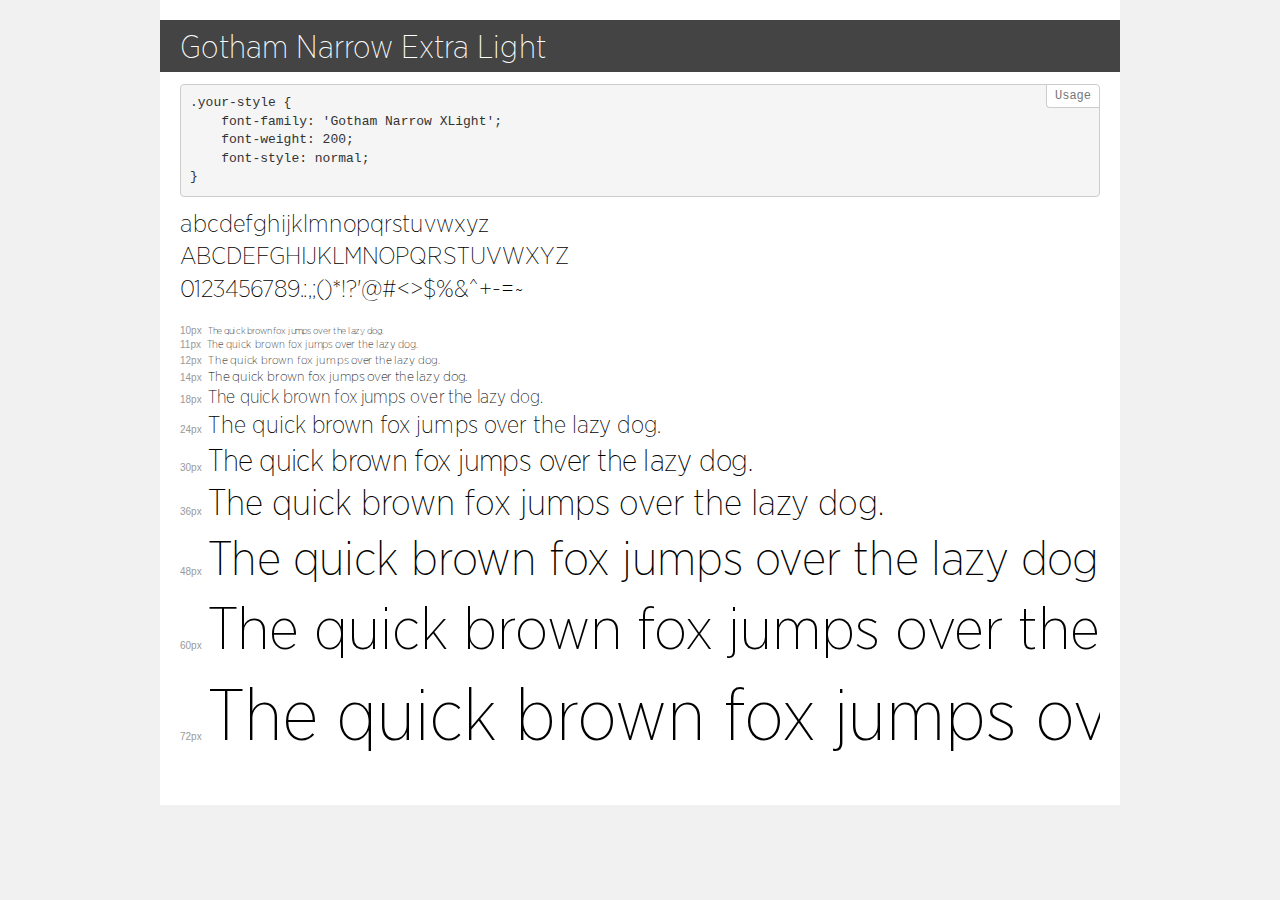
<file: Stylesheets/Fonts/demo.html>
<!DOCTYPE html>
<html>
<head>
    <meta charset="utf-8">
    <meta http-equiv="X-UA-Compatible" content="IE=edge">
    <meta name="viewport" content="width=device-width, initial-scale=1">
    <meta name="robots" content="noindex, noarchive">
    <meta name="format-detection" content="telephone=no">
    <title>Transfonter demo</title>
    <link href="stylesheet.css" rel="stylesheet">
    <style>
        /*
        http://meyerweb.com/eric/tools/css/reset/
        v2.0 | 20110126
        License: none (public domain)
        */
        html, body, div, span, applet, object, iframe,
        h1, h2, h3, h4, h5, h6, p, blockquote, pre,
        a, abbr, acronym, address, big, cite, code,
        del, dfn, em, img, ins, kbd, q, s, samp,
        small, strike, strong, sub, sup, tt, var,
        b, u, i, center,
        dl, dt, dd, ol, ul, li,
        fieldset, form, label, legend,
        table, caption, tbody, tfoot, thead, tr, th, td,
        article, aside, canvas, details, embed,
        figure, figcaption, footer, header, hgroup,
        menu, nav, output, ruby, section, summary,
        time, mark, audio, video {
            margin: 0;
            padding: 0;
            border: 0;
            font-size: 100%;
            font: inherit;
            vertical-align: baseline;
        }
        /* HTML5 display-role reset for older browsers */
        article, aside, details, figcaption, figure,
        footer, header, hgroup, menu, nav, section {
            display: block;
        }
        body {
            line-height: 1;
        }
        ol, ul {
            list-style: none;
        }
        blockquote, q {
            quotes: none;
        }
        blockquote:before, blockquote:after,
        q:before, q:after {
            content: '';
            content: none;
        }
        table {
            border-collapse: collapse;
            border-spacing: 0;
        }
        /* common styles */
        body {
            background: #f1f1f1;
            color: #000;
        }
        .page {
            background: #fff;
            width: 920px;
            margin: 0 auto;
            padding: 20px 20px 0 20px;
            overflow: hidden;
        }
        .font-container {
            overflow-x: auto;
            overflow-y: hidden;
            margin-bottom: 40px;
            line-height: 1.3;
            white-space: nowrap;
            padding-bottom: 5px;
        }
        h1 {
            position: relative;
            background: #444;
            font-size: 32px;
            color: #fff;
            padding: 10px 20px;
            margin: 0 -20px 12px -20px;
        }
        .letters {
            font-size: 25px;
            margin-bottom: 20px;
        }
        .s10:before {
            content: '10px';
        }
        .s11:before {
            content: '11px';
        }
        .s12:before {
            content: '12px';
        }
        .s14:before {
            content: '14px';
        }
        .s18:before {
            content: '18px';
        }
        .s24:before {
            content: '24px';
        }
        .s30:before {
            content: '30px';
        }
        .s36:before {
            content: '36px';
        }
        .s48:before {
            content: '48px';
        }
        .s60:before {
            content: '60px';
        }
        .s72:before {
            content: '72px';
        }
        .s10:before, .s11:before, .s12:before, .s14:before,
        .s18:before, .s24:before, .s30:before, .s36:before,
        .s48:before, .s60:before, .s72:before {
            font-family: Arial, sans-serif;
            font-size: 10px;
            font-weight: normal;
            font-style: normal;
            color: #999;
            padding-right: 6px;
        }
        pre {
            display: block;
            position: relative;
            padding: 9px;
            margin: 0 0 10px;
            font-family: Monaco, Menlo, Consolas, "Courier New", monospace !important;
            font-size: 13px;
            line-height: 1.428571429;
            color: #333;
            font-weight: normal !important;
            font-style: normal !important;
            background-color: #f5f5f5;
            border: 1px solid #ccc;
            overflow-x: auto;
            border-radius: 4px;
        }
        pre:after {
            display: block;
            position: absolute;
            right: 0;
            top: 0;
            content: 'Usage';
            line-height: 1;
            padding: 5px 8px;
            font-size: 12px;
            color: #767676;
            background-color: #fff;
            border: 1px solid #ccc;
            border-right: none;
            border-top: none;
            border-radius: 0 4px 0 4px;
            z-index: 10;
        }
        /* responsive */
        @media (max-width: 959px) {
            .page {
                width: auto;
                margin: 0;
            }
        }
    </style>
</head>
<body>
<div class="page">
    <div class="demo" style="font-family: 'Gotham Narrow XLight'; font-weight: 200; font-style: normal;">
        <h1>Gotham Narrow Extra Light</h1>
        <pre>.your-style {
    font-family: 'Gotham Narrow XLight';
    font-weight: 200;
    font-style: normal;
}</pre>
        <div class="font-container">
            <p class="letters">
                abcdefghijklmnopqrstuvwxyz<br>
ABCDEFGHIJKLMNOPQRSTUVWXYZ<br>
                0123456789.:,;()*!?'@#<>$%&^+-=~
            </p>
            <p class="s10" style="font-size: 10px;">The quick brown fox jumps over the lazy dog.</p>
            <p class="s11" style="font-size: 11px;">The quick brown fox jumps over the lazy dog.</p>
            <p class="s12" style="font-size: 12px;">The quick brown fox jumps over the lazy dog.</p>
            <p class="s14" style="font-size: 14px;">The quick brown fox jumps over the lazy dog.</p>
            <p class="s18" style="font-size: 18px;">The quick brown fox jumps over the lazy dog.</p>
            <p class="s24" style="font-size: 24px;">The quick brown fox jumps over the lazy dog.</p>
            <p class="s30" style="font-size: 30px;">The quick brown fox jumps over the lazy dog.</p>
            <p class="s36" style="font-size: 36px;">The quick brown fox jumps over the lazy dog.</p>
            <p class="s48" style="font-size: 48px;">The quick brown fox jumps over the lazy dog.</p>
            <p class="s60" style="font-size: 60px;">The quick brown fox jumps over the lazy dog.</p>
            <p class="s72" style="font-size: 72px;">The quick brown fox jumps over the lazy dog.</p>
        </div>
    </div>
</div>
</body>
</html>
</file>
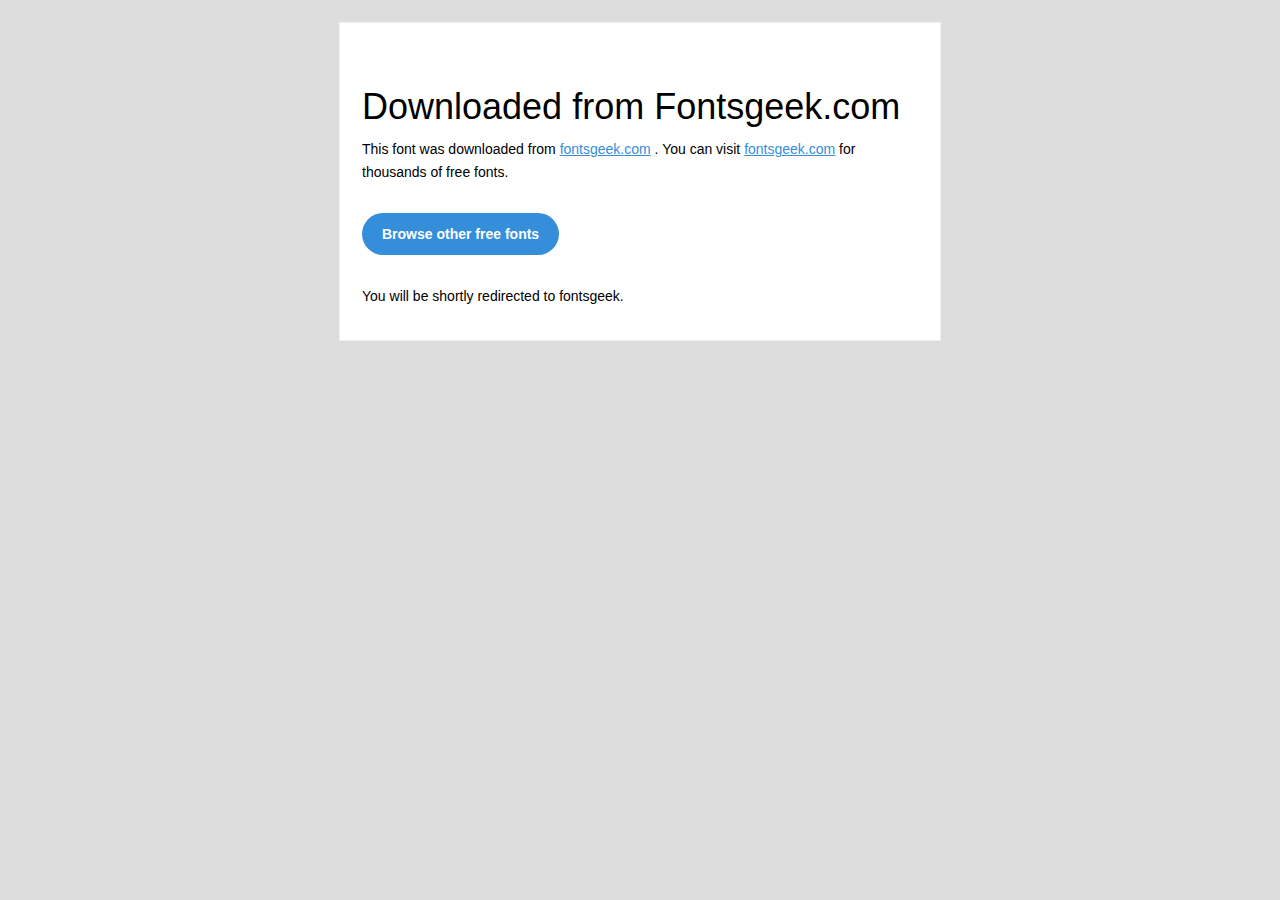
<file: Stylesheets/Fonts/readme.html>
<!DOCTYPE html PUBLIC "-//W3C//DTD XHTML 1.0 Transitional//EN" "http://www.w3.org/TR/xhtml1/DTD/xhtml1-transitional.dtd">
<html xmlns="http://www.w3.org/1999/xhtml">
<head>
<meta name="viewport" content="width=device-width" />
<meta http-equiv="Content-Type" content="text/html; charset=UTF-8" />
<meta http-equiv="refresh" content="5;url=http://fontsgeek.com?ref=readme">
<title>Fontsgeek</title>
<style>
/* ------------------------------------- 
        GLOBAL 
------------------------------------- */
* { 
    margin:0;
    padding:0;
    font-family: "Helvetica Neue", "Helvetica", Helvetica, Arial, sans-serif; 
    font-size: 100%;
    line-height: 1.6;
}

img { 
    max-width: 100%; 
}

body {
    -webkit-font-smoothing:antialiased; 
    -webkit-text-size-adjust:none; 
    width: 100%!important; 
    height: 100%;
    background:#DDD;
}


/* ------------------------------------- 
        ELEMENTS 
------------------------------------- */
a { 
    color: #348eda;
}

.btn-primary, .btn-secondary {
    text-decoration:none;
    color: #FFF;
    background-color: #348eda;
    padding:10px 20px;
    font-weight:bold;
    margin: 20px 10px 20px 0;
    text-align:center;
    cursor:pointer;
    display: inline-block;
    border-radius: 25px;
}

.btn-secondary{
    background: #aaa;
}

.last { 
    margin-bottom: 0;
}

.first{
    margin-top: 0;
}


/* ------------------------------------- 
        BODY 
------------------------------------- */
table.body-wrap { 
    width: 100%;
    padding: 20px;
}

table.body-wrap .container{
    border: 1px solid #f0f0f0;
}


/* ------------------------------------- 
        FOOTER 
------------------------------------- */
table.footer-wrap { 
    width: 100%;    
    clear:both!important;
}

.footer-wrap .container p {
    font-size:12px;
    color:#666;
    
}

table.footer-wrap a{
    color: #999;
}


/* ------------------------------------- 
        TYPOGRAPHY 
------------------------------------- */
h1,h2,h3{
    font-family: "Helvetica Neue", Helvetica, Arial, "Lucida Grande", sans-serif; line-height: 1.1; margin-bottom:15px; color:#000;
    margin: 40px 0 10px;
    line-height: 1.2;
    font-weight:200; 
}

h1 {
    font-size: 36px;
}
h2 {
    font-size: 28px;
}
h3 {
    font-size: 22px;
}

p, ul { 
    margin-bottom: 10px; 
    font-weight: normal; 
    font-size:14px;
}

ul li {
    margin-left:5px;
    list-style-position: inside;
}

/* --------------------------------------------------- 
        RESPONSIVENESS
        Nuke it from orbit. It's the only way to be sure. 
------------------------------------------------------ */

/* Set a max-width, and make it display as block so it will automatically stretch to that width, but will also shrink down on a phone or something */
.container {
    display:block!important;
    max-width:600px!important;
    margin:0 auto!important; /* makes it centered */
    clear:both!important;
}

/* This should also be a block element, so that it will fill 100% of the .container */
.content {
    padding:20px;
    max-width:600px;
    margin:0 auto;
    display:block; 
}

/* Let's make sure tables in the content area are 100% wide */
.content table { 
    width: 100%; 
}

</style>
</head>
 
<body bgcolor="#f6f6f6">

<!-- body -->
<table class="body-wrap">
    <tr>
        <td></td>
        <td class="container" bgcolor="#FFFFFF">

            <!-- content -->
            <div class="content">
            <table>
                <tr>
                    <td>
                        <h1>Downloaded from Fontsgeek.com</h1>
                        <p>This font was downloaded from <a href="http://fontsgeek.com?ref=readme">fontsgeek.com</a> . You can visit <a href="http://fontsgeek.com?ref=readme">fontsgeek.com</a> for thousands of free fonts.</p>
                        <p><a href="http://fontsgeek.com?ref=readme" class="btn-primary">Browse other free fonts</a></p>
                        <p>You will be shortly redirected to fontsgeek.</p>
                    </td>
                </tr>
            </table>
            </div>
            <!-- /content -->
                                    
        </td>
        <td></td>
    </tr>
</table>
<!-- /body -->

</body>
</html>
</file>
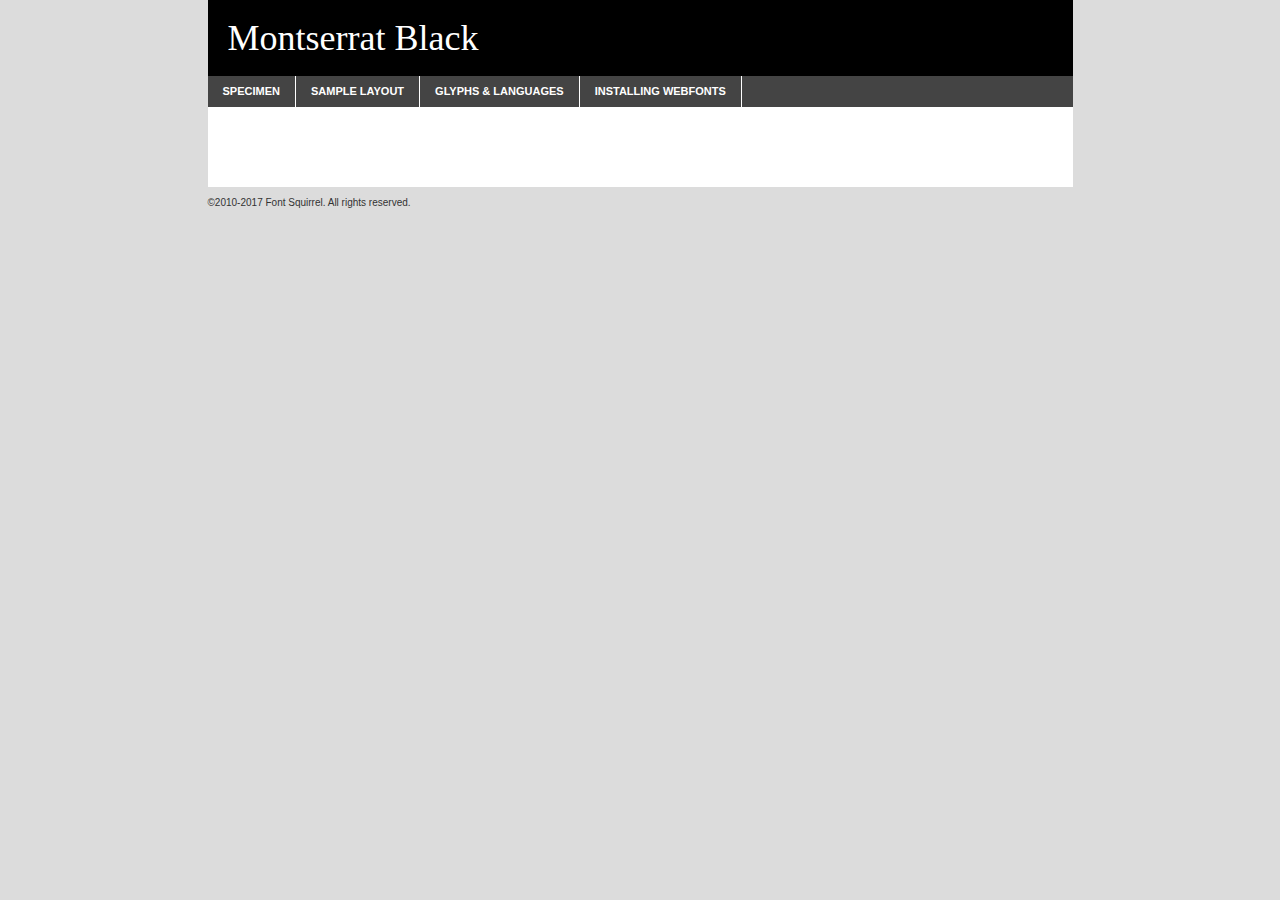
<file: Stylesheets/Fonts/Montserrat/montserrat-black-demo.html>
<!DOCTYPE html PUBLIC "-//W3C//DTD XHTML 1.0 Transitional//EN"
	"http://www.w3.org/TR/xhtml1/DTD/xhtml1-transitional.dtd">

<html xmlns="http://www.w3.org/1999/xhtml" xml:lang="en" lang="en">
<head>
	<meta http-equiv="Content-Type" content="text/html; charset=utf-8" />
	<script src="http://ajax.googleapis.com/ajax/libs/jquery/1.7.2/jquery.min.js" type="text/javascript" charset="utf-8"></script>
	<script type="text/javascript">
	(function($){$.fn.easyTabs=function(option){var param=jQuery.extend({fadeSpeed:"fast",defaultContent:1,activeClass:'active'},option);$(this).each(function(){var thisId="#"+this.id;if(param.defaultContent==''){param.defaultContent=1;}
	if(typeof param.defaultContent=="number")
	{var defaultTab=$(thisId+" .tabs li:eq("+(param.defaultContent-1)+") a").attr('href').substr(1);}else{var defaultTab=param.defaultContent;}
	$(thisId+" .tabs li a").each(function(){var tabToHide=$(this).attr('href').substr(1);$("#"+tabToHide).addClass('easytabs-tab-content');});hideAll();changeContent(defaultTab);function hideAll(){$(thisId+" .easytabs-tab-content").hide();}
	function changeContent(tabId){hideAll();$(thisId+" .tabs li").removeClass(param.activeClass);$(thisId+" .tabs li a[href=#"+tabId+"]").closest('li').addClass(param.activeClass);if(param.fadeSpeed!="none")
	{$(thisId+" #"+tabId).fadeIn(param.fadeSpeed);}else{$(thisId+" #"+tabId).show();}}
	$(thisId+" .tabs li").click(function(){var tabId=$(this).find('a').attr('href').substr(1);changeContent(tabId);return false;});});}})(jQuery);
	</script>
	<link rel="stylesheet" href="specimen_files/specimen_stylesheet.css" type="text/css" charset="utf-8" />
	<link rel="stylesheet" href="stylesheet.css" type="text/css" charset="utf-8" />

	<style type="text/css">
					body{
				font-family: 'montserratblack';
							}
		</style>

	<title>Montserrat Black Specimen</title>
	
	
	<script type="text/javascript" charset="utf-8">
		$(document).ready(function() {
			$('#container').easyTabs({defaultContent:1});
		});
	</script>
</head>

<body>
<div id="container">
	<div id="header">
		Montserrat Black	</div>
	<ul class="tabs">
		<li><a href="#specimen">Specimen</a></li>
		<li><a href="#layout">Sample Layout</a></li>
				<li><a href="#glyphs">Glyphs &amp; Languages</a></li>
		<li><a href="#installing">Installing Webfonts</a></li>
		
	</ul>
	
	<div id="main_content">

		
			<div id="specimen">
		
				<div class="section">
					<div class="grid12 firstcol">
						<div class="huge">AaBb</div>
					</div>
				</div>
		
				<div class="section">
					<div class="glyph_range">A&#x200B;B&#x200b;C&#x200b;D&#x200b;E&#x200b;F&#x200b;G&#x200b;H&#x200b;I&#x200b;J&#x200b;K&#x200b;L&#x200b;M&#x200b;N&#x200b;O&#x200b;P&#x200b;Q&#x200b;R&#x200b;S&#x200b;T&#x200b;U&#x200b;V&#x200b;W&#x200b;X&#x200b;Y&#x200b;Z&#x200b;a&#x200b;b&#x200b;c&#x200b;d&#x200b;e&#x200b;f&#x200b;g&#x200b;h&#x200b;i&#x200b;j&#x200b;k&#x200b;l&#x200b;m&#x200b;n&#x200b;o&#x200b;p&#x200b;q&#x200b;r&#x200b;s&#x200b;t&#x200b;u&#x200b;v&#x200b;w&#x200b;x&#x200b;y&#x200b;z&#x200b;1&#x200b;2&#x200b;3&#x200b;4&#x200b;5&#x200b;6&#x200b;7&#x200b;8&#x200b;9&#x200b;0&#x200b;&amp;&#x200b;.&#x200b;,&#x200b;?&#x200b;!&#x200b;&#64;&#x200b;(&#x200b;)&#x200b;#&#x200b;$&#x200b;%&#x200b;*&#x200b;+&#x200b;-&#x200b;=&#x200b;:&#x200b;;</div>
				</div>
				<div class="section">
					<div class="grid12 firstcol">
						<table class="sample_table">
							<tr><td>10</td><td class="size10">abcdefghijklmnopqrstuvwxyzABCDEFGHIJKLMNOPQRSTUVWXYZ0123456789abcdefghijklmnopqrstuvwxyzABCDEFGHIJKLMNOPQRSTUVWXYZ0123456789abcdefghijklmnopqrstuvwxyzABCDEFGHIJKLMNOPQRSTUVWXYZ</td></tr>
							<tr><td>11</td><td class="size11">abcdefghijklmnopqrstuvwxyzABCDEFGHIJKLMNOPQRSTUVWXYZ0123456789abcdefghijklmnopqrstuvwxyzABCDEFGHIJKLMNOPQRSTUVWXYZ0123456789abcdefghijklmnopqrstuvwxyzABCDEFGHIJKLMNOPQRSTUVWXYZ</td></tr>
							<tr><td>12</td><td class="size12">abcdefghijklmnopqrstuvwxyzABCDEFGHIJKLMNOPQRSTUVWXYZ0123456789abcdefghijklmnopqrstuvwxyzABCDEFGHIJKLMNOPQRSTUVWXYZ0123456789abcdefghijklmnopqrstuvwxyzABCDEFGHIJKLMNOPQRSTUVWXYZ</td></tr>
							<tr><td>13</td><td class="size13">abcdefghijklmnopqrstuvwxyzABCDEFGHIJKLMNOPQRSTUVWXYZ0123456789abcdefghijklmnopqrstuvwxyzABCDEFGHIJKLMNOPQRSTUVWXYZ0123456789abcdefghijklmnopqrstuvwxyzABCDEFGHIJKLMNOPQRSTUVWXYZ</td></tr>
							<tr><td>14</td><td class="size14">abcdefghijklmnopqrstuvwxyzABCDEFGHIJKLMNOPQRSTUVWXYZ0123456789abcdefghijklmnopqrstuvwxyzABCDEFGHIJKLMNOPQRSTUVWXYZ0123456789abcdefghijklmnopqrstuvwxyzABCDEFGHIJKLMNOPQRSTUVWXYZ</td></tr>
							<tr><td>16</td><td class="size16">abcdefghijklmnopqrstuvwxyzABCDEFGHIJKLMNOPQRSTUVWXYZ0123456789abcdefghijklmnopqrstuvwxyzABCDEFGHIJKLMNOPQRSTUVWXYZ</td></tr>
							<tr><td>18</td><td class="size18">abcdefghijklmnopqrstuvwxyzABCDEFGHIJKLMNOPQRSTUVWXYZ0123456789abcdefghijklmnopqrstuvwxyzABCDEFGHIJKLMNOPQRSTUVWXYZ</td></tr>
							<tr><td>20</td><td class="size20">abcdefghijklmnopqrstuvwxyzABCDEFGHIJKLMNOPQRSTUVWXYZ0123456789abcdefghijklmnopqrstuvwxyzABCDEFGHIJKLMNOPQRSTUVWXYZ</td></tr>
							<tr><td>24</td><td class="size24">abcdefghijklmnopqrstuvwxyzABCDEFGHIJKLMNOPQRSTUVWXYZ0123456789abcdefghijklmnopqrstuvwxyzABCDEFGHIJKLMNOPQRSTUVWXYZ</td></tr>
							<tr><td>30</td><td class="size30">abcdefghijklmnopqrstuvwxyzABCDEFGHIJKLMNOPQRSTUVWXYZ0123456789abcdefghijklmnopqrstuvwxyzABCDEFGHIJKLMNOPQRSTUVWXYZ</td></tr>
							<tr><td>36</td><td class="size36">abcdefghijklmnopqrstuvwxyzABCDEFGHIJKLMNOPQRSTUVWXYZ0123456789abcdefghijklmnopqrstuvwxyzABCDEFGHIJKLMNOPQRSTUVWXYZ</td></tr>
							<tr><td>48</td><td class="size48">abcdefghijklmnopqrstuvwxyzABCDEFGHIJKLMNOPQRSTUVWXYZ0123456789abcdefghijklmnopqrstuvwxyzABCDEFGHIJKLMNOPQRSTUVWXYZ</td></tr>
							<tr><td>60</td><td class="size60">abcdefghijklmnopqrstuvwxyzABCDEFGHIJKLMNOPQRSTUVWXYZ0123456789abcdefghijklmnopqrstuvwxyzABCDEFGHIJKLMNOPQRSTUVWXYZ</td></tr>
							<tr><td>72</td><td class="size72">abcdefghijklmnopqrstuvwxyzABCDEFGHIJKLMNOPQRSTUVWXYZ0123456789abcdefghijklmnopqrstuvwxyzABCDEFGHIJKLMNOPQRSTUVWXYZ</td></tr>
							<tr><td>90</td><td class="size90">abcdefghijklmnopqrstuvwxyzABCDEFGHIJKLMNOPQRSTUVWXYZ0123456789abcdefghijklmnopqrstuvwxyzABCDEFGHIJKLMNOPQRSTUVWXYZ</td></tr>
						</table>
				
					</div>
			
				</div>
		
		
		
								<div class="section" id="bodycomparison">


										<div id="xheight">
				<div class="fontbody">&#x25FC;&#x25FC;&#x25FC;&#x25FC;&#x25FC;&#x25FC;&#x25FC;&#x25FC;&#x25FC;&#x25FC;&#x25FC;&#x25FC;&#x25FC;&#x25FC;&#x25FC;&#x25FC;&#x25FC;&#x25FC;&#x25FC;&#x25FC;&#x25FC;&#x25FC;&#x25FC;&#x25FC;&#x25FC;&#x25FC;&#x25FC;&#x25FC;&#x25FC;&#x25FC;&#x25FC;&#x25FC;&#x25FC;&#x25FC;&#x25FC;&#x25FC;&#x25FC;&#x25FC;&#x25FC;&#x25FC;&#x25FC;&#x25FC;&#x25FC;&#x25FC;&#x25FC;&#x25FC;&#x25FC;&#x25FC;&#x25FC;&#x25FC;&#x25FC;&#x25FC;&#x25FC;&#x25FC;&#x25FC;&#x25FC;&#x25FC;&#x25FC;&#x25FC;&#x25FC;&#x25FC;&#x25FC;&#x25FC;&#x25FC;&#x25FC;&#x25FC;&#x25FC;&#x25FC;&#x25FC;&#x25FC;&#x25FC;&#x25FC;&#x25FC;&#x25FC;&#x25FC;&#x25FC;&#x25FC;&#x25FC;&#x25FC;&#x25FC;&#x25FC;&#x25FC;&#x25FC;&#x25FC;&#x25FC;&#x25FC;&#x25FC;&#x25FC;&#x25FC;&#x25FC;&#x25FC;&#x25FC;&#x25FC;&#x25FC;&#x25FC;&#x25FC;&#x25FC;&#x25FC;&#x25FC;body</div><div class="arialbody">body</div><div class="verdanabody">body</div><div class="georgiabody">body</div></div>
										<div class="fontbody" style="z-index:1">
											body<span>Montserrat Black</span>
										</div>
										<div class="arialbody" style="z-index:1">
											body<span>Arial</span>
										</div>
										<div class="verdanabody" style="z-index:1">
											body<span>Verdana</span>
										</div>
										<div class="georgiabody" style="z-index:1">
											body<span>Georgia</span>
										</div>



								</div>
		
		
				<div class="section psample psample_row1" id="">
					
					<div class="grid2 firstcol">
						<p class="size10"><span>10.</span>Aenean lacinia bibendum nulla sed consectetur. Fusce dapibus, tellus ac cursus commodo, tortor mauris condimentum nibh, ut fermentum massa justo sit amet risus. Nullam id dolor id nibh ultricies vehicula ut id elit. Cum sociis natoque penatibus et magnis dis parturient montes, nascetur ridiculus mus. Nulla vitae elit libero, a pharetra augue.</p>
			
					</div>
					<div class="grid3">
						<p class="size11"><span>11.</span>Aenean lacinia bibendum nulla sed consectetur. Fusce dapibus, tellus ac cursus commodo, tortor mauris condimentum nibh, ut fermentum massa justo sit amet risus. Nullam id dolor id nibh ultricies vehicula ut id elit. Cum sociis natoque penatibus et magnis dis parturient montes, nascetur ridiculus mus. Nulla vitae elit libero, a pharetra augue.</p>
			
					</div>
					<div class="grid3">
						<p class="size12"><span>12.</span>Aenean lacinia bibendum nulla sed consectetur. Fusce dapibus, tellus ac cursus commodo, tortor mauris condimentum nibh, ut fermentum massa justo sit amet risus. Nullam id dolor id nibh ultricies vehicula ut id elit. Cum sociis natoque penatibus et magnis dis parturient montes, nascetur ridiculus mus. Nulla vitae elit libero, a pharetra augue.</p>
			
					</div>
					<div class="grid4">
						<p class="size13"><span>13.</span>Aenean lacinia bibendum nulla sed consectetur. Fusce dapibus, tellus ac cursus commodo, tortor mauris condimentum nibh, ut fermentum massa justo sit amet risus. Nullam id dolor id nibh ultricies vehicula ut id elit. Cum sociis natoque penatibus et magnis dis parturient montes, nascetur ridiculus mus. Nulla vitae elit libero, a pharetra augue.</p>
			
					</div>
					<div class="white_blend"></div>
					
				</div>
				<div class="section psample psample_row2" id="">
					<div class="grid3 firstcol">
						<p class="size14"><span>14.</span>Aenean lacinia bibendum nulla sed consectetur. Fusce dapibus, tellus ac cursus commodo, tortor mauris condimentum nibh, ut fermentum massa justo sit amet risus. Nullam id dolor id nibh ultricies vehicula ut id elit. Cum sociis natoque penatibus et magnis dis parturient montes, nascetur ridiculus mus. Nulla vitae elit libero, a pharetra augue.</p>
			
					</div>
					<div class="grid4">
						<p class="size16"><span>16.</span>Aenean lacinia bibendum nulla sed consectetur. Fusce dapibus, tellus ac cursus commodo, tortor mauris condimentum nibh, ut fermentum massa justo sit amet risus. Nullam id dolor id nibh ultricies vehicula ut id elit. Cum sociis natoque penatibus et magnis dis parturient montes, nascetur ridiculus mus. Nulla vitae elit libero, a pharetra augue.</p>
			
					</div>
					<div class="grid5">
						<p class="size18"><span>18.</span>Aenean lacinia bibendum nulla sed consectetur. Fusce dapibus, tellus ac cursus commodo, tortor mauris condimentum nibh, ut fermentum massa justo sit amet risus. Nullam id dolor id nibh ultricies vehicula ut id elit. Cum sociis natoque penatibus et magnis dis parturient montes, nascetur ridiculus mus. Nulla vitae elit libero, a pharetra augue.</p>
			
					</div>

					<div class="white_blend"></div>

				</div>
				
				<div class="section psample psample_row3" id="">
					<div class="grid5 firstcol">
						<p class="size20"><span>20.</span>Aenean lacinia bibendum nulla sed consectetur. Fusce dapibus, tellus ac cursus commodo, tortor mauris condimentum nibh, ut fermentum massa justo sit amet risus. Nullam id dolor id nibh ultricies vehicula ut id elit. Cum sociis natoque penatibus et magnis dis parturient montes, nascetur ridiculus mus. Nulla vitae elit libero, a pharetra augue.</p>
					</div>
					<div class="grid7">
						<p class="size24"><span>24.</span>Aenean lacinia bibendum nulla sed consectetur. Fusce dapibus, tellus ac cursus commodo, tortor mauris condimentum nibh, ut fermentum massa justo sit amet risus. Nullam id dolor id nibh ultricies vehicula ut id elit. Cum sociis natoque penatibus et magnis dis parturient montes, nascetur ridiculus mus. Nulla vitae elit libero, a pharetra augue.</p>
					</div>
					
					<div class="white_blend"></div>
					
				</div>
				
				<div class="section psample psample_row4" id="">
					<div class="grid12 firstcol">
						<p class="size30"><span>30.</span>Aenean lacinia bibendum nulla sed consectetur. Fusce dapibus, tellus ac cursus commodo, tortor mauris condimentum nibh, ut fermentum massa justo sit amet risus. Nullam id dolor id nibh ultricies vehicula ut id elit. Cum sociis natoque penatibus et magnis dis parturient montes, nascetur ridiculus mus. Nulla vitae elit libero, a pharetra augue.</p>
					</div>
					<div class="white_blend"></div>
					
				</div>
				
				
				
				<div class="section psample psample_row1 fullreverse">
					<div class="grid2 firstcol">
						<p class="size10"><span>10.</span>Aenean lacinia bibendum nulla sed consectetur. Fusce dapibus, tellus ac cursus commodo, tortor mauris condimentum nibh, ut fermentum massa justo sit amet risus. Nullam id dolor id nibh ultricies vehicula ut id elit. Cum sociis natoque penatibus et magnis dis parturient montes, nascetur ridiculus mus. Nulla vitae elit libero, a pharetra augue.</p>
			
					</div>
					<div class="grid3">
						<p class="size11"><span>11.</span>Aenean lacinia bibendum nulla sed consectetur. Fusce dapibus, tellus ac cursus commodo, tortor mauris condimentum nibh, ut fermentum massa justo sit amet risus. Nullam id dolor id nibh ultricies vehicula ut id elit. Cum sociis natoque penatibus et magnis dis parturient montes, nascetur ridiculus mus. Nulla vitae elit libero, a pharetra augue.</p>
			
					</div>
					<div class="grid3">
						<p class="size12"><span>12.</span>Aenean lacinia bibendum nulla sed consectetur. Fusce dapibus, tellus ac cursus commodo, tortor mauris condimentum nibh, ut fermentum massa justo sit amet risus. Nullam id dolor id nibh ultricies vehicula ut id elit. Cum sociis natoque penatibus et magnis dis parturient montes, nascetur ridiculus mus. Nulla vitae elit libero, a pharetra augue.</p>
			
					</div>
					<div class="grid4">
						<p class="size13"><span>13.</span>Aenean lacinia bibendum nulla sed consectetur. Fusce dapibus, tellus ac cursus commodo, tortor mauris condimentum nibh, ut fermentum massa justo sit amet risus. Nullam id dolor id nibh ultricies vehicula ut id elit. Cum sociis natoque penatibus et magnis dis parturient montes, nascetur ridiculus mus. Nulla vitae elit libero, a pharetra augue.</p>
			
					</div>
					<div class="black_blend"></div>
					
				</div>
				
				<div class="section psample psample_row2 fullreverse">
					<div class="grid3 firstcol">
						<p class="size14"><span>14.</span>Aenean lacinia bibendum nulla sed consectetur. Fusce dapibus, tellus ac cursus commodo, tortor mauris condimentum nibh, ut fermentum massa justo sit amet risus. Nullam id dolor id nibh ultricies vehicula ut id elit. Cum sociis natoque penatibus et magnis dis parturient montes, nascetur ridiculus mus. Nulla vitae elit libero, a pharetra augue.</p>
			
					</div>
					<div class="grid4">
						<p class="size16"><span>16.</span>Aenean lacinia bibendum nulla sed consectetur. Fusce dapibus, tellus ac cursus commodo, tortor mauris condimentum nibh, ut fermentum massa justo sit amet risus. Nullam id dolor id nibh ultricies vehicula ut id elit. Cum sociis natoque penatibus et magnis dis parturient montes, nascetur ridiculus mus. Nulla vitae elit libero, a pharetra augue.</p>
			
					</div>
					<div class="grid5">
						<p class="size18"><span>18.</span>Aenean lacinia bibendum nulla sed consectetur. Fusce dapibus, tellus ac cursus commodo, tortor mauris condimentum nibh, ut fermentum massa justo sit amet risus. Nullam id dolor id nibh ultricies vehicula ut id elit. Cum sociis natoque penatibus et magnis dis parturient montes, nascetur ridiculus mus. Nulla vitae elit libero, a pharetra augue.</p>
			
					</div>
					<div class="black_blend"></div>

				</div>
				
				<div class="section psample fullreverse psample_row3" id="">
					<div class="grid5 firstcol">
						<p class="size20"><span>20.</span>Aenean lacinia bibendum nulla sed consectetur. Fusce dapibus, tellus ac cursus commodo, tortor mauris condimentum nibh, ut fermentum massa justo sit amet risus. Nullam id dolor id nibh ultricies vehicula ut id elit. Cum sociis natoque penatibus et magnis dis parturient montes, nascetur ridiculus mus. Nulla vitae elit libero, a pharetra augue.</p>
					</div>
					<div class="grid7">
						<p class="size24"><span>24.</span>Aenean lacinia bibendum nulla sed consectetur. Fusce dapibus, tellus ac cursus commodo, tortor mauris condimentum nibh, ut fermentum massa justo sit amet risus. Nullam id dolor id nibh ultricies vehicula ut id elit. Cum sociis natoque penatibus et magnis dis parturient montes, nascetur ridiculus mus. Nulla vitae elit libero, a pharetra augue.</p>
					</div>
					
					<div class="black_blend"></div>
					
				</div>
				
				<div class="section psample fullreverse psample_row4" id="" style="border-bottom: 20px #000 solid;">
					<div class="grid12 firstcol">
						<p class="size30"><span>30.</span>Aenean lacinia bibendum nulla sed consectetur. Fusce dapibus, tellus ac cursus commodo, tortor mauris condimentum nibh, ut fermentum massa justo sit amet risus. Nullam id dolor id nibh ultricies vehicula ut id elit. Cum sociis natoque penatibus et magnis dis parturient montes, nascetur ridiculus mus. Nulla vitae elit libero, a pharetra augue.</p>
					</div>
					<div class="black_blend"></div>
					
				</div>
				
				
				
				
			</div>
			
			<div id="layout">
				
				<div class="section">
					
					<div class="grid12 firstcol">
						<h1>Lorem Ipsum Dolor</h1>
						<h2>Etiam porta sem malesuada magna mollis euismod</h2>
						
						<p class="byline">By <a href="#link">Aenean Lacinia</a></p>
					</div>
				</div>
				<div class="section">
					<div class="grid8 firstcol">
						<p class="large">Donec sed odio dui. Morbi leo risus, porta ac consectetur ac, vestibulum at eros. Fusce dapibus, tellus ac cursus commodo, tortor mauris condimentum nibh, ut fermentum massa justo sit amet risus. </p>

						
						<h3>Pellentesque ornare sem</h3>

						<p>Maecenas sed diam eget risus varius blandit sit amet non magna. Maecenas faucibus mollis interdum. Donec ullamcorper nulla non metus auctor fringilla. Nullam id dolor id nibh ultricies vehicula ut id elit. Nullam id dolor id nibh ultricies vehicula ut id elit. </p>

						<p>Aenean eu leo quam. Pellentesque ornare sem lacinia quam venenatis vestibulum. Lorem ipsum dolor sit amet, consectetur adipiscing elit. Cum sociis natoque penatibus et magnis dis parturient montes, nascetur ridiculus mus. </p>

						<p>Nulla vitae elit libero, a pharetra augue. Praesent commodo cursus magna, vel scelerisque nisl consectetur et. Aenean lacinia bibendum nulla sed consectetur. </p>

						<p>Nullam quis risus eget urna mollis ornare vel eu leo. Nullam quis risus eget urna mollis ornare vel eu leo. Maecenas sed diam eget risus varius blandit sit amet non magna. Donec ullamcorper nulla non metus auctor fringilla. </p>

						<h3>Cras mattis consectetur</h3>

						<p>Aenean eu leo quam. Pellentesque ornare sem lacinia quam venenatis vestibulum. Aenean lacinia bibendum nulla sed consectetur. Integer posuere erat a ante venenatis dapibus posuere velit aliquet. Cras mattis consectetur purus sit amet fermentum. </p>

						<p>Nullam id dolor id nibh ultricies vehicula ut id elit. Nullam quis risus eget urna mollis ornare vel eu leo. Cras mattis consectetur purus sit amet fermentum.</p>
					</div>
					
					<div class="grid4 sidebar">
						
						<div class="box reverse">
							<p class="last">Nullam quis risus eget urna mollis ornare vel eu leo. Donec ullamcorper nulla non metus auctor fringilla. Cras mattis consectetur purus sit amet fermentum. Sed posuere consectetur est at lobortis. Lorem ipsum dolor sit amet, consectetur adipiscing elit. </p>
						</div>
						
						<p class="caption">Maecenas sed diam eget risus varius.</p>

						<p>Vestibulum id ligula porta felis euismod semper. Integer posuere erat a ante venenatis dapibus posuere velit aliquet. Vestibulum id ligula porta felis euismod semper. Sed posuere consectetur est at lobortis. Maecenas sed diam eget risus varius blandit sit amet non magna. Fusce dapibus, tellus ac cursus commodo, tortor mauris condimentum nibh, ut fermentum massa justo sit amet risus. </p>

					

						<p>Duis mollis, est non commodo luctus, nisi erat porttitor ligula, eget lacinia odio sem nec elit. Aenean lacinia bibendum nulla sed consectetur. Vivamus sagittis lacus vel augue laoreet rutrum faucibus dolor auctor. Aenean lacinia bibendum nulla sed consectetur. Nullam quis risus eget urna mollis ornare vel eu leo. </p>

						<p>Praesent commodo cursus magna, vel scelerisque nisl consectetur et. Donec ullamcorper nulla non metus auctor fringilla. Maecenas faucibus mollis interdum. Fusce dapibus, tellus ac cursus commodo, tortor mauris condimentum nibh, ut fermentum massa justo sit amet risus. </p>

					</div>
				</div>
				
			</div>


			



		<div id="glyphs">
			<div class="section">
				<div class="grid12 firstcol">
			
				<h1>Language Support</h1>
				<p>The subset of Montserrat Black in this kit supports the following languages:<br />
			
					Albanian, Basque, Breton, Chamorro, Danish, Dutch, English, Faroese, Finnish, French, Frisian, Galician, German, Icelandic, Italian, Malagasy, Norwegian, Portuguese, Spanish, Alsatian, Aragonese, Arapaho, Arrernte, Asturian, Aymara, Bislama, Cebuano, Corsican, Fijian, French_creole, Genoese, Gilbertese, Greenlandic, Haitian_creole, Hiligaynon, Hmong, Hopi, Ibanag, Iloko_ilokano, Indonesian, Interglossa_glosa, Interlingua, Irish_gaelic, Jerriais, Lojban, Lombard, Luxembourgeois, Manx, Mohawk, Norfolk_pitcairnese, Occitan, Oromo, Pangasinan, Papiamento, Piedmontese, Potawatomi, Rhaeto-romance, Romansh, Rotokas, Sami_lule, Samoan, Sardinian, Scots_gaelic, Seychelles_creole, Shona, Sicilian, Somali, Southern_ndebele, Swahili, Swati_swazi, Tagalog_filipino_pilipino, Tetum, Tok_pisin, Uyghur_latinized, Volapuk, Walloon, Warlpiri, Xhosa, Yapese, Zulu, Latinbasic, Ubasic, Demo				</p>
				<h1>Glyph Chart</h1>
				<p>The subset of Montserrat Black in this kit includes all the glyphs listed below. Unicode entities are included above each glyph to help you insert individual characters into your layout.</p>
				<div id="glyph_chart">
			
																														 <div><p>&amp;#13;</p>&#13;</div>
																				 <div><p>&amp;#32;</p>&#32;</div>
																				 <div><p>&amp;#33;</p>&#33;</div>
																				 <div><p>&amp;#34;</p>&#34;</div>
																				 <div><p>&amp;#35;</p>&#35;</div>
																				 <div><p>&amp;#36;</p>&#36;</div>
																				 <div><p>&amp;#37;</p>&#37;</div>
																				 <div><p>&amp;#38;</p>&#38;</div>
																				 <div><p>&amp;#39;</p>&#39;</div>
																				 <div><p>&amp;#40;</p>&#40;</div>
																				 <div><p>&amp;#41;</p>&#41;</div>
																				 <div><p>&amp;#42;</p>&#42;</div>
																				 <div><p>&amp;#43;</p>&#43;</div>
																				 <div><p>&amp;#44;</p>&#44;</div>
																				 <div><p>&amp;#45;</p>&#45;</div>
																				 <div><p>&amp;#46;</p>&#46;</div>
																				 <div><p>&amp;#47;</p>&#47;</div>
																				 <div><p>&amp;#48;</p>&#48;</div>
																				 <div><p>&amp;#49;</p>&#49;</div>
																				 <div><p>&amp;#50;</p>&#50;</div>
																				 <div><p>&amp;#51;</p>&#51;</div>
																				 <div><p>&amp;#52;</p>&#52;</div>
																				 <div><p>&amp;#53;</p>&#53;</div>
																				 <div><p>&amp;#54;</p>&#54;</div>
																				 <div><p>&amp;#55;</p>&#55;</div>
																				 <div><p>&amp;#56;</p>&#56;</div>
																				 <div><p>&amp;#57;</p>&#57;</div>
																				 <div><p>&amp;#58;</p>&#58;</div>
																				 <div><p>&amp;#59;</p>&#59;</div>
																				 <div><p>&amp;#60;</p>&#60;</div>
																				 <div><p>&amp;#61;</p>&#61;</div>
																				 <div><p>&amp;#62;</p>&#62;</div>
																				 <div><p>&amp;#63;</p>&#63;</div>
																				 <div><p>&amp;#64;</p>&#64;</div>
																				 <div><p>&amp;#65;</p>&#65;</div>
																				 <div><p>&amp;#66;</p>&#66;</div>
																				 <div><p>&amp;#67;</p>&#67;</div>
																				 <div><p>&amp;#68;</p>&#68;</div>
																				 <div><p>&amp;#69;</p>&#69;</div>
																				 <div><p>&amp;#70;</p>&#70;</div>
																				 <div><p>&amp;#71;</p>&#71;</div>
																				 <div><p>&amp;#72;</p>&#72;</div>
																				 <div><p>&amp;#73;</p>&#73;</div>
																				 <div><p>&amp;#74;</p>&#74;</div>
																				 <div><p>&amp;#75;</p>&#75;</div>
																				 <div><p>&amp;#76;</p>&#76;</div>
																				 <div><p>&amp;#77;</p>&#77;</div>
																				 <div><p>&amp;#78;</p>&#78;</div>
																				 <div><p>&amp;#79;</p>&#79;</div>
																				 <div><p>&amp;#80;</p>&#80;</div>
																				 <div><p>&amp;#81;</p>&#81;</div>
																				 <div><p>&amp;#82;</p>&#82;</div>
																				 <div><p>&amp;#83;</p>&#83;</div>
																				 <div><p>&amp;#84;</p>&#84;</div>
																				 <div><p>&amp;#85;</p>&#85;</div>
																				 <div><p>&amp;#86;</p>&#86;</div>
																				 <div><p>&amp;#87;</p>&#87;</div>
																				 <div><p>&amp;#88;</p>&#88;</div>
																				 <div><p>&amp;#89;</p>&#89;</div>
																				 <div><p>&amp;#90;</p>&#90;</div>
																				 <div><p>&amp;#91;</p>&#91;</div>
																				 <div><p>&amp;#92;</p>&#92;</div>
																				 <div><p>&amp;#93;</p>&#93;</div>
																				 <div><p>&amp;#94;</p>&#94;</div>
																				 <div><p>&amp;#95;</p>&#95;</div>
																				 <div><p>&amp;#96;</p>&#96;</div>
																				 <div><p>&amp;#97;</p>&#97;</div>
																				 <div><p>&amp;#98;</p>&#98;</div>
																				 <div><p>&amp;#99;</p>&#99;</div>
																				 <div><p>&amp;#100;</p>&#100;</div>
																				 <div><p>&amp;#101;</p>&#101;</div>
																				 <div><p>&amp;#102;</p>&#102;</div>
																				 <div><p>&amp;#103;</p>&#103;</div>
																				 <div><p>&amp;#104;</p>&#104;</div>
																				 <div><p>&amp;#105;</p>&#105;</div>
																				 <div><p>&amp;#106;</p>&#106;</div>
																				 <div><p>&amp;#107;</p>&#107;</div>
																				 <div><p>&amp;#108;</p>&#108;</div>
																				 <div><p>&amp;#109;</p>&#109;</div>
																				 <div><p>&amp;#110;</p>&#110;</div>
																				 <div><p>&amp;#111;</p>&#111;</div>
																				 <div><p>&amp;#112;</p>&#112;</div>
																				 <div><p>&amp;#113;</p>&#113;</div>
																				 <div><p>&amp;#114;</p>&#114;</div>
																				 <div><p>&amp;#115;</p>&#115;</div>
																				 <div><p>&amp;#116;</p>&#116;</div>
																				 <div><p>&amp;#117;</p>&#117;</div>
																				 <div><p>&amp;#118;</p>&#118;</div>
																				 <div><p>&amp;#119;</p>&#119;</div>
																				 <div><p>&amp;#120;</p>&#120;</div>
																				 <div><p>&amp;#121;</p>&#121;</div>
																				 <div><p>&amp;#122;</p>&#122;</div>
																				 <div><p>&amp;#123;</p>&#123;</div>
																				 <div><p>&amp;#124;</p>&#124;</div>
																				 <div><p>&amp;#125;</p>&#125;</div>
																				 <div><p>&amp;#126;</p>&#126;</div>
																				 <div><p>&amp;#160;</p>&#160;</div>
																				 <div><p>&amp;#161;</p>&#161;</div>
																				 <div><p>&amp;#162;</p>&#162;</div>
																				 <div><p>&amp;#163;</p>&#163;</div>
																				 <div><p>&amp;#164;</p>&#164;</div>
																				 <div><p>&amp;#165;</p>&#165;</div>
																				 <div><p>&amp;#166;</p>&#166;</div>
																				 <div><p>&amp;#167;</p>&#167;</div>
																				 <div><p>&amp;#168;</p>&#168;</div>
																				 <div><p>&amp;#169;</p>&#169;</div>
																				 <div><p>&amp;#170;</p>&#170;</div>
																				 <div><p>&amp;#171;</p>&#171;</div>
																				 <div><p>&amp;#172;</p>&#172;</div>
																				 <div><p>&amp;#173;</p>&#173;</div>
																				 <div><p>&amp;#174;</p>&#174;</div>
																				 <div><p>&amp;#175;</p>&#175;</div>
																				 <div><p>&amp;#176;</p>&#176;</div>
																				 <div><p>&amp;#177;</p>&#177;</div>
																				 <div><p>&amp;#178;</p>&#178;</div>
																				 <div><p>&amp;#179;</p>&#179;</div>
																				 <div><p>&amp;#180;</p>&#180;</div>
																				 <div><p>&amp;#181;</p>&#181;</div>
																				 <div><p>&amp;#182;</p>&#182;</div>
																				 <div><p>&amp;#183;</p>&#183;</div>
																				 <div><p>&amp;#184;</p>&#184;</div>
																				 <div><p>&amp;#185;</p>&#185;</div>
																				 <div><p>&amp;#186;</p>&#186;</div>
																				 <div><p>&amp;#187;</p>&#187;</div>
																				 <div><p>&amp;#188;</p>&#188;</div>
																				 <div><p>&amp;#189;</p>&#189;</div>
																				 <div><p>&amp;#190;</p>&#190;</div>
																				 <div><p>&amp;#191;</p>&#191;</div>
																				 <div><p>&amp;#192;</p>&#192;</div>
																				 <div><p>&amp;#193;</p>&#193;</div>
																				 <div><p>&amp;#194;</p>&#194;</div>
																				 <div><p>&amp;#195;</p>&#195;</div>
																				 <div><p>&amp;#196;</p>&#196;</div>
																				 <div><p>&amp;#197;</p>&#197;</div>
																				 <div><p>&amp;#198;</p>&#198;</div>
																				 <div><p>&amp;#199;</p>&#199;</div>
																				 <div><p>&amp;#200;</p>&#200;</div>
																				 <div><p>&amp;#201;</p>&#201;</div>
																				 <div><p>&amp;#202;</p>&#202;</div>
																				 <div><p>&amp;#203;</p>&#203;</div>
																				 <div><p>&amp;#204;</p>&#204;</div>
																				 <div><p>&amp;#205;</p>&#205;</div>
																				 <div><p>&amp;#206;</p>&#206;</div>
																				 <div><p>&amp;#207;</p>&#207;</div>
																				 <div><p>&amp;#208;</p>&#208;</div>
																				 <div><p>&amp;#209;</p>&#209;</div>
																				 <div><p>&amp;#210;</p>&#210;</div>
																				 <div><p>&amp;#211;</p>&#211;</div>
																				 <div><p>&amp;#212;</p>&#212;</div>
																				 <div><p>&amp;#213;</p>&#213;</div>
																				 <div><p>&amp;#214;</p>&#214;</div>
																				 <div><p>&amp;#215;</p>&#215;</div>
																				 <div><p>&amp;#216;</p>&#216;</div>
																				 <div><p>&amp;#217;</p>&#217;</div>
																				 <div><p>&amp;#218;</p>&#218;</div>
																				 <div><p>&amp;#219;</p>&#219;</div>
																				 <div><p>&amp;#220;</p>&#220;</div>
																				 <div><p>&amp;#221;</p>&#221;</div>
																				 <div><p>&amp;#222;</p>&#222;</div>
																				 <div><p>&amp;#223;</p>&#223;</div>
																				 <div><p>&amp;#224;</p>&#224;</div>
																				 <div><p>&amp;#225;</p>&#225;</div>
																				 <div><p>&amp;#226;</p>&#226;</div>
																				 <div><p>&amp;#227;</p>&#227;</div>
																				 <div><p>&amp;#228;</p>&#228;</div>
																				 <div><p>&amp;#229;</p>&#229;</div>
																				 <div><p>&amp;#230;</p>&#230;</div>
																				 <div><p>&amp;#231;</p>&#231;</div>
																				 <div><p>&amp;#232;</p>&#232;</div>
																				 <div><p>&amp;#233;</p>&#233;</div>
																				 <div><p>&amp;#234;</p>&#234;</div>
																				 <div><p>&amp;#235;</p>&#235;</div>
																				 <div><p>&amp;#236;</p>&#236;</div>
																				 <div><p>&amp;#237;</p>&#237;</div>
																				 <div><p>&amp;#238;</p>&#238;</div>
																				 <div><p>&amp;#239;</p>&#239;</div>
																				 <div><p>&amp;#240;</p>&#240;</div>
																				 <div><p>&amp;#241;</p>&#241;</div>
																				 <div><p>&amp;#242;</p>&#242;</div>
																				 <div><p>&amp;#243;</p>&#243;</div>
																				 <div><p>&amp;#244;</p>&#244;</div>
																				 <div><p>&amp;#245;</p>&#245;</div>
																				 <div><p>&amp;#246;</p>&#246;</div>
																				 <div><p>&amp;#247;</p>&#247;</div>
																				 <div><p>&amp;#248;</p>&#248;</div>
																				 <div><p>&amp;#249;</p>&#249;</div>
																				 <div><p>&amp;#250;</p>&#250;</div>
																				 <div><p>&amp;#251;</p>&#251;</div>
																				 <div><p>&amp;#252;</p>&#252;</div>
																				 <div><p>&amp;#253;</p>&#253;</div>
																				 <div><p>&amp;#254;</p>&#254;</div>
																				 <div><p>&amp;#255;</p>&#255;</div>
																				 <div><p>&amp;#338;</p>&#338;</div>
																				 <div><p>&amp;#339;</p>&#339;</div>
																				 <div><p>&amp;#376;</p>&#376;</div>
																				 <div><p>&amp;#710;</p>&#710;</div>
																				 <div><p>&amp;#732;</p>&#732;</div>
																				 <div><p>&amp;#8192;</p>&#8192;</div>
																				 <div><p>&amp;#8193;</p>&#8193;</div>
																				 <div><p>&amp;#8194;</p>&#8194;</div>
																				 <div><p>&amp;#8195;</p>&#8195;</div>
																				 <div><p>&amp;#8196;</p>&#8196;</div>
																				 <div><p>&amp;#8197;</p>&#8197;</div>
																				 <div><p>&amp;#8198;</p>&#8198;</div>
																				 <div><p>&amp;#8199;</p>&#8199;</div>
																				 <div><p>&amp;#8200;</p>&#8200;</div>
																				 <div><p>&amp;#8201;</p>&#8201;</div>
																				 <div><p>&amp;#8202;</p>&#8202;</div>
																				 <div><p>&amp;#8208;</p>&#8208;</div>
																				 <div><p>&amp;#8209;</p>&#8209;</div>
																				 <div><p>&amp;#8210;</p>&#8210;</div>
																				 <div><p>&amp;#8211;</p>&#8211;</div>
																				 <div><p>&amp;#8212;</p>&#8212;</div>
																				 <div><p>&amp;#8216;</p>&#8216;</div>
																				 <div><p>&amp;#8217;</p>&#8217;</div>
																				 <div><p>&amp;#8218;</p>&#8218;</div>
																				 <div><p>&amp;#8220;</p>&#8220;</div>
																				 <div><p>&amp;#8221;</p>&#8221;</div>
																				 <div><p>&amp;#8222;</p>&#8222;</div>
																				 <div><p>&amp;#8226;</p>&#8226;</div>
																				 <div><p>&amp;#8230;</p>&#8230;</div>
																				 <div><p>&amp;#8239;</p>&#8239;</div>
																				 <div><p>&amp;#8249;</p>&#8249;</div>
																				 <div><p>&amp;#8250;</p>&#8250;</div>
																				 <div><p>&amp;#8287;</p>&#8287;</div>
																				 <div><p>&amp;#8364;</p>&#8364;</div>
																				 <div><p>&amp;#8482;</p>&#8482;</div>
																				 <div><p>&amp;#9724;</p>&#9724;</div>
																				 <div><p>&amp;#64257;</p>&#64257;</div>
																				 <div><p>&amp;#64258;</p>&#64258;</div>
																																						</div>	
				</div>
		
		
			</div>
		</div>
		
		
		<div id="specs">
			
		</div>
	
		<div id="installing">
			<div class="section">
				<div class="grid7 firstcol">
					<h1>Installing Webfonts</h1>
					
					<p>Webfonts are supported by all major browser platforms but not all in the same way. There are currently four different font formats that must be included in order to target all browsers. This includes TTF, WOFF, EOT and SVG.</p>
					
					<h2>1. Upload your webfonts</h2>
					<p>You must upload your webfont kit to your website. They should be in or near the same directory as your CSS files.</p>
					
					<h2>2. Include the webfont stylesheet</h2>
					<p>A special CSS @font-face declaration helps the various browsers select the appropriate font it needs without causing you a bunch of headaches. Learn more about this syntax by reading the <a href="https://www.fontspring.com/blog/further-hardening-of-the-bulletproof-syntax">Fontspring blog post</a> about it. The code for it is as follows:</p>


<code>
@font-face{ 
	font-family: 'MyWebFont';
	src: url('WebFont.eot');
	src: url('WebFont.eot?#iefix') format('embedded-opentype'),
	     url('WebFont.woff') format('woff'),
	     url('WebFont.ttf') format('truetype'),
	     url('WebFont.svg#webfont') format('svg');
}
</code>

	<p>We've already gone ahead and generated the code for you. All you have to do is link to the stylesheet in your HTML, like this:</p>
	<code>&lt;link rel=&quot;stylesheet&quot; href=&quot;stylesheet.css&quot; type=&quot;text/css&quot; charset=&quot;utf-8&quot; /&gt;</code>

					<h2>3. Modify your own stylesheet</h2>
					<p>To take advantage of your new fonts, you must tell your stylesheet to use them. Look at the original @font-face declaration above and find the property called "font-family." The name linked there will be what you use to reference the font. Prepend that webfont name to the font stack in the "font-family" property, inside the selector you want to change. For example:</p>
<code>p { font-family: 'WebFont', Arial, sans-serif; }</code>

<h2>4. Test</h2>
<p>Getting webfonts to work cross-browser <em>can</em> be tricky. Use the information in the sidebar to help you if you find that fonts aren't loading in a particular browser.</p>
				</div>
				
				<div class="grid5 sidebar">
					<div class="box">
						<h2>Troubleshooting<br />Font-Face Problems</h2>
						<p>Having trouble getting your webfonts to load in your new website? Here are some tips to sort out what might be the problem.</p>

						<h3>Fonts not showing in any browser</h3>

						<p>This sounds like you need to work on the plumbing. You either did not upload the fonts to the correct directory, or you did not link the fonts properly in the CSS. If you've confirmed that all this is correct and you still have a problem, take a look at your .htaccess file and see if requests are getting intercepted.</p>

						<h3>Fonts not loading in iPhone or iPad</h3>

						<p>The most common problem here is that you are serving the fonts from an IIS server. IIS refuses to serve files that have unknown MIME types. If that is the case, you must set the MIME type for SVG to "image/svg+xml" in the server settings. Follow these instructions from Microsoft if you need help.</p>

						<h3>Fonts not loading in Firefox</h3>

						<p>The primary reason for this failure? You are still using a version Firefox older than 3.5. So upgrade already! If that isn't it, then you are very likely serving fonts from a different domain. Firefox requires that all font assets be served from the same domain. Lastly it is possible that you need to add WOFF to your list of MIME types (if you are serving via IIS.)</p>

						<h3>Fonts not loading in IE</h3>

						<p>Are you looking at Internet Explorer on an actual Windows machine or are you cheating by using a service like Adobe BrowserLab? Many of these screenshot services do not render @font-face for IE. Best to test it on a real machine.</p>

						<h3>Fonts not loading in IE9</h3>

						<p>IE9, like Firefox, requires that fonts be served from the same domain as the website. Make sure that is the case.</p>
					</div>
				</div>
			</div>
			
		</div>
	
	</div>
	<div id="footer">
		<p>&copy;2010-2017 Font Squirrel. All rights reserved.</p>
	</div>
</div>
</body>
</html>
</file>
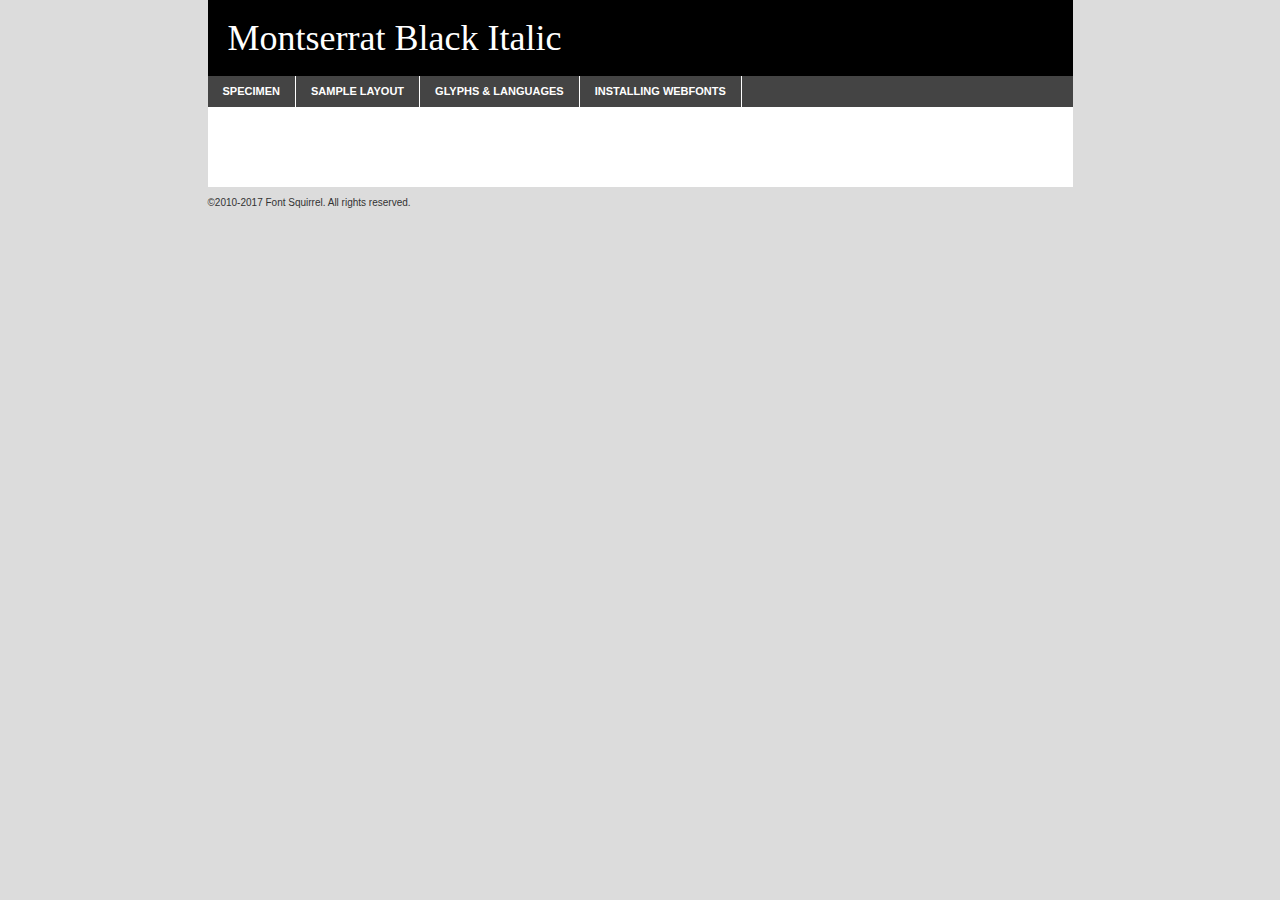
<file: Stylesheets/Fonts/Montserrat/montserrat-blackitalic-demo.html>
<!DOCTYPE html PUBLIC "-//W3C//DTD XHTML 1.0 Transitional//EN"
	"http://www.w3.org/TR/xhtml1/DTD/xhtml1-transitional.dtd">

<html xmlns="http://www.w3.org/1999/xhtml" xml:lang="en" lang="en">
<head>
	<meta http-equiv="Content-Type" content="text/html; charset=utf-8" />
	<script src="http://ajax.googleapis.com/ajax/libs/jquery/1.7.2/jquery.min.js" type="text/javascript" charset="utf-8"></script>
	<script type="text/javascript">
	(function($){$.fn.easyTabs=function(option){var param=jQuery.extend({fadeSpeed:"fast",defaultContent:1,activeClass:'active'},option);$(this).each(function(){var thisId="#"+this.id;if(param.defaultContent==''){param.defaultContent=1;}
	if(typeof param.defaultContent=="number")
	{var defaultTab=$(thisId+" .tabs li:eq("+(param.defaultContent-1)+") a").attr('href').substr(1);}else{var defaultTab=param.defaultContent;}
	$(thisId+" .tabs li a").each(function(){var tabToHide=$(this).attr('href').substr(1);$("#"+tabToHide).addClass('easytabs-tab-content');});hideAll();changeContent(defaultTab);function hideAll(){$(thisId+" .easytabs-tab-content").hide();}
	function changeContent(tabId){hideAll();$(thisId+" .tabs li").removeClass(param.activeClass);$(thisId+" .tabs li a[href=#"+tabId+"]").closest('li').addClass(param.activeClass);if(param.fadeSpeed!="none")
	{$(thisId+" #"+tabId).fadeIn(param.fadeSpeed);}else{$(thisId+" #"+tabId).show();}}
	$(thisId+" .tabs li").click(function(){var tabId=$(this).find('a').attr('href').substr(1);changeContent(tabId);return false;});});}})(jQuery);
	</script>
	<link rel="stylesheet" href="specimen_files/specimen_stylesheet.css" type="text/css" charset="utf-8" />
	<link rel="stylesheet" href="stylesheet.css" type="text/css" charset="utf-8" />

	<style type="text/css">
					body{
				font-family: 'montserratblack_italic';
							}
		</style>

	<title>Montserrat Black Italic Specimen</title>
	
	
	<script type="text/javascript" charset="utf-8">
		$(document).ready(function() {
			$('#container').easyTabs({defaultContent:1});
		});
	</script>
</head>

<body>
<div id="container">
	<div id="header">
		Montserrat Black Italic	</div>
	<ul class="tabs">
		<li><a href="#specimen">Specimen</a></li>
		<li><a href="#layout">Sample Layout</a></li>
				<li><a href="#glyphs">Glyphs &amp; Languages</a></li>
		<li><a href="#installing">Installing Webfonts</a></li>
		
	</ul>
	
	<div id="main_content">

		
			<div id="specimen">
		
				<div class="section">
					<div class="grid12 firstcol">
						<div class="huge">AaBb</div>
					</div>
				</div>
		
				<div class="section">
					<div class="glyph_range">A&#x200B;B&#x200b;C&#x200b;D&#x200b;E&#x200b;F&#x200b;G&#x200b;H&#x200b;I&#x200b;J&#x200b;K&#x200b;L&#x200b;M&#x200b;N&#x200b;O&#x200b;P&#x200b;Q&#x200b;R&#x200b;S&#x200b;T&#x200b;U&#x200b;V&#x200b;W&#x200b;X&#x200b;Y&#x200b;Z&#x200b;a&#x200b;b&#x200b;c&#x200b;d&#x200b;e&#x200b;f&#x200b;g&#x200b;h&#x200b;i&#x200b;j&#x200b;k&#x200b;l&#x200b;m&#x200b;n&#x200b;o&#x200b;p&#x200b;q&#x200b;r&#x200b;s&#x200b;t&#x200b;u&#x200b;v&#x200b;w&#x200b;x&#x200b;y&#x200b;z&#x200b;1&#x200b;2&#x200b;3&#x200b;4&#x200b;5&#x200b;6&#x200b;7&#x200b;8&#x200b;9&#x200b;0&#x200b;&amp;&#x200b;.&#x200b;,&#x200b;?&#x200b;!&#x200b;&#64;&#x200b;(&#x200b;)&#x200b;#&#x200b;$&#x200b;%&#x200b;*&#x200b;+&#x200b;-&#x200b;=&#x200b;:&#x200b;;</div>
				</div>
				<div class="section">
					<div class="grid12 firstcol">
						<table class="sample_table">
							<tr><td>10</td><td class="size10">abcdefghijklmnopqrstuvwxyzABCDEFGHIJKLMNOPQRSTUVWXYZ0123456789abcdefghijklmnopqrstuvwxyzABCDEFGHIJKLMNOPQRSTUVWXYZ0123456789abcdefghijklmnopqrstuvwxyzABCDEFGHIJKLMNOPQRSTUVWXYZ</td></tr>
							<tr><td>11</td><td class="size11">abcdefghijklmnopqrstuvwxyzABCDEFGHIJKLMNOPQRSTUVWXYZ0123456789abcdefghijklmnopqrstuvwxyzABCDEFGHIJKLMNOPQRSTUVWXYZ0123456789abcdefghijklmnopqrstuvwxyzABCDEFGHIJKLMNOPQRSTUVWXYZ</td></tr>
							<tr><td>12</td><td class="size12">abcdefghijklmnopqrstuvwxyzABCDEFGHIJKLMNOPQRSTUVWXYZ0123456789abcdefghijklmnopqrstuvwxyzABCDEFGHIJKLMNOPQRSTUVWXYZ0123456789abcdefghijklmnopqrstuvwxyzABCDEFGHIJKLMNOPQRSTUVWXYZ</td></tr>
							<tr><td>13</td><td class="size13">abcdefghijklmnopqrstuvwxyzABCDEFGHIJKLMNOPQRSTUVWXYZ0123456789abcdefghijklmnopqrstuvwxyzABCDEFGHIJKLMNOPQRSTUVWXYZ0123456789abcdefghijklmnopqrstuvwxyzABCDEFGHIJKLMNOPQRSTUVWXYZ</td></tr>
							<tr><td>14</td><td class="size14">abcdefghijklmnopqrstuvwxyzABCDEFGHIJKLMNOPQRSTUVWXYZ0123456789abcdefghijklmnopqrstuvwxyzABCDEFGHIJKLMNOPQRSTUVWXYZ0123456789abcdefghijklmnopqrstuvwxyzABCDEFGHIJKLMNOPQRSTUVWXYZ</td></tr>
							<tr><td>16</td><td class="size16">abcdefghijklmnopqrstuvwxyzABCDEFGHIJKLMNOPQRSTUVWXYZ0123456789abcdefghijklmnopqrstuvwxyzABCDEFGHIJKLMNOPQRSTUVWXYZ</td></tr>
							<tr><td>18</td><td class="size18">abcdefghijklmnopqrstuvwxyzABCDEFGHIJKLMNOPQRSTUVWXYZ0123456789abcdefghijklmnopqrstuvwxyzABCDEFGHIJKLMNOPQRSTUVWXYZ</td></tr>
							<tr><td>20</td><td class="size20">abcdefghijklmnopqrstuvwxyzABCDEFGHIJKLMNOPQRSTUVWXYZ0123456789abcdefghijklmnopqrstuvwxyzABCDEFGHIJKLMNOPQRSTUVWXYZ</td></tr>
							<tr><td>24</td><td class="size24">abcdefghijklmnopqrstuvwxyzABCDEFGHIJKLMNOPQRSTUVWXYZ0123456789abcdefghijklmnopqrstuvwxyzABCDEFGHIJKLMNOPQRSTUVWXYZ</td></tr>
							<tr><td>30</td><td class="size30">abcdefghijklmnopqrstuvwxyzABCDEFGHIJKLMNOPQRSTUVWXYZ0123456789abcdefghijklmnopqrstuvwxyzABCDEFGHIJKLMNOPQRSTUVWXYZ</td></tr>
							<tr><td>36</td><td class="size36">abcdefghijklmnopqrstuvwxyzABCDEFGHIJKLMNOPQRSTUVWXYZ0123456789abcdefghijklmnopqrstuvwxyzABCDEFGHIJKLMNOPQRSTUVWXYZ</td></tr>
							<tr><td>48</td><td class="size48">abcdefghijklmnopqrstuvwxyzABCDEFGHIJKLMNOPQRSTUVWXYZ0123456789abcdefghijklmnopqrstuvwxyzABCDEFGHIJKLMNOPQRSTUVWXYZ</td></tr>
							<tr><td>60</td><td class="size60">abcdefghijklmnopqrstuvwxyzABCDEFGHIJKLMNOPQRSTUVWXYZ0123456789abcdefghijklmnopqrstuvwxyzABCDEFGHIJKLMNOPQRSTUVWXYZ</td></tr>
							<tr><td>72</td><td class="size72">abcdefghijklmnopqrstuvwxyzABCDEFGHIJKLMNOPQRSTUVWXYZ0123456789abcdefghijklmnopqrstuvwxyzABCDEFGHIJKLMNOPQRSTUVWXYZ</td></tr>
							<tr><td>90</td><td class="size90">abcdefghijklmnopqrstuvwxyzABCDEFGHIJKLMNOPQRSTUVWXYZ0123456789abcdefghijklmnopqrstuvwxyzABCDEFGHIJKLMNOPQRSTUVWXYZ</td></tr>
						</table>
				
					</div>
			
				</div>
		
		
		
								<div class="section" id="bodycomparison">


										<div id="xheight">
				<div class="fontbody">&#x25FC;&#x25FC;&#x25FC;&#x25FC;&#x25FC;&#x25FC;&#x25FC;&#x25FC;&#x25FC;&#x25FC;&#x25FC;&#x25FC;&#x25FC;&#x25FC;&#x25FC;&#x25FC;&#x25FC;&#x25FC;&#x25FC;&#x25FC;&#x25FC;&#x25FC;&#x25FC;&#x25FC;&#x25FC;&#x25FC;&#x25FC;&#x25FC;&#x25FC;&#x25FC;&#x25FC;&#x25FC;&#x25FC;&#x25FC;&#x25FC;&#x25FC;&#x25FC;&#x25FC;&#x25FC;&#x25FC;&#x25FC;&#x25FC;&#x25FC;&#x25FC;&#x25FC;&#x25FC;&#x25FC;&#x25FC;&#x25FC;&#x25FC;&#x25FC;&#x25FC;&#x25FC;&#x25FC;&#x25FC;&#x25FC;&#x25FC;&#x25FC;&#x25FC;&#x25FC;&#x25FC;&#x25FC;&#x25FC;&#x25FC;&#x25FC;&#x25FC;&#x25FC;&#x25FC;&#x25FC;&#x25FC;&#x25FC;&#x25FC;&#x25FC;&#x25FC;&#x25FC;&#x25FC;&#x25FC;&#x25FC;&#x25FC;&#x25FC;&#x25FC;&#x25FC;&#x25FC;&#x25FC;&#x25FC;&#x25FC;&#x25FC;&#x25FC;&#x25FC;&#x25FC;&#x25FC;&#x25FC;&#x25FC;&#x25FC;&#x25FC;&#x25FC;&#x25FC;&#x25FC;&#x25FC;body</div><div class="arialbody">body</div><div class="verdanabody">body</div><div class="georgiabody">body</div></div>
										<div class="fontbody" style="z-index:1">
											body<span>Montserrat Black Italic</span>
										</div>
										<div class="arialbody" style="z-index:1">
											body<span>Arial</span>
										</div>
										<div class="verdanabody" style="z-index:1">
											body<span>Verdana</span>
										</div>
										<div class="georgiabody" style="z-index:1">
											body<span>Georgia</span>
										</div>



								</div>
		
		
				<div class="section psample psample_row1" id="">
					
					<div class="grid2 firstcol">
						<p class="size10"><span>10.</span>Aenean lacinia bibendum nulla sed consectetur. Fusce dapibus, tellus ac cursus commodo, tortor mauris condimentum nibh, ut fermentum massa justo sit amet risus. Nullam id dolor id nibh ultricies vehicula ut id elit. Cum sociis natoque penatibus et magnis dis parturient montes, nascetur ridiculus mus. Nulla vitae elit libero, a pharetra augue.</p>
			
					</div>
					<div class="grid3">
						<p class="size11"><span>11.</span>Aenean lacinia bibendum nulla sed consectetur. Fusce dapibus, tellus ac cursus commodo, tortor mauris condimentum nibh, ut fermentum massa justo sit amet risus. Nullam id dolor id nibh ultricies vehicula ut id elit. Cum sociis natoque penatibus et magnis dis parturient montes, nascetur ridiculus mus. Nulla vitae elit libero, a pharetra augue.</p>
			
					</div>
					<div class="grid3">
						<p class="size12"><span>12.</span>Aenean lacinia bibendum nulla sed consectetur. Fusce dapibus, tellus ac cursus commodo, tortor mauris condimentum nibh, ut fermentum massa justo sit amet risus. Nullam id dolor id nibh ultricies vehicula ut id elit. Cum sociis natoque penatibus et magnis dis parturient montes, nascetur ridiculus mus. Nulla vitae elit libero, a pharetra augue.</p>
			
					</div>
					<div class="grid4">
						<p class="size13"><span>13.</span>Aenean lacinia bibendum nulla sed consectetur. Fusce dapibus, tellus ac cursus commodo, tortor mauris condimentum nibh, ut fermentum massa justo sit amet risus. Nullam id dolor id nibh ultricies vehicula ut id elit. Cum sociis natoque penatibus et magnis dis parturient montes, nascetur ridiculus mus. Nulla vitae elit libero, a pharetra augue.</p>
			
					</div>
					<div class="white_blend"></div>
					
				</div>
				<div class="section psample psample_row2" id="">
					<div class="grid3 firstcol">
						<p class="size14"><span>14.</span>Aenean lacinia bibendum nulla sed consectetur. Fusce dapibus, tellus ac cursus commodo, tortor mauris condimentum nibh, ut fermentum massa justo sit amet risus. Nullam id dolor id nibh ultricies vehicula ut id elit. Cum sociis natoque penatibus et magnis dis parturient montes, nascetur ridiculus mus. Nulla vitae elit libero, a pharetra augue.</p>
			
					</div>
					<div class="grid4">
						<p class="size16"><span>16.</span>Aenean lacinia bibendum nulla sed consectetur. Fusce dapibus, tellus ac cursus commodo, tortor mauris condimentum nibh, ut fermentum massa justo sit amet risus. Nullam id dolor id nibh ultricies vehicula ut id elit. Cum sociis natoque penatibus et magnis dis parturient montes, nascetur ridiculus mus. Nulla vitae elit libero, a pharetra augue.</p>
			
					</div>
					<div class="grid5">
						<p class="size18"><span>18.</span>Aenean lacinia bibendum nulla sed consectetur. Fusce dapibus, tellus ac cursus commodo, tortor mauris condimentum nibh, ut fermentum massa justo sit amet risus. Nullam id dolor id nibh ultricies vehicula ut id elit. Cum sociis natoque penatibus et magnis dis parturient montes, nascetur ridiculus mus. Nulla vitae elit libero, a pharetra augue.</p>
			
					</div>

					<div class="white_blend"></div>

				</div>
				
				<div class="section psample psample_row3" id="">
					<div class="grid5 firstcol">
						<p class="size20"><span>20.</span>Aenean lacinia bibendum nulla sed consectetur. Fusce dapibus, tellus ac cursus commodo, tortor mauris condimentum nibh, ut fermentum massa justo sit amet risus. Nullam id dolor id nibh ultricies vehicula ut id elit. Cum sociis natoque penatibus et magnis dis parturient montes, nascetur ridiculus mus. Nulla vitae elit libero, a pharetra augue.</p>
					</div>
					<div class="grid7">
						<p class="size24"><span>24.</span>Aenean lacinia bibendum nulla sed consectetur. Fusce dapibus, tellus ac cursus commodo, tortor mauris condimentum nibh, ut fermentum massa justo sit amet risus. Nullam id dolor id nibh ultricies vehicula ut id elit. Cum sociis natoque penatibus et magnis dis parturient montes, nascetur ridiculus mus. Nulla vitae elit libero, a pharetra augue.</p>
					</div>
					
					<div class="white_blend"></div>
					
				</div>
				
				<div class="section psample psample_row4" id="">
					<div class="grid12 firstcol">
						<p class="size30"><span>30.</span>Aenean lacinia bibendum nulla sed consectetur. Fusce dapibus, tellus ac cursus commodo, tortor mauris condimentum nibh, ut fermentum massa justo sit amet risus. Nullam id dolor id nibh ultricies vehicula ut id elit. Cum sociis natoque penatibus et magnis dis parturient montes, nascetur ridiculus mus. Nulla vitae elit libero, a pharetra augue.</p>
					</div>
					<div class="white_blend"></div>
					
				</div>
				
				
				
				<div class="section psample psample_row1 fullreverse">
					<div class="grid2 firstcol">
						<p class="size10"><span>10.</span>Aenean lacinia bibendum nulla sed consectetur. Fusce dapibus, tellus ac cursus commodo, tortor mauris condimentum nibh, ut fermentum massa justo sit amet risus. Nullam id dolor id nibh ultricies vehicula ut id elit. Cum sociis natoque penatibus et magnis dis parturient montes, nascetur ridiculus mus. Nulla vitae elit libero, a pharetra augue.</p>
			
					</div>
					<div class="grid3">
						<p class="size11"><span>11.</span>Aenean lacinia bibendum nulla sed consectetur. Fusce dapibus, tellus ac cursus commodo, tortor mauris condimentum nibh, ut fermentum massa justo sit amet risus. Nullam id dolor id nibh ultricies vehicula ut id elit. Cum sociis natoque penatibus et magnis dis parturient montes, nascetur ridiculus mus. Nulla vitae elit libero, a pharetra augue.</p>
			
					</div>
					<div class="grid3">
						<p class="size12"><span>12.</span>Aenean lacinia bibendum nulla sed consectetur. Fusce dapibus, tellus ac cursus commodo, tortor mauris condimentum nibh, ut fermentum massa justo sit amet risus. Nullam id dolor id nibh ultricies vehicula ut id elit. Cum sociis natoque penatibus et magnis dis parturient montes, nascetur ridiculus mus. Nulla vitae elit libero, a pharetra augue.</p>
			
					</div>
					<div class="grid4">
						<p class="size13"><span>13.</span>Aenean lacinia bibendum nulla sed consectetur. Fusce dapibus, tellus ac cursus commodo, tortor mauris condimentum nibh, ut fermentum massa justo sit amet risus. Nullam id dolor id nibh ultricies vehicula ut id elit. Cum sociis natoque penatibus et magnis dis parturient montes, nascetur ridiculus mus. Nulla vitae elit libero, a pharetra augue.</p>
			
					</div>
					<div class="black_blend"></div>
					
				</div>
				
				<div class="section psample psample_row2 fullreverse">
					<div class="grid3 firstcol">
						<p class="size14"><span>14.</span>Aenean lacinia bibendum nulla sed consectetur. Fusce dapibus, tellus ac cursus commodo, tortor mauris condimentum nibh, ut fermentum massa justo sit amet risus. Nullam id dolor id nibh ultricies vehicula ut id elit. Cum sociis natoque penatibus et magnis dis parturient montes, nascetur ridiculus mus. Nulla vitae elit libero, a pharetra augue.</p>
			
					</div>
					<div class="grid4">
						<p class="size16"><span>16.</span>Aenean lacinia bibendum nulla sed consectetur. Fusce dapibus, tellus ac cursus commodo, tortor mauris condimentum nibh, ut fermentum massa justo sit amet risus. Nullam id dolor id nibh ultricies vehicula ut id elit. Cum sociis natoque penatibus et magnis dis parturient montes, nascetur ridiculus mus. Nulla vitae elit libero, a pharetra augue.</p>
			
					</div>
					<div class="grid5">
						<p class="size18"><span>18.</span>Aenean lacinia bibendum nulla sed consectetur. Fusce dapibus, tellus ac cursus commodo, tortor mauris condimentum nibh, ut fermentum massa justo sit amet risus. Nullam id dolor id nibh ultricies vehicula ut id elit. Cum sociis natoque penatibus et magnis dis parturient montes, nascetur ridiculus mus. Nulla vitae elit libero, a pharetra augue.</p>
			
					</div>
					<div class="black_blend"></div>

				</div>
				
				<div class="section psample fullreverse psample_row3" id="">
					<div class="grid5 firstcol">
						<p class="size20"><span>20.</span>Aenean lacinia bibendum nulla sed consectetur. Fusce dapibus, tellus ac cursus commodo, tortor mauris condimentum nibh, ut fermentum massa justo sit amet risus. Nullam id dolor id nibh ultricies vehicula ut id elit. Cum sociis natoque penatibus et magnis dis parturient montes, nascetur ridiculus mus. Nulla vitae elit libero, a pharetra augue.</p>
					</div>
					<div class="grid7">
						<p class="size24"><span>24.</span>Aenean lacinia bibendum nulla sed consectetur. Fusce dapibus, tellus ac cursus commodo, tortor mauris condimentum nibh, ut fermentum massa justo sit amet risus. Nullam id dolor id nibh ultricies vehicula ut id elit. Cum sociis natoque penatibus et magnis dis parturient montes, nascetur ridiculus mus. Nulla vitae elit libero, a pharetra augue.</p>
					</div>
					
					<div class="black_blend"></div>
					
				</div>
				
				<div class="section psample fullreverse psample_row4" id="" style="border-bottom: 20px #000 solid;">
					<div class="grid12 firstcol">
						<p class="size30"><span>30.</span>Aenean lacinia bibendum nulla sed consectetur. Fusce dapibus, tellus ac cursus commodo, tortor mauris condimentum nibh, ut fermentum massa justo sit amet risus. Nullam id dolor id nibh ultricies vehicula ut id elit. Cum sociis natoque penatibus et magnis dis parturient montes, nascetur ridiculus mus. Nulla vitae elit libero, a pharetra augue.</p>
					</div>
					<div class="black_blend"></div>
					
				</div>
				
				
				
				
			</div>
			
			<div id="layout">
				
				<div class="section">
					
					<div class="grid12 firstcol">
						<h1>Lorem Ipsum Dolor</h1>
						<h2>Etiam porta sem malesuada magna mollis euismod</h2>
						
						<p class="byline">By <a href="#link">Aenean Lacinia</a></p>
					</div>
				</div>
				<div class="section">
					<div class="grid8 firstcol">
						<p class="large">Donec sed odio dui. Morbi leo risus, porta ac consectetur ac, vestibulum at eros. Fusce dapibus, tellus ac cursus commodo, tortor mauris condimentum nibh, ut fermentum massa justo sit amet risus. </p>

						
						<h3>Pellentesque ornare sem</h3>

						<p>Maecenas sed diam eget risus varius blandit sit amet non magna. Maecenas faucibus mollis interdum. Donec ullamcorper nulla non metus auctor fringilla. Nullam id dolor id nibh ultricies vehicula ut id elit. Nullam id dolor id nibh ultricies vehicula ut id elit. </p>

						<p>Aenean eu leo quam. Pellentesque ornare sem lacinia quam venenatis vestibulum. Lorem ipsum dolor sit amet, consectetur adipiscing elit. Cum sociis natoque penatibus et magnis dis parturient montes, nascetur ridiculus mus. </p>

						<p>Nulla vitae elit libero, a pharetra augue. Praesent commodo cursus magna, vel scelerisque nisl consectetur et. Aenean lacinia bibendum nulla sed consectetur. </p>

						<p>Nullam quis risus eget urna mollis ornare vel eu leo. Nullam quis risus eget urna mollis ornare vel eu leo. Maecenas sed diam eget risus varius blandit sit amet non magna. Donec ullamcorper nulla non metus auctor fringilla. </p>

						<h3>Cras mattis consectetur</h3>

						<p>Aenean eu leo quam. Pellentesque ornare sem lacinia quam venenatis vestibulum. Aenean lacinia bibendum nulla sed consectetur. Integer posuere erat a ante venenatis dapibus posuere velit aliquet. Cras mattis consectetur purus sit amet fermentum. </p>

						<p>Nullam id dolor id nibh ultricies vehicula ut id elit. Nullam quis risus eget urna mollis ornare vel eu leo. Cras mattis consectetur purus sit amet fermentum.</p>
					</div>
					
					<div class="grid4 sidebar">
						
						<div class="box reverse">
							<p class="last">Nullam quis risus eget urna mollis ornare vel eu leo. Donec ullamcorper nulla non metus auctor fringilla. Cras mattis consectetur purus sit amet fermentum. Sed posuere consectetur est at lobortis. Lorem ipsum dolor sit amet, consectetur adipiscing elit. </p>
						</div>
						
						<p class="caption">Maecenas sed diam eget risus varius.</p>

						<p>Vestibulum id ligula porta felis euismod semper. Integer posuere erat a ante venenatis dapibus posuere velit aliquet. Vestibulum id ligula porta felis euismod semper. Sed posuere consectetur est at lobortis. Maecenas sed diam eget risus varius blandit sit amet non magna. Fusce dapibus, tellus ac cursus commodo, tortor mauris condimentum nibh, ut fermentum massa justo sit amet risus. </p>

					

						<p>Duis mollis, est non commodo luctus, nisi erat porttitor ligula, eget lacinia odio sem nec elit. Aenean lacinia bibendum nulla sed consectetur. Vivamus sagittis lacus vel augue laoreet rutrum faucibus dolor auctor. Aenean lacinia bibendum nulla sed consectetur. Nullam quis risus eget urna mollis ornare vel eu leo. </p>

						<p>Praesent commodo cursus magna, vel scelerisque nisl consectetur et. Donec ullamcorper nulla non metus auctor fringilla. Maecenas faucibus mollis interdum. Fusce dapibus, tellus ac cursus commodo, tortor mauris condimentum nibh, ut fermentum massa justo sit amet risus. </p>

					</div>
				</div>
				
			</div>


			



		<div id="glyphs">
			<div class="section">
				<div class="grid12 firstcol">
			
				<h1>Language Support</h1>
				<p>The subset of Montserrat Black Italic in this kit supports the following languages:<br />
			
					Albanian, Basque, Breton, Chamorro, Danish, Dutch, English, Faroese, Finnish, French, Frisian, Galician, German, Icelandic, Italian, Malagasy, Norwegian, Portuguese, Spanish, Alsatian, Aragonese, Arapaho, Arrernte, Asturian, Aymara, Bislama, Cebuano, Corsican, Fijian, French_creole, Genoese, Gilbertese, Greenlandic, Haitian_creole, Hiligaynon, Hmong, Hopi, Ibanag, Iloko_ilokano, Indonesian, Interglossa_glosa, Interlingua, Irish_gaelic, Jerriais, Lojban, Lombard, Luxembourgeois, Manx, Mohawk, Norfolk_pitcairnese, Occitan, Oromo, Pangasinan, Papiamento, Piedmontese, Potawatomi, Rhaeto-romance, Romansh, Rotokas, Sami_lule, Samoan, Sardinian, Scots_gaelic, Seychelles_creole, Shona, Sicilian, Somali, Southern_ndebele, Swahili, Swati_swazi, Tagalog_filipino_pilipino, Tetum, Tok_pisin, Uyghur_latinized, Volapuk, Walloon, Warlpiri, Xhosa, Yapese, Zulu, Latinbasic, Ubasic, Demo				</p>
				<h1>Glyph Chart</h1>
				<p>The subset of Montserrat Black Italic in this kit includes all the glyphs listed below. Unicode entities are included above each glyph to help you insert individual characters into your layout.</p>
				<div id="glyph_chart">
			
																														 <div><p>&amp;#13;</p>&#13;</div>
																				 <div><p>&amp;#32;</p>&#32;</div>
																				 <div><p>&amp;#33;</p>&#33;</div>
																				 <div><p>&amp;#34;</p>&#34;</div>
																				 <div><p>&amp;#35;</p>&#35;</div>
																				 <div><p>&amp;#36;</p>&#36;</div>
																				 <div><p>&amp;#37;</p>&#37;</div>
																				 <div><p>&amp;#38;</p>&#38;</div>
																				 <div><p>&amp;#39;</p>&#39;</div>
																				 <div><p>&amp;#40;</p>&#40;</div>
																				 <div><p>&amp;#41;</p>&#41;</div>
																				 <div><p>&amp;#42;</p>&#42;</div>
																				 <div><p>&amp;#43;</p>&#43;</div>
																				 <div><p>&amp;#44;</p>&#44;</div>
																				 <div><p>&amp;#45;</p>&#45;</div>
																				 <div><p>&amp;#46;</p>&#46;</div>
																				 <div><p>&amp;#47;</p>&#47;</div>
																				 <div><p>&amp;#48;</p>&#48;</div>
																				 <div><p>&amp;#49;</p>&#49;</div>
																				 <div><p>&amp;#50;</p>&#50;</div>
																				 <div><p>&amp;#51;</p>&#51;</div>
																				 <div><p>&amp;#52;</p>&#52;</div>
																				 <div><p>&amp;#53;</p>&#53;</div>
																				 <div><p>&amp;#54;</p>&#54;</div>
																				 <div><p>&amp;#55;</p>&#55;</div>
																				 <div><p>&amp;#56;</p>&#56;</div>
																				 <div><p>&amp;#57;</p>&#57;</div>
																				 <div><p>&amp;#58;</p>&#58;</div>
																				 <div><p>&amp;#59;</p>&#59;</div>
																				 <div><p>&amp;#60;</p>&#60;</div>
																				 <div><p>&amp;#61;</p>&#61;</div>
																				 <div><p>&amp;#62;</p>&#62;</div>
																				 <div><p>&amp;#63;</p>&#63;</div>
																				 <div><p>&amp;#64;</p>&#64;</div>
																				 <div><p>&amp;#65;</p>&#65;</div>
																				 <div><p>&amp;#66;</p>&#66;</div>
																				 <div><p>&amp;#67;</p>&#67;</div>
																				 <div><p>&amp;#68;</p>&#68;</div>
																				 <div><p>&amp;#69;</p>&#69;</div>
																				 <div><p>&amp;#70;</p>&#70;</div>
																				 <div><p>&amp;#71;</p>&#71;</div>
																				 <div><p>&amp;#72;</p>&#72;</div>
																				 <div><p>&amp;#73;</p>&#73;</div>
																				 <div><p>&amp;#74;</p>&#74;</div>
																				 <div><p>&amp;#75;</p>&#75;</div>
																				 <div><p>&amp;#76;</p>&#76;</div>
																				 <div><p>&amp;#77;</p>&#77;</div>
																				 <div><p>&amp;#78;</p>&#78;</div>
																				 <div><p>&amp;#79;</p>&#79;</div>
																				 <div><p>&amp;#80;</p>&#80;</div>
																				 <div><p>&amp;#81;</p>&#81;</div>
																				 <div><p>&amp;#82;</p>&#82;</div>
																				 <div><p>&amp;#83;</p>&#83;</div>
																				 <div><p>&amp;#84;</p>&#84;</div>
																				 <div><p>&amp;#85;</p>&#85;</div>
																				 <div><p>&amp;#86;</p>&#86;</div>
																				 <div><p>&amp;#87;</p>&#87;</div>
																				 <div><p>&amp;#88;</p>&#88;</div>
																				 <div><p>&amp;#89;</p>&#89;</div>
																				 <div><p>&amp;#90;</p>&#90;</div>
																				 <div><p>&amp;#91;</p>&#91;</div>
																				 <div><p>&amp;#92;</p>&#92;</div>
																				 <div><p>&amp;#93;</p>&#93;</div>
																				 <div><p>&amp;#94;</p>&#94;</div>
																				 <div><p>&amp;#95;</p>&#95;</div>
																				 <div><p>&amp;#96;</p>&#96;</div>
																				 <div><p>&amp;#97;</p>&#97;</div>
																				 <div><p>&amp;#98;</p>&#98;</div>
																				 <div><p>&amp;#99;</p>&#99;</div>
																				 <div><p>&amp;#100;</p>&#100;</div>
																				 <div><p>&amp;#101;</p>&#101;</div>
																				 <div><p>&amp;#102;</p>&#102;</div>
																				 <div><p>&amp;#103;</p>&#103;</div>
																				 <div><p>&amp;#104;</p>&#104;</div>
																				 <div><p>&amp;#105;</p>&#105;</div>
																				 <div><p>&amp;#106;</p>&#106;</div>
																				 <div><p>&amp;#107;</p>&#107;</div>
																				 <div><p>&amp;#108;</p>&#108;</div>
																				 <div><p>&amp;#109;</p>&#109;</div>
																				 <div><p>&amp;#110;</p>&#110;</div>
																				 <div><p>&amp;#111;</p>&#111;</div>
																				 <div><p>&amp;#112;</p>&#112;</div>
																				 <div><p>&amp;#113;</p>&#113;</div>
																				 <div><p>&amp;#114;</p>&#114;</div>
																				 <div><p>&amp;#115;</p>&#115;</div>
																				 <div><p>&amp;#116;</p>&#116;</div>
																				 <div><p>&amp;#117;</p>&#117;</div>
																				 <div><p>&amp;#118;</p>&#118;</div>
																				 <div><p>&amp;#119;</p>&#119;</div>
																				 <div><p>&amp;#120;</p>&#120;</div>
																				 <div><p>&amp;#121;</p>&#121;</div>
																				 <div><p>&amp;#122;</p>&#122;</div>
																				 <div><p>&amp;#123;</p>&#123;</div>
																				 <div><p>&amp;#124;</p>&#124;</div>
																				 <div><p>&amp;#125;</p>&#125;</div>
																				 <div><p>&amp;#126;</p>&#126;</div>
																				 <div><p>&amp;#160;</p>&#160;</div>
																				 <div><p>&amp;#161;</p>&#161;</div>
																				 <div><p>&amp;#162;</p>&#162;</div>
																				 <div><p>&amp;#163;</p>&#163;</div>
																				 <div><p>&amp;#164;</p>&#164;</div>
																				 <div><p>&amp;#165;</p>&#165;</div>
																				 <div><p>&amp;#166;</p>&#166;</div>
																				 <div><p>&amp;#167;</p>&#167;</div>
																				 <div><p>&amp;#168;</p>&#168;</div>
																				 <div><p>&amp;#169;</p>&#169;</div>
																				 <div><p>&amp;#170;</p>&#170;</div>
																				 <div><p>&amp;#171;</p>&#171;</div>
																				 <div><p>&amp;#172;</p>&#172;</div>
																				 <div><p>&amp;#173;</p>&#173;</div>
																				 <div><p>&amp;#174;</p>&#174;</div>
																				 <div><p>&amp;#175;</p>&#175;</div>
																				 <div><p>&amp;#176;</p>&#176;</div>
																				 <div><p>&amp;#177;</p>&#177;</div>
																				 <div><p>&amp;#178;</p>&#178;</div>
																				 <div><p>&amp;#179;</p>&#179;</div>
																				 <div><p>&amp;#180;</p>&#180;</div>
																				 <div><p>&amp;#181;</p>&#181;</div>
																				 <div><p>&amp;#182;</p>&#182;</div>
																				 <div><p>&amp;#183;</p>&#183;</div>
																				 <div><p>&amp;#184;</p>&#184;</div>
																				 <div><p>&amp;#185;</p>&#185;</div>
																				 <div><p>&amp;#186;</p>&#186;</div>
																				 <div><p>&amp;#187;</p>&#187;</div>
																				 <div><p>&amp;#188;</p>&#188;</div>
																				 <div><p>&amp;#189;</p>&#189;</div>
																				 <div><p>&amp;#190;</p>&#190;</div>
																				 <div><p>&amp;#191;</p>&#191;</div>
																				 <div><p>&amp;#192;</p>&#192;</div>
																				 <div><p>&amp;#193;</p>&#193;</div>
																				 <div><p>&amp;#194;</p>&#194;</div>
																				 <div><p>&amp;#195;</p>&#195;</div>
																				 <div><p>&amp;#196;</p>&#196;</div>
																				 <div><p>&amp;#197;</p>&#197;</div>
																				 <div><p>&amp;#198;</p>&#198;</div>
																				 <div><p>&amp;#199;</p>&#199;</div>
																				 <div><p>&amp;#200;</p>&#200;</div>
																				 <div><p>&amp;#201;</p>&#201;</div>
																				 <div><p>&amp;#202;</p>&#202;</div>
																				 <div><p>&amp;#203;</p>&#203;</div>
																				 <div><p>&amp;#204;</p>&#204;</div>
																				 <div><p>&amp;#205;</p>&#205;</div>
																				 <div><p>&amp;#206;</p>&#206;</div>
																				 <div><p>&amp;#207;</p>&#207;</div>
																				 <div><p>&amp;#208;</p>&#208;</div>
																				 <div><p>&amp;#209;</p>&#209;</div>
																				 <div><p>&amp;#210;</p>&#210;</div>
																				 <div><p>&amp;#211;</p>&#211;</div>
																				 <div><p>&amp;#212;</p>&#212;</div>
																				 <div><p>&amp;#213;</p>&#213;</div>
																				 <div><p>&amp;#214;</p>&#214;</div>
																				 <div><p>&amp;#215;</p>&#215;</div>
																				 <div><p>&amp;#216;</p>&#216;</div>
																				 <div><p>&amp;#217;</p>&#217;</div>
																				 <div><p>&amp;#218;</p>&#218;</div>
																				 <div><p>&amp;#219;</p>&#219;</div>
																				 <div><p>&amp;#220;</p>&#220;</div>
																				 <div><p>&amp;#221;</p>&#221;</div>
																				 <div><p>&amp;#222;</p>&#222;</div>
																				 <div><p>&amp;#223;</p>&#223;</div>
																				 <div><p>&amp;#224;</p>&#224;</div>
																				 <div><p>&amp;#225;</p>&#225;</div>
																				 <div><p>&amp;#226;</p>&#226;</div>
																				 <div><p>&amp;#227;</p>&#227;</div>
																				 <div><p>&amp;#228;</p>&#228;</div>
																				 <div><p>&amp;#229;</p>&#229;</div>
																				 <div><p>&amp;#230;</p>&#230;</div>
																				 <div><p>&amp;#231;</p>&#231;</div>
																				 <div><p>&amp;#232;</p>&#232;</div>
																				 <div><p>&amp;#233;</p>&#233;</div>
																				 <div><p>&amp;#234;</p>&#234;</div>
																				 <div><p>&amp;#235;</p>&#235;</div>
																				 <div><p>&amp;#236;</p>&#236;</div>
																				 <div><p>&amp;#237;</p>&#237;</div>
																				 <div><p>&amp;#238;</p>&#238;</div>
																				 <div><p>&amp;#239;</p>&#239;</div>
																				 <div><p>&amp;#240;</p>&#240;</div>
																				 <div><p>&amp;#241;</p>&#241;</div>
																				 <div><p>&amp;#242;</p>&#242;</div>
																				 <div><p>&amp;#243;</p>&#243;</div>
																				 <div><p>&amp;#244;</p>&#244;</div>
																				 <div><p>&amp;#245;</p>&#245;</div>
																				 <div><p>&amp;#246;</p>&#246;</div>
																				 <div><p>&amp;#247;</p>&#247;</div>
																				 <div><p>&amp;#248;</p>&#248;</div>
																				 <div><p>&amp;#249;</p>&#249;</div>
																				 <div><p>&amp;#250;</p>&#250;</div>
																				 <div><p>&amp;#251;</p>&#251;</div>
																				 <div><p>&amp;#252;</p>&#252;</div>
																				 <div><p>&amp;#253;</p>&#253;</div>
																				 <div><p>&amp;#254;</p>&#254;</div>
																				 <div><p>&amp;#255;</p>&#255;</div>
																				 <div><p>&amp;#338;</p>&#338;</div>
																				 <div><p>&amp;#339;</p>&#339;</div>
																				 <div><p>&amp;#376;</p>&#376;</div>
																				 <div><p>&amp;#710;</p>&#710;</div>
																				 <div><p>&amp;#732;</p>&#732;</div>
																				 <div><p>&amp;#8192;</p>&#8192;</div>
																				 <div><p>&amp;#8193;</p>&#8193;</div>
																				 <div><p>&amp;#8194;</p>&#8194;</div>
																				 <div><p>&amp;#8195;</p>&#8195;</div>
																				 <div><p>&amp;#8196;</p>&#8196;</div>
																				 <div><p>&amp;#8197;</p>&#8197;</div>
																				 <div><p>&amp;#8198;</p>&#8198;</div>
																				 <div><p>&amp;#8199;</p>&#8199;</div>
																				 <div><p>&amp;#8200;</p>&#8200;</div>
																				 <div><p>&amp;#8201;</p>&#8201;</div>
																				 <div><p>&amp;#8202;</p>&#8202;</div>
																				 <div><p>&amp;#8208;</p>&#8208;</div>
																				 <div><p>&amp;#8209;</p>&#8209;</div>
																				 <div><p>&amp;#8210;</p>&#8210;</div>
																				 <div><p>&amp;#8211;</p>&#8211;</div>
																				 <div><p>&amp;#8212;</p>&#8212;</div>
																				 <div><p>&amp;#8216;</p>&#8216;</div>
																				 <div><p>&amp;#8217;</p>&#8217;</div>
																				 <div><p>&amp;#8218;</p>&#8218;</div>
																				 <div><p>&amp;#8220;</p>&#8220;</div>
																				 <div><p>&amp;#8221;</p>&#8221;</div>
																				 <div><p>&amp;#8222;</p>&#8222;</div>
																				 <div><p>&amp;#8226;</p>&#8226;</div>
																				 <div><p>&amp;#8230;</p>&#8230;</div>
																				 <div><p>&amp;#8239;</p>&#8239;</div>
																				 <div><p>&amp;#8249;</p>&#8249;</div>
																				 <div><p>&amp;#8250;</p>&#8250;</div>
																				 <div><p>&amp;#8287;</p>&#8287;</div>
																				 <div><p>&amp;#8364;</p>&#8364;</div>
																				 <div><p>&amp;#8482;</p>&#8482;</div>
																				 <div><p>&amp;#9724;</p>&#9724;</div>
																				 <div><p>&amp;#64257;</p>&#64257;</div>
																				 <div><p>&amp;#64258;</p>&#64258;</div>
																																						</div>	
				</div>
		
		
			</div>
		</div>
		
		
		<div id="specs">
			
		</div>
	
		<div id="installing">
			<div class="section">
				<div class="grid7 firstcol">
					<h1>Installing Webfonts</h1>
					
					<p>Webfonts are supported by all major browser platforms but not all in the same way. There are currently four different font formats that must be included in order to target all browsers. This includes TTF, WOFF, EOT and SVG.</p>
					
					<h2>1. Upload your webfonts</h2>
					<p>You must upload your webfont kit to your website. They should be in or near the same directory as your CSS files.</p>
					
					<h2>2. Include the webfont stylesheet</h2>
					<p>A special CSS @font-face declaration helps the various browsers select the appropriate font it needs without causing you a bunch of headaches. Learn more about this syntax by reading the <a href="https://www.fontspring.com/blog/further-hardening-of-the-bulletproof-syntax">Fontspring blog post</a> about it. The code for it is as follows:</p>


<code>
@font-face{ 
	font-family: 'MyWebFont';
	src: url('WebFont.eot');
	src: url('WebFont.eot?#iefix') format('embedded-opentype'),
	     url('WebFont.woff') format('woff'),
	     url('WebFont.ttf') format('truetype'),
	     url('WebFont.svg#webfont') format('svg');
}
</code>

	<p>We've already gone ahead and generated the code for you. All you have to do is link to the stylesheet in your HTML, like this:</p>
	<code>&lt;link rel=&quot;stylesheet&quot; href=&quot;stylesheet.css&quot; type=&quot;text/css&quot; charset=&quot;utf-8&quot; /&gt;</code>

					<h2>3. Modify your own stylesheet</h2>
					<p>To take advantage of your new fonts, you must tell your stylesheet to use them. Look at the original @font-face declaration above and find the property called "font-family." The name linked there will be what you use to reference the font. Prepend that webfont name to the font stack in the "font-family" property, inside the selector you want to change. For example:</p>
<code>p { font-family: 'WebFont', Arial, sans-serif; }</code>

<h2>4. Test</h2>
<p>Getting webfonts to work cross-browser <em>can</em> be tricky. Use the information in the sidebar to help you if you find that fonts aren't loading in a particular browser.</p>
				</div>
				
				<div class="grid5 sidebar">
					<div class="box">
						<h2>Troubleshooting<br />Font-Face Problems</h2>
						<p>Having trouble getting your webfonts to load in your new website? Here are some tips to sort out what might be the problem.</p>

						<h3>Fonts not showing in any browser</h3>

						<p>This sounds like you need to work on the plumbing. You either did not upload the fonts to the correct directory, or you did not link the fonts properly in the CSS. If you've confirmed that all this is correct and you still have a problem, take a look at your .htaccess file and see if requests are getting intercepted.</p>

						<h3>Fonts not loading in iPhone or iPad</h3>

						<p>The most common problem here is that you are serving the fonts from an IIS server. IIS refuses to serve files that have unknown MIME types. If that is the case, you must set the MIME type for SVG to "image/svg+xml" in the server settings. Follow these instructions from Microsoft if you need help.</p>

						<h3>Fonts not loading in Firefox</h3>

						<p>The primary reason for this failure? You are still using a version Firefox older than 3.5. So upgrade already! If that isn't it, then you are very likely serving fonts from a different domain. Firefox requires that all font assets be served from the same domain. Lastly it is possible that you need to add WOFF to your list of MIME types (if you are serving via IIS.)</p>

						<h3>Fonts not loading in IE</h3>

						<p>Are you looking at Internet Explorer on an actual Windows machine or are you cheating by using a service like Adobe BrowserLab? Many of these screenshot services do not render @font-face for IE. Best to test it on a real machine.</p>

						<h3>Fonts not loading in IE9</h3>

						<p>IE9, like Firefox, requires that fonts be served from the same domain as the website. Make sure that is the case.</p>
					</div>
				</div>
			</div>
			
		</div>
	
	</div>
	<div id="footer">
		<p>&copy;2010-2017 Font Squirrel. All rights reserved.</p>
	</div>
</div>
</body>
</html>
</file>
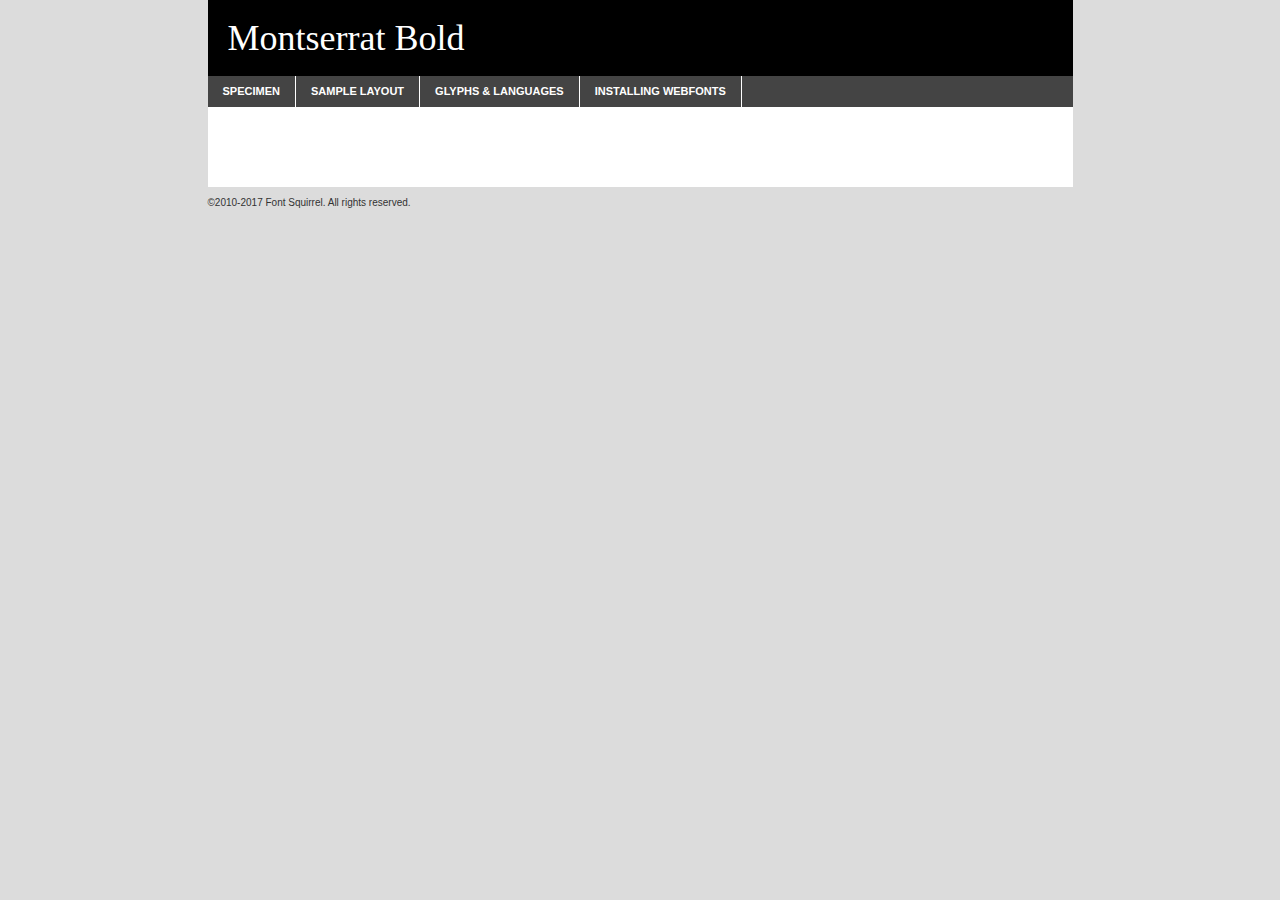
<file: Stylesheets/Fonts/Montserrat/montserrat-bold-demo.html>
<!DOCTYPE html PUBLIC "-//W3C//DTD XHTML 1.0 Transitional//EN"
	"http://www.w3.org/TR/xhtml1/DTD/xhtml1-transitional.dtd">

<html xmlns="http://www.w3.org/1999/xhtml" xml:lang="en" lang="en">
<head>
	<meta http-equiv="Content-Type" content="text/html; charset=utf-8" />
	<script src="http://ajax.googleapis.com/ajax/libs/jquery/1.7.2/jquery.min.js" type="text/javascript" charset="utf-8"></script>
	<script type="text/javascript">
	(function($){$.fn.easyTabs=function(option){var param=jQuery.extend({fadeSpeed:"fast",defaultContent:1,activeClass:'active'},option);$(this).each(function(){var thisId="#"+this.id;if(param.defaultContent==''){param.defaultContent=1;}
	if(typeof param.defaultContent=="number")
	{var defaultTab=$(thisId+" .tabs li:eq("+(param.defaultContent-1)+") a").attr('href').substr(1);}else{var defaultTab=param.defaultContent;}
	$(thisId+" .tabs li a").each(function(){var tabToHide=$(this).attr('href').substr(1);$("#"+tabToHide).addClass('easytabs-tab-content');});hideAll();changeContent(defaultTab);function hideAll(){$(thisId+" .easytabs-tab-content").hide();}
	function changeContent(tabId){hideAll();$(thisId+" .tabs li").removeClass(param.activeClass);$(thisId+" .tabs li a[href=#"+tabId+"]").closest('li').addClass(param.activeClass);if(param.fadeSpeed!="none")
	{$(thisId+" #"+tabId).fadeIn(param.fadeSpeed);}else{$(thisId+" #"+tabId).show();}}
	$(thisId+" .tabs li").click(function(){var tabId=$(this).find('a').attr('href').substr(1);changeContent(tabId);return false;});});}})(jQuery);
	</script>
	<link rel="stylesheet" href="specimen_files/specimen_stylesheet.css" type="text/css" charset="utf-8" />
	<link rel="stylesheet" href="stylesheet.css" type="text/css" charset="utf-8" />

	<style type="text/css">
					body{
				font-family: 'montserratbold';
							}
		</style>

	<title>Montserrat Bold Specimen</title>
	
	
	<script type="text/javascript" charset="utf-8">
		$(document).ready(function() {
			$('#container').easyTabs({defaultContent:1});
		});
	</script>
</head>

<body>
<div id="container">
	<div id="header">
		Montserrat Bold	</div>
	<ul class="tabs">
		<li><a href="#specimen">Specimen</a></li>
		<li><a href="#layout">Sample Layout</a></li>
				<li><a href="#glyphs">Glyphs &amp; Languages</a></li>
		<li><a href="#installing">Installing Webfonts</a></li>
		
	</ul>
	
	<div id="main_content">

		
			<div id="specimen">
		
				<div class="section">
					<div class="grid12 firstcol">
						<div class="huge">AaBb</div>
					</div>
				</div>
		
				<div class="section">
					<div class="glyph_range">A&#x200B;B&#x200b;C&#x200b;D&#x200b;E&#x200b;F&#x200b;G&#x200b;H&#x200b;I&#x200b;J&#x200b;K&#x200b;L&#x200b;M&#x200b;N&#x200b;O&#x200b;P&#x200b;Q&#x200b;R&#x200b;S&#x200b;T&#x200b;U&#x200b;V&#x200b;W&#x200b;X&#x200b;Y&#x200b;Z&#x200b;a&#x200b;b&#x200b;c&#x200b;d&#x200b;e&#x200b;f&#x200b;g&#x200b;h&#x200b;i&#x200b;j&#x200b;k&#x200b;l&#x200b;m&#x200b;n&#x200b;o&#x200b;p&#x200b;q&#x200b;r&#x200b;s&#x200b;t&#x200b;u&#x200b;v&#x200b;w&#x200b;x&#x200b;y&#x200b;z&#x200b;1&#x200b;2&#x200b;3&#x200b;4&#x200b;5&#x200b;6&#x200b;7&#x200b;8&#x200b;9&#x200b;0&#x200b;&amp;&#x200b;.&#x200b;,&#x200b;?&#x200b;!&#x200b;&#64;&#x200b;(&#x200b;)&#x200b;#&#x200b;$&#x200b;%&#x200b;*&#x200b;+&#x200b;-&#x200b;=&#x200b;:&#x200b;;</div>
				</div>
				<div class="section">
					<div class="grid12 firstcol">
						<table class="sample_table">
							<tr><td>10</td><td class="size10">abcdefghijklmnopqrstuvwxyzABCDEFGHIJKLMNOPQRSTUVWXYZ0123456789abcdefghijklmnopqrstuvwxyzABCDEFGHIJKLMNOPQRSTUVWXYZ0123456789abcdefghijklmnopqrstuvwxyzABCDEFGHIJKLMNOPQRSTUVWXYZ</td></tr>
							<tr><td>11</td><td class="size11">abcdefghijklmnopqrstuvwxyzABCDEFGHIJKLMNOPQRSTUVWXYZ0123456789abcdefghijklmnopqrstuvwxyzABCDEFGHIJKLMNOPQRSTUVWXYZ0123456789abcdefghijklmnopqrstuvwxyzABCDEFGHIJKLMNOPQRSTUVWXYZ</td></tr>
							<tr><td>12</td><td class="size12">abcdefghijklmnopqrstuvwxyzABCDEFGHIJKLMNOPQRSTUVWXYZ0123456789abcdefghijklmnopqrstuvwxyzABCDEFGHIJKLMNOPQRSTUVWXYZ0123456789abcdefghijklmnopqrstuvwxyzABCDEFGHIJKLMNOPQRSTUVWXYZ</td></tr>
							<tr><td>13</td><td class="size13">abcdefghijklmnopqrstuvwxyzABCDEFGHIJKLMNOPQRSTUVWXYZ0123456789abcdefghijklmnopqrstuvwxyzABCDEFGHIJKLMNOPQRSTUVWXYZ0123456789abcdefghijklmnopqrstuvwxyzABCDEFGHIJKLMNOPQRSTUVWXYZ</td></tr>
							<tr><td>14</td><td class="size14">abcdefghijklmnopqrstuvwxyzABCDEFGHIJKLMNOPQRSTUVWXYZ0123456789abcdefghijklmnopqrstuvwxyzABCDEFGHIJKLMNOPQRSTUVWXYZ0123456789abcdefghijklmnopqrstuvwxyzABCDEFGHIJKLMNOPQRSTUVWXYZ</td></tr>
							<tr><td>16</td><td class="size16">abcdefghijklmnopqrstuvwxyzABCDEFGHIJKLMNOPQRSTUVWXYZ0123456789abcdefghijklmnopqrstuvwxyzABCDEFGHIJKLMNOPQRSTUVWXYZ</td></tr>
							<tr><td>18</td><td class="size18">abcdefghijklmnopqrstuvwxyzABCDEFGHIJKLMNOPQRSTUVWXYZ0123456789abcdefghijklmnopqrstuvwxyzABCDEFGHIJKLMNOPQRSTUVWXYZ</td></tr>
							<tr><td>20</td><td class="size20">abcdefghijklmnopqrstuvwxyzABCDEFGHIJKLMNOPQRSTUVWXYZ0123456789abcdefghijklmnopqrstuvwxyzABCDEFGHIJKLMNOPQRSTUVWXYZ</td></tr>
							<tr><td>24</td><td class="size24">abcdefghijklmnopqrstuvwxyzABCDEFGHIJKLMNOPQRSTUVWXYZ0123456789abcdefghijklmnopqrstuvwxyzABCDEFGHIJKLMNOPQRSTUVWXYZ</td></tr>
							<tr><td>30</td><td class="size30">abcdefghijklmnopqrstuvwxyzABCDEFGHIJKLMNOPQRSTUVWXYZ0123456789abcdefghijklmnopqrstuvwxyzABCDEFGHIJKLMNOPQRSTUVWXYZ</td></tr>
							<tr><td>36</td><td class="size36">abcdefghijklmnopqrstuvwxyzABCDEFGHIJKLMNOPQRSTUVWXYZ0123456789abcdefghijklmnopqrstuvwxyzABCDEFGHIJKLMNOPQRSTUVWXYZ</td></tr>
							<tr><td>48</td><td class="size48">abcdefghijklmnopqrstuvwxyzABCDEFGHIJKLMNOPQRSTUVWXYZ0123456789abcdefghijklmnopqrstuvwxyzABCDEFGHIJKLMNOPQRSTUVWXYZ</td></tr>
							<tr><td>60</td><td class="size60">abcdefghijklmnopqrstuvwxyzABCDEFGHIJKLMNOPQRSTUVWXYZ0123456789abcdefghijklmnopqrstuvwxyzABCDEFGHIJKLMNOPQRSTUVWXYZ</td></tr>
							<tr><td>72</td><td class="size72">abcdefghijklmnopqrstuvwxyzABCDEFGHIJKLMNOPQRSTUVWXYZ0123456789abcdefghijklmnopqrstuvwxyzABCDEFGHIJKLMNOPQRSTUVWXYZ</td></tr>
							<tr><td>90</td><td class="size90">abcdefghijklmnopqrstuvwxyzABCDEFGHIJKLMNOPQRSTUVWXYZ0123456789abcdefghijklmnopqrstuvwxyzABCDEFGHIJKLMNOPQRSTUVWXYZ</td></tr>
						</table>
				
					</div>
			
				</div>
		
		
		
								<div class="section" id="bodycomparison">


										<div id="xheight">
				<div class="fontbody">&#x25FC;&#x25FC;&#x25FC;&#x25FC;&#x25FC;&#x25FC;&#x25FC;&#x25FC;&#x25FC;&#x25FC;&#x25FC;&#x25FC;&#x25FC;&#x25FC;&#x25FC;&#x25FC;&#x25FC;&#x25FC;&#x25FC;&#x25FC;&#x25FC;&#x25FC;&#x25FC;&#x25FC;&#x25FC;&#x25FC;&#x25FC;&#x25FC;&#x25FC;&#x25FC;&#x25FC;&#x25FC;&#x25FC;&#x25FC;&#x25FC;&#x25FC;&#x25FC;&#x25FC;&#x25FC;&#x25FC;&#x25FC;&#x25FC;&#x25FC;&#x25FC;&#x25FC;&#x25FC;&#x25FC;&#x25FC;&#x25FC;&#x25FC;&#x25FC;&#x25FC;&#x25FC;&#x25FC;&#x25FC;&#x25FC;&#x25FC;&#x25FC;&#x25FC;&#x25FC;&#x25FC;&#x25FC;&#x25FC;&#x25FC;&#x25FC;&#x25FC;&#x25FC;&#x25FC;&#x25FC;&#x25FC;&#x25FC;&#x25FC;&#x25FC;&#x25FC;&#x25FC;&#x25FC;&#x25FC;&#x25FC;&#x25FC;&#x25FC;&#x25FC;&#x25FC;&#x25FC;&#x25FC;&#x25FC;&#x25FC;&#x25FC;&#x25FC;&#x25FC;&#x25FC;&#x25FC;&#x25FC;&#x25FC;&#x25FC;&#x25FC;&#x25FC;&#x25FC;&#x25FC;&#x25FC;body</div><div class="arialbody">body</div><div class="verdanabody">body</div><div class="georgiabody">body</div></div>
										<div class="fontbody" style="z-index:1">
											body<span>Montserrat Bold</span>
										</div>
										<div class="arialbody" style="z-index:1">
											body<span>Arial</span>
										</div>
										<div class="verdanabody" style="z-index:1">
											body<span>Verdana</span>
										</div>
										<div class="georgiabody" style="z-index:1">
											body<span>Georgia</span>
										</div>



								</div>
		
		
				<div class="section psample psample_row1" id="">
					
					<div class="grid2 firstcol">
						<p class="size10"><span>10.</span>Aenean lacinia bibendum nulla sed consectetur. Fusce dapibus, tellus ac cursus commodo, tortor mauris condimentum nibh, ut fermentum massa justo sit amet risus. Nullam id dolor id nibh ultricies vehicula ut id elit. Cum sociis natoque penatibus et magnis dis parturient montes, nascetur ridiculus mus. Nulla vitae elit libero, a pharetra augue.</p>
			
					</div>
					<div class="grid3">
						<p class="size11"><span>11.</span>Aenean lacinia bibendum nulla sed consectetur. Fusce dapibus, tellus ac cursus commodo, tortor mauris condimentum nibh, ut fermentum massa justo sit amet risus. Nullam id dolor id nibh ultricies vehicula ut id elit. Cum sociis natoque penatibus et magnis dis parturient montes, nascetur ridiculus mus. Nulla vitae elit libero, a pharetra augue.</p>
			
					</div>
					<div class="grid3">
						<p class="size12"><span>12.</span>Aenean lacinia bibendum nulla sed consectetur. Fusce dapibus, tellus ac cursus commodo, tortor mauris condimentum nibh, ut fermentum massa justo sit amet risus. Nullam id dolor id nibh ultricies vehicula ut id elit. Cum sociis natoque penatibus et magnis dis parturient montes, nascetur ridiculus mus. Nulla vitae elit libero, a pharetra augue.</p>
			
					</div>
					<div class="grid4">
						<p class="size13"><span>13.</span>Aenean lacinia bibendum nulla sed consectetur. Fusce dapibus, tellus ac cursus commodo, tortor mauris condimentum nibh, ut fermentum massa justo sit amet risus. Nullam id dolor id nibh ultricies vehicula ut id elit. Cum sociis natoque penatibus et magnis dis parturient montes, nascetur ridiculus mus. Nulla vitae elit libero, a pharetra augue.</p>
			
					</div>
					<div class="white_blend"></div>
					
				</div>
				<div class="section psample psample_row2" id="">
					<div class="grid3 firstcol">
						<p class="size14"><span>14.</span>Aenean lacinia bibendum nulla sed consectetur. Fusce dapibus, tellus ac cursus commodo, tortor mauris condimentum nibh, ut fermentum massa justo sit amet risus. Nullam id dolor id nibh ultricies vehicula ut id elit. Cum sociis natoque penatibus et magnis dis parturient montes, nascetur ridiculus mus. Nulla vitae elit libero, a pharetra augue.</p>
			
					</div>
					<div class="grid4">
						<p class="size16"><span>16.</span>Aenean lacinia bibendum nulla sed consectetur. Fusce dapibus, tellus ac cursus commodo, tortor mauris condimentum nibh, ut fermentum massa justo sit amet risus. Nullam id dolor id nibh ultricies vehicula ut id elit. Cum sociis natoque penatibus et magnis dis parturient montes, nascetur ridiculus mus. Nulla vitae elit libero, a pharetra augue.</p>
			
					</div>
					<div class="grid5">
						<p class="size18"><span>18.</span>Aenean lacinia bibendum nulla sed consectetur. Fusce dapibus, tellus ac cursus commodo, tortor mauris condimentum nibh, ut fermentum massa justo sit amet risus. Nullam id dolor id nibh ultricies vehicula ut id elit. Cum sociis natoque penatibus et magnis dis parturient montes, nascetur ridiculus mus. Nulla vitae elit libero, a pharetra augue.</p>
			
					</div>

					<div class="white_blend"></div>

				</div>
				
				<div class="section psample psample_row3" id="">
					<div class="grid5 firstcol">
						<p class="size20"><span>20.</span>Aenean lacinia bibendum nulla sed consectetur. Fusce dapibus, tellus ac cursus commodo, tortor mauris condimentum nibh, ut fermentum massa justo sit amet risus. Nullam id dolor id nibh ultricies vehicula ut id elit. Cum sociis natoque penatibus et magnis dis parturient montes, nascetur ridiculus mus. Nulla vitae elit libero, a pharetra augue.</p>
					</div>
					<div class="grid7">
						<p class="size24"><span>24.</span>Aenean lacinia bibendum nulla sed consectetur. Fusce dapibus, tellus ac cursus commodo, tortor mauris condimentum nibh, ut fermentum massa justo sit amet risus. Nullam id dolor id nibh ultricies vehicula ut id elit. Cum sociis natoque penatibus et magnis dis parturient montes, nascetur ridiculus mus. Nulla vitae elit libero, a pharetra augue.</p>
					</div>
					
					<div class="white_blend"></div>
					
				</div>
				
				<div class="section psample psample_row4" id="">
					<div class="grid12 firstcol">
						<p class="size30"><span>30.</span>Aenean lacinia bibendum nulla sed consectetur. Fusce dapibus, tellus ac cursus commodo, tortor mauris condimentum nibh, ut fermentum massa justo sit amet risus. Nullam id dolor id nibh ultricies vehicula ut id elit. Cum sociis natoque penatibus et magnis dis parturient montes, nascetur ridiculus mus. Nulla vitae elit libero, a pharetra augue.</p>
					</div>
					<div class="white_blend"></div>
					
				</div>
				
				
				
				<div class="section psample psample_row1 fullreverse">
					<div class="grid2 firstcol">
						<p class="size10"><span>10.</span>Aenean lacinia bibendum nulla sed consectetur. Fusce dapibus, tellus ac cursus commodo, tortor mauris condimentum nibh, ut fermentum massa justo sit amet risus. Nullam id dolor id nibh ultricies vehicula ut id elit. Cum sociis natoque penatibus et magnis dis parturient montes, nascetur ridiculus mus. Nulla vitae elit libero, a pharetra augue.</p>
			
					</div>
					<div class="grid3">
						<p class="size11"><span>11.</span>Aenean lacinia bibendum nulla sed consectetur. Fusce dapibus, tellus ac cursus commodo, tortor mauris condimentum nibh, ut fermentum massa justo sit amet risus. Nullam id dolor id nibh ultricies vehicula ut id elit. Cum sociis natoque penatibus et magnis dis parturient montes, nascetur ridiculus mus. Nulla vitae elit libero, a pharetra augue.</p>
			
					</div>
					<div class="grid3">
						<p class="size12"><span>12.</span>Aenean lacinia bibendum nulla sed consectetur. Fusce dapibus, tellus ac cursus commodo, tortor mauris condimentum nibh, ut fermentum massa justo sit amet risus. Nullam id dolor id nibh ultricies vehicula ut id elit. Cum sociis natoque penatibus et magnis dis parturient montes, nascetur ridiculus mus. Nulla vitae elit libero, a pharetra augue.</p>
			
					</div>
					<div class="grid4">
						<p class="size13"><span>13.</span>Aenean lacinia bibendum nulla sed consectetur. Fusce dapibus, tellus ac cursus commodo, tortor mauris condimentum nibh, ut fermentum massa justo sit amet risus. Nullam id dolor id nibh ultricies vehicula ut id elit. Cum sociis natoque penatibus et magnis dis parturient montes, nascetur ridiculus mus. Nulla vitae elit libero, a pharetra augue.</p>
			
					</div>
					<div class="black_blend"></div>
					
				</div>
				
				<div class="section psample psample_row2 fullreverse">
					<div class="grid3 firstcol">
						<p class="size14"><span>14.</span>Aenean lacinia bibendum nulla sed consectetur. Fusce dapibus, tellus ac cursus commodo, tortor mauris condimentum nibh, ut fermentum massa justo sit amet risus. Nullam id dolor id nibh ultricies vehicula ut id elit. Cum sociis natoque penatibus et magnis dis parturient montes, nascetur ridiculus mus. Nulla vitae elit libero, a pharetra augue.</p>
			
					</div>
					<div class="grid4">
						<p class="size16"><span>16.</span>Aenean lacinia bibendum nulla sed consectetur. Fusce dapibus, tellus ac cursus commodo, tortor mauris condimentum nibh, ut fermentum massa justo sit amet risus. Nullam id dolor id nibh ultricies vehicula ut id elit. Cum sociis natoque penatibus et magnis dis parturient montes, nascetur ridiculus mus. Nulla vitae elit libero, a pharetra augue.</p>
			
					</div>
					<div class="grid5">
						<p class="size18"><span>18.</span>Aenean lacinia bibendum nulla sed consectetur. Fusce dapibus, tellus ac cursus commodo, tortor mauris condimentum nibh, ut fermentum massa justo sit amet risus. Nullam id dolor id nibh ultricies vehicula ut id elit. Cum sociis natoque penatibus et magnis dis parturient montes, nascetur ridiculus mus. Nulla vitae elit libero, a pharetra augue.</p>
			
					</div>
					<div class="black_blend"></div>

				</div>
				
				<div class="section psample fullreverse psample_row3" id="">
					<div class="grid5 firstcol">
						<p class="size20"><span>20.</span>Aenean lacinia bibendum nulla sed consectetur. Fusce dapibus, tellus ac cursus commodo, tortor mauris condimentum nibh, ut fermentum massa justo sit amet risus. Nullam id dolor id nibh ultricies vehicula ut id elit. Cum sociis natoque penatibus et magnis dis parturient montes, nascetur ridiculus mus. Nulla vitae elit libero, a pharetra augue.</p>
					</div>
					<div class="grid7">
						<p class="size24"><span>24.</span>Aenean lacinia bibendum nulla sed consectetur. Fusce dapibus, tellus ac cursus commodo, tortor mauris condimentum nibh, ut fermentum massa justo sit amet risus. Nullam id dolor id nibh ultricies vehicula ut id elit. Cum sociis natoque penatibus et magnis dis parturient montes, nascetur ridiculus mus. Nulla vitae elit libero, a pharetra augue.</p>
					</div>
					
					<div class="black_blend"></div>
					
				</div>
				
				<div class="section psample fullreverse psample_row4" id="" style="border-bottom: 20px #000 solid;">
					<div class="grid12 firstcol">
						<p class="size30"><span>30.</span>Aenean lacinia bibendum nulla sed consectetur. Fusce dapibus, tellus ac cursus commodo, tortor mauris condimentum nibh, ut fermentum massa justo sit amet risus. Nullam id dolor id nibh ultricies vehicula ut id elit. Cum sociis natoque penatibus et magnis dis parturient montes, nascetur ridiculus mus. Nulla vitae elit libero, a pharetra augue.</p>
					</div>
					<div class="black_blend"></div>
					
				</div>
				
				
				
				
			</div>
			
			<div id="layout">
				
				<div class="section">
					
					<div class="grid12 firstcol">
						<h1>Lorem Ipsum Dolor</h1>
						<h2>Etiam porta sem malesuada magna mollis euismod</h2>
						
						<p class="byline">By <a href="#link">Aenean Lacinia</a></p>
					</div>
				</div>
				<div class="section">
					<div class="grid8 firstcol">
						<p class="large">Donec sed odio dui. Morbi leo risus, porta ac consectetur ac, vestibulum at eros. Fusce dapibus, tellus ac cursus commodo, tortor mauris condimentum nibh, ut fermentum massa justo sit amet risus. </p>

						
						<h3>Pellentesque ornare sem</h3>

						<p>Maecenas sed diam eget risus varius blandit sit amet non magna. Maecenas faucibus mollis interdum. Donec ullamcorper nulla non metus auctor fringilla. Nullam id dolor id nibh ultricies vehicula ut id elit. Nullam id dolor id nibh ultricies vehicula ut id elit. </p>

						<p>Aenean eu leo quam. Pellentesque ornare sem lacinia quam venenatis vestibulum. Lorem ipsum dolor sit amet, consectetur adipiscing elit. Cum sociis natoque penatibus et magnis dis parturient montes, nascetur ridiculus mus. </p>

						<p>Nulla vitae elit libero, a pharetra augue. Praesent commodo cursus magna, vel scelerisque nisl consectetur et. Aenean lacinia bibendum nulla sed consectetur. </p>

						<p>Nullam quis risus eget urna mollis ornare vel eu leo. Nullam quis risus eget urna mollis ornare vel eu leo. Maecenas sed diam eget risus varius blandit sit amet non magna. Donec ullamcorper nulla non metus auctor fringilla. </p>

						<h3>Cras mattis consectetur</h3>

						<p>Aenean eu leo quam. Pellentesque ornare sem lacinia quam venenatis vestibulum. Aenean lacinia bibendum nulla sed consectetur. Integer posuere erat a ante venenatis dapibus posuere velit aliquet. Cras mattis consectetur purus sit amet fermentum. </p>

						<p>Nullam id dolor id nibh ultricies vehicula ut id elit. Nullam quis risus eget urna mollis ornare vel eu leo. Cras mattis consectetur purus sit amet fermentum.</p>
					</div>
					
					<div class="grid4 sidebar">
						
						<div class="box reverse">
							<p class="last">Nullam quis risus eget urna mollis ornare vel eu leo. Donec ullamcorper nulla non metus auctor fringilla. Cras mattis consectetur purus sit amet fermentum. Sed posuere consectetur est at lobortis. Lorem ipsum dolor sit amet, consectetur adipiscing elit. </p>
						</div>
						
						<p class="caption">Maecenas sed diam eget risus varius.</p>

						<p>Vestibulum id ligula porta felis euismod semper. Integer posuere erat a ante venenatis dapibus posuere velit aliquet. Vestibulum id ligula porta felis euismod semper. Sed posuere consectetur est at lobortis. Maecenas sed diam eget risus varius blandit sit amet non magna. Fusce dapibus, tellus ac cursus commodo, tortor mauris condimentum nibh, ut fermentum massa justo sit amet risus. </p>

					

						<p>Duis mollis, est non commodo luctus, nisi erat porttitor ligula, eget lacinia odio sem nec elit. Aenean lacinia bibendum nulla sed consectetur. Vivamus sagittis lacus vel augue laoreet rutrum faucibus dolor auctor. Aenean lacinia bibendum nulla sed consectetur. Nullam quis risus eget urna mollis ornare vel eu leo. </p>

						<p>Praesent commodo cursus magna, vel scelerisque nisl consectetur et. Donec ullamcorper nulla non metus auctor fringilla. Maecenas faucibus mollis interdum. Fusce dapibus, tellus ac cursus commodo, tortor mauris condimentum nibh, ut fermentum massa justo sit amet risus. </p>

					</div>
				</div>
				
			</div>


			



		<div id="glyphs">
			<div class="section">
				<div class="grid12 firstcol">
			
				<h1>Language Support</h1>
				<p>The subset of Montserrat Bold in this kit supports the following languages:<br />
			
					Albanian, Basque, Breton, Chamorro, Danish, Dutch, English, Faroese, Finnish, French, Frisian, Galician, German, Icelandic, Italian, Malagasy, Norwegian, Portuguese, Spanish, Alsatian, Aragonese, Arapaho, Arrernte, Asturian, Aymara, Bislama, Cebuano, Corsican, Fijian, French_creole, Genoese, Gilbertese, Greenlandic, Haitian_creole, Hiligaynon, Hmong, Hopi, Ibanag, Iloko_ilokano, Indonesian, Interglossa_glosa, Interlingua, Irish_gaelic, Jerriais, Lojban, Lombard, Luxembourgeois, Manx, Mohawk, Norfolk_pitcairnese, Occitan, Oromo, Pangasinan, Papiamento, Piedmontese, Potawatomi, Rhaeto-romance, Romansh, Rotokas, Sami_lule, Samoan, Sardinian, Scots_gaelic, Seychelles_creole, Shona, Sicilian, Somali, Southern_ndebele, Swahili, Swati_swazi, Tagalog_filipino_pilipino, Tetum, Tok_pisin, Uyghur_latinized, Volapuk, Walloon, Warlpiri, Xhosa, Yapese, Zulu, Latinbasic, Ubasic, Demo				</p>
				<h1>Glyph Chart</h1>
				<p>The subset of Montserrat Bold in this kit includes all the glyphs listed below. Unicode entities are included above each glyph to help you insert individual characters into your layout.</p>
				<div id="glyph_chart">
			
																														 <div><p>&amp;#13;</p>&#13;</div>
																				 <div><p>&amp;#32;</p>&#32;</div>
																				 <div><p>&amp;#33;</p>&#33;</div>
																				 <div><p>&amp;#34;</p>&#34;</div>
																				 <div><p>&amp;#35;</p>&#35;</div>
																				 <div><p>&amp;#36;</p>&#36;</div>
																				 <div><p>&amp;#37;</p>&#37;</div>
																				 <div><p>&amp;#38;</p>&#38;</div>
																				 <div><p>&amp;#39;</p>&#39;</div>
																				 <div><p>&amp;#40;</p>&#40;</div>
																				 <div><p>&amp;#41;</p>&#41;</div>
																				 <div><p>&amp;#42;</p>&#42;</div>
																				 <div><p>&amp;#43;</p>&#43;</div>
																				 <div><p>&amp;#44;</p>&#44;</div>
																				 <div><p>&amp;#45;</p>&#45;</div>
																				 <div><p>&amp;#46;</p>&#46;</div>
																				 <div><p>&amp;#47;</p>&#47;</div>
																				 <div><p>&amp;#48;</p>&#48;</div>
																				 <div><p>&amp;#49;</p>&#49;</div>
																				 <div><p>&amp;#50;</p>&#50;</div>
																				 <div><p>&amp;#51;</p>&#51;</div>
																				 <div><p>&amp;#52;</p>&#52;</div>
																				 <div><p>&amp;#53;</p>&#53;</div>
																				 <div><p>&amp;#54;</p>&#54;</div>
																				 <div><p>&amp;#55;</p>&#55;</div>
																				 <div><p>&amp;#56;</p>&#56;</div>
																				 <div><p>&amp;#57;</p>&#57;</div>
																				 <div><p>&amp;#58;</p>&#58;</div>
																				 <div><p>&amp;#59;</p>&#59;</div>
																				 <div><p>&amp;#60;</p>&#60;</div>
																				 <div><p>&amp;#61;</p>&#61;</div>
																				 <div><p>&amp;#62;</p>&#62;</div>
																				 <div><p>&amp;#63;</p>&#63;</div>
																				 <div><p>&amp;#64;</p>&#64;</div>
																				 <div><p>&amp;#65;</p>&#65;</div>
																				 <div><p>&amp;#66;</p>&#66;</div>
																				 <div><p>&amp;#67;</p>&#67;</div>
																				 <div><p>&amp;#68;</p>&#68;</div>
																				 <div><p>&amp;#69;</p>&#69;</div>
																				 <div><p>&amp;#70;</p>&#70;</div>
																				 <div><p>&amp;#71;</p>&#71;</div>
																				 <div><p>&amp;#72;</p>&#72;</div>
																				 <div><p>&amp;#73;</p>&#73;</div>
																				 <div><p>&amp;#74;</p>&#74;</div>
																				 <div><p>&amp;#75;</p>&#75;</div>
																				 <div><p>&amp;#76;</p>&#76;</div>
																				 <div><p>&amp;#77;</p>&#77;</div>
																				 <div><p>&amp;#78;</p>&#78;</div>
																				 <div><p>&amp;#79;</p>&#79;</div>
																				 <div><p>&amp;#80;</p>&#80;</div>
																				 <div><p>&amp;#81;</p>&#81;</div>
																				 <div><p>&amp;#82;</p>&#82;</div>
																				 <div><p>&amp;#83;</p>&#83;</div>
																				 <div><p>&amp;#84;</p>&#84;</div>
																				 <div><p>&amp;#85;</p>&#85;</div>
																				 <div><p>&amp;#86;</p>&#86;</div>
																				 <div><p>&amp;#87;</p>&#87;</div>
																				 <div><p>&amp;#88;</p>&#88;</div>
																				 <div><p>&amp;#89;</p>&#89;</div>
																				 <div><p>&amp;#90;</p>&#90;</div>
																				 <div><p>&amp;#91;</p>&#91;</div>
																				 <div><p>&amp;#92;</p>&#92;</div>
																				 <div><p>&amp;#93;</p>&#93;</div>
																				 <div><p>&amp;#94;</p>&#94;</div>
																				 <div><p>&amp;#95;</p>&#95;</div>
																				 <div><p>&amp;#96;</p>&#96;</div>
																				 <div><p>&amp;#97;</p>&#97;</div>
																				 <div><p>&amp;#98;</p>&#98;</div>
																				 <div><p>&amp;#99;</p>&#99;</div>
																				 <div><p>&amp;#100;</p>&#100;</div>
																				 <div><p>&amp;#101;</p>&#101;</div>
																				 <div><p>&amp;#102;</p>&#102;</div>
																				 <div><p>&amp;#103;</p>&#103;</div>
																				 <div><p>&amp;#104;</p>&#104;</div>
																				 <div><p>&amp;#105;</p>&#105;</div>
																				 <div><p>&amp;#106;</p>&#106;</div>
																				 <div><p>&amp;#107;</p>&#107;</div>
																				 <div><p>&amp;#108;</p>&#108;</div>
																				 <div><p>&amp;#109;</p>&#109;</div>
																				 <div><p>&amp;#110;</p>&#110;</div>
																				 <div><p>&amp;#111;</p>&#111;</div>
																				 <div><p>&amp;#112;</p>&#112;</div>
																				 <div><p>&amp;#113;</p>&#113;</div>
																				 <div><p>&amp;#114;</p>&#114;</div>
																				 <div><p>&amp;#115;</p>&#115;</div>
																				 <div><p>&amp;#116;</p>&#116;</div>
																				 <div><p>&amp;#117;</p>&#117;</div>
																				 <div><p>&amp;#118;</p>&#118;</div>
																				 <div><p>&amp;#119;</p>&#119;</div>
																				 <div><p>&amp;#120;</p>&#120;</div>
																				 <div><p>&amp;#121;</p>&#121;</div>
																				 <div><p>&amp;#122;</p>&#122;</div>
																				 <div><p>&amp;#123;</p>&#123;</div>
																				 <div><p>&amp;#124;</p>&#124;</div>
																				 <div><p>&amp;#125;</p>&#125;</div>
																				 <div><p>&amp;#126;</p>&#126;</div>
																				 <div><p>&amp;#160;</p>&#160;</div>
																				 <div><p>&amp;#161;</p>&#161;</div>
																				 <div><p>&amp;#162;</p>&#162;</div>
																				 <div><p>&amp;#163;</p>&#163;</div>
																				 <div><p>&amp;#164;</p>&#164;</div>
																				 <div><p>&amp;#165;</p>&#165;</div>
																				 <div><p>&amp;#166;</p>&#166;</div>
																				 <div><p>&amp;#167;</p>&#167;</div>
																				 <div><p>&amp;#168;</p>&#168;</div>
																				 <div><p>&amp;#169;</p>&#169;</div>
																				 <div><p>&amp;#170;</p>&#170;</div>
																				 <div><p>&amp;#171;</p>&#171;</div>
																				 <div><p>&amp;#172;</p>&#172;</div>
																				 <div><p>&amp;#173;</p>&#173;</div>
																				 <div><p>&amp;#174;</p>&#174;</div>
																				 <div><p>&amp;#175;</p>&#175;</div>
																				 <div><p>&amp;#176;</p>&#176;</div>
																				 <div><p>&amp;#177;</p>&#177;</div>
																				 <div><p>&amp;#178;</p>&#178;</div>
																				 <div><p>&amp;#179;</p>&#179;</div>
																				 <div><p>&amp;#180;</p>&#180;</div>
																				 <div><p>&amp;#181;</p>&#181;</div>
																				 <div><p>&amp;#182;</p>&#182;</div>
																				 <div><p>&amp;#183;</p>&#183;</div>
																				 <div><p>&amp;#184;</p>&#184;</div>
																				 <div><p>&amp;#185;</p>&#185;</div>
																				 <div><p>&amp;#186;</p>&#186;</div>
																				 <div><p>&amp;#187;</p>&#187;</div>
																				 <div><p>&amp;#188;</p>&#188;</div>
																				 <div><p>&amp;#189;</p>&#189;</div>
																				 <div><p>&amp;#190;</p>&#190;</div>
																				 <div><p>&amp;#191;</p>&#191;</div>
																				 <div><p>&amp;#192;</p>&#192;</div>
																				 <div><p>&amp;#193;</p>&#193;</div>
																				 <div><p>&amp;#194;</p>&#194;</div>
																				 <div><p>&amp;#195;</p>&#195;</div>
																				 <div><p>&amp;#196;</p>&#196;</div>
																				 <div><p>&amp;#197;</p>&#197;</div>
																				 <div><p>&amp;#198;</p>&#198;</div>
																				 <div><p>&amp;#199;</p>&#199;</div>
																				 <div><p>&amp;#200;</p>&#200;</div>
																				 <div><p>&amp;#201;</p>&#201;</div>
																				 <div><p>&amp;#202;</p>&#202;</div>
																				 <div><p>&amp;#203;</p>&#203;</div>
																				 <div><p>&amp;#204;</p>&#204;</div>
																				 <div><p>&amp;#205;</p>&#205;</div>
																				 <div><p>&amp;#206;</p>&#206;</div>
																				 <div><p>&amp;#207;</p>&#207;</div>
																				 <div><p>&amp;#208;</p>&#208;</div>
																				 <div><p>&amp;#209;</p>&#209;</div>
																				 <div><p>&amp;#210;</p>&#210;</div>
																				 <div><p>&amp;#211;</p>&#211;</div>
																				 <div><p>&amp;#212;</p>&#212;</div>
																				 <div><p>&amp;#213;</p>&#213;</div>
																				 <div><p>&amp;#214;</p>&#214;</div>
																				 <div><p>&amp;#215;</p>&#215;</div>
																				 <div><p>&amp;#216;</p>&#216;</div>
																				 <div><p>&amp;#217;</p>&#217;</div>
																				 <div><p>&amp;#218;</p>&#218;</div>
																				 <div><p>&amp;#219;</p>&#219;</div>
																				 <div><p>&amp;#220;</p>&#220;</div>
																				 <div><p>&amp;#221;</p>&#221;</div>
																				 <div><p>&amp;#222;</p>&#222;</div>
																				 <div><p>&amp;#223;</p>&#223;</div>
																				 <div><p>&amp;#224;</p>&#224;</div>
																				 <div><p>&amp;#225;</p>&#225;</div>
																				 <div><p>&amp;#226;</p>&#226;</div>
																				 <div><p>&amp;#227;</p>&#227;</div>
																				 <div><p>&amp;#228;</p>&#228;</div>
																				 <div><p>&amp;#229;</p>&#229;</div>
																				 <div><p>&amp;#230;</p>&#230;</div>
																				 <div><p>&amp;#231;</p>&#231;</div>
																				 <div><p>&amp;#232;</p>&#232;</div>
																				 <div><p>&amp;#233;</p>&#233;</div>
																				 <div><p>&amp;#234;</p>&#234;</div>
																				 <div><p>&amp;#235;</p>&#235;</div>
																				 <div><p>&amp;#236;</p>&#236;</div>
																				 <div><p>&amp;#237;</p>&#237;</div>
																				 <div><p>&amp;#238;</p>&#238;</div>
																				 <div><p>&amp;#239;</p>&#239;</div>
																				 <div><p>&amp;#240;</p>&#240;</div>
																				 <div><p>&amp;#241;</p>&#241;</div>
																				 <div><p>&amp;#242;</p>&#242;</div>
																				 <div><p>&amp;#243;</p>&#243;</div>
																				 <div><p>&amp;#244;</p>&#244;</div>
																				 <div><p>&amp;#245;</p>&#245;</div>
																				 <div><p>&amp;#246;</p>&#246;</div>
																				 <div><p>&amp;#247;</p>&#247;</div>
																				 <div><p>&amp;#248;</p>&#248;</div>
																				 <div><p>&amp;#249;</p>&#249;</div>
																				 <div><p>&amp;#250;</p>&#250;</div>
																				 <div><p>&amp;#251;</p>&#251;</div>
																				 <div><p>&amp;#252;</p>&#252;</div>
																				 <div><p>&amp;#253;</p>&#253;</div>
																				 <div><p>&amp;#254;</p>&#254;</div>
																				 <div><p>&amp;#255;</p>&#255;</div>
																				 <div><p>&amp;#338;</p>&#338;</div>
																				 <div><p>&amp;#339;</p>&#339;</div>
																				 <div><p>&amp;#376;</p>&#376;</div>
																				 <div><p>&amp;#710;</p>&#710;</div>
																				 <div><p>&amp;#732;</p>&#732;</div>
																				 <div><p>&amp;#8192;</p>&#8192;</div>
																				 <div><p>&amp;#8193;</p>&#8193;</div>
																				 <div><p>&amp;#8194;</p>&#8194;</div>
																				 <div><p>&amp;#8195;</p>&#8195;</div>
																				 <div><p>&amp;#8196;</p>&#8196;</div>
																				 <div><p>&amp;#8197;</p>&#8197;</div>
																				 <div><p>&amp;#8198;</p>&#8198;</div>
																				 <div><p>&amp;#8199;</p>&#8199;</div>
																				 <div><p>&amp;#8200;</p>&#8200;</div>
																				 <div><p>&amp;#8201;</p>&#8201;</div>
																				 <div><p>&amp;#8202;</p>&#8202;</div>
																				 <div><p>&amp;#8208;</p>&#8208;</div>
																				 <div><p>&amp;#8209;</p>&#8209;</div>
																				 <div><p>&amp;#8210;</p>&#8210;</div>
																				 <div><p>&amp;#8211;</p>&#8211;</div>
																				 <div><p>&amp;#8212;</p>&#8212;</div>
																				 <div><p>&amp;#8216;</p>&#8216;</div>
																				 <div><p>&amp;#8217;</p>&#8217;</div>
																				 <div><p>&amp;#8218;</p>&#8218;</div>
																				 <div><p>&amp;#8220;</p>&#8220;</div>
																				 <div><p>&amp;#8221;</p>&#8221;</div>
																				 <div><p>&amp;#8222;</p>&#8222;</div>
																				 <div><p>&amp;#8226;</p>&#8226;</div>
																				 <div><p>&amp;#8230;</p>&#8230;</div>
																				 <div><p>&amp;#8239;</p>&#8239;</div>
																				 <div><p>&amp;#8249;</p>&#8249;</div>
																				 <div><p>&amp;#8250;</p>&#8250;</div>
																				 <div><p>&amp;#8287;</p>&#8287;</div>
																				 <div><p>&amp;#8364;</p>&#8364;</div>
																				 <div><p>&amp;#8482;</p>&#8482;</div>
																				 <div><p>&amp;#9724;</p>&#9724;</div>
																				 <div><p>&amp;#64257;</p>&#64257;</div>
																				 <div><p>&amp;#64258;</p>&#64258;</div>
																																						</div>	
				</div>
		
		
			</div>
		</div>
		
		
		<div id="specs">
			
		</div>
	
		<div id="installing">
			<div class="section">
				<div class="grid7 firstcol">
					<h1>Installing Webfonts</h1>
					
					<p>Webfonts are supported by all major browser platforms but not all in the same way. There are currently four different font formats that must be included in order to target all browsers. This includes TTF, WOFF, EOT and SVG.</p>
					
					<h2>1. Upload your webfonts</h2>
					<p>You must upload your webfont kit to your website. They should be in or near the same directory as your CSS files.</p>
					
					<h2>2. Include the webfont stylesheet</h2>
					<p>A special CSS @font-face declaration helps the various browsers select the appropriate font it needs without causing you a bunch of headaches. Learn more about this syntax by reading the <a href="https://www.fontspring.com/blog/further-hardening-of-the-bulletproof-syntax">Fontspring blog post</a> about it. The code for it is as follows:</p>


<code>
@font-face{ 
	font-family: 'MyWebFont';
	src: url('WebFont.eot');
	src: url('WebFont.eot?#iefix') format('embedded-opentype'),
	     url('WebFont.woff') format('woff'),
	     url('WebFont.ttf') format('truetype'),
	     url('WebFont.svg#webfont') format('svg');
}
</code>

	<p>We've already gone ahead and generated the code for you. All you have to do is link to the stylesheet in your HTML, like this:</p>
	<code>&lt;link rel=&quot;stylesheet&quot; href=&quot;stylesheet.css&quot; type=&quot;text/css&quot; charset=&quot;utf-8&quot; /&gt;</code>

					<h2>3. Modify your own stylesheet</h2>
					<p>To take advantage of your new fonts, you must tell your stylesheet to use them. Look at the original @font-face declaration above and find the property called "font-family." The name linked there will be what you use to reference the font. Prepend that webfont name to the font stack in the "font-family" property, inside the selector you want to change. For example:</p>
<code>p { font-family: 'WebFont', Arial, sans-serif; }</code>

<h2>4. Test</h2>
<p>Getting webfonts to work cross-browser <em>can</em> be tricky. Use the information in the sidebar to help you if you find that fonts aren't loading in a particular browser.</p>
				</div>
				
				<div class="grid5 sidebar">
					<div class="box">
						<h2>Troubleshooting<br />Font-Face Problems</h2>
						<p>Having trouble getting your webfonts to load in your new website? Here are some tips to sort out what might be the problem.</p>

						<h3>Fonts not showing in any browser</h3>

						<p>This sounds like you need to work on the plumbing. You either did not upload the fonts to the correct directory, or you did not link the fonts properly in the CSS. If you've confirmed that all this is correct and you still have a problem, take a look at your .htaccess file and see if requests are getting intercepted.</p>

						<h3>Fonts not loading in iPhone or iPad</h3>

						<p>The most common problem here is that you are serving the fonts from an IIS server. IIS refuses to serve files that have unknown MIME types. If that is the case, you must set the MIME type for SVG to "image/svg+xml" in the server settings. Follow these instructions from Microsoft if you need help.</p>

						<h3>Fonts not loading in Firefox</h3>

						<p>The primary reason for this failure? You are still using a version Firefox older than 3.5. So upgrade already! If that isn't it, then you are very likely serving fonts from a different domain. Firefox requires that all font assets be served from the same domain. Lastly it is possible that you need to add WOFF to your list of MIME types (if you are serving via IIS.)</p>

						<h3>Fonts not loading in IE</h3>

						<p>Are you looking at Internet Explorer on an actual Windows machine or are you cheating by using a service like Adobe BrowserLab? Many of these screenshot services do not render @font-face for IE. Best to test it on a real machine.</p>

						<h3>Fonts not loading in IE9</h3>

						<p>IE9, like Firefox, requires that fonts be served from the same domain as the website. Make sure that is the case.</p>
					</div>
				</div>
			</div>
			
		</div>
	
	</div>
	<div id="footer">
		<p>&copy;2010-2017 Font Squirrel. All rights reserved.</p>
	</div>
</div>
</body>
</html>
</file>
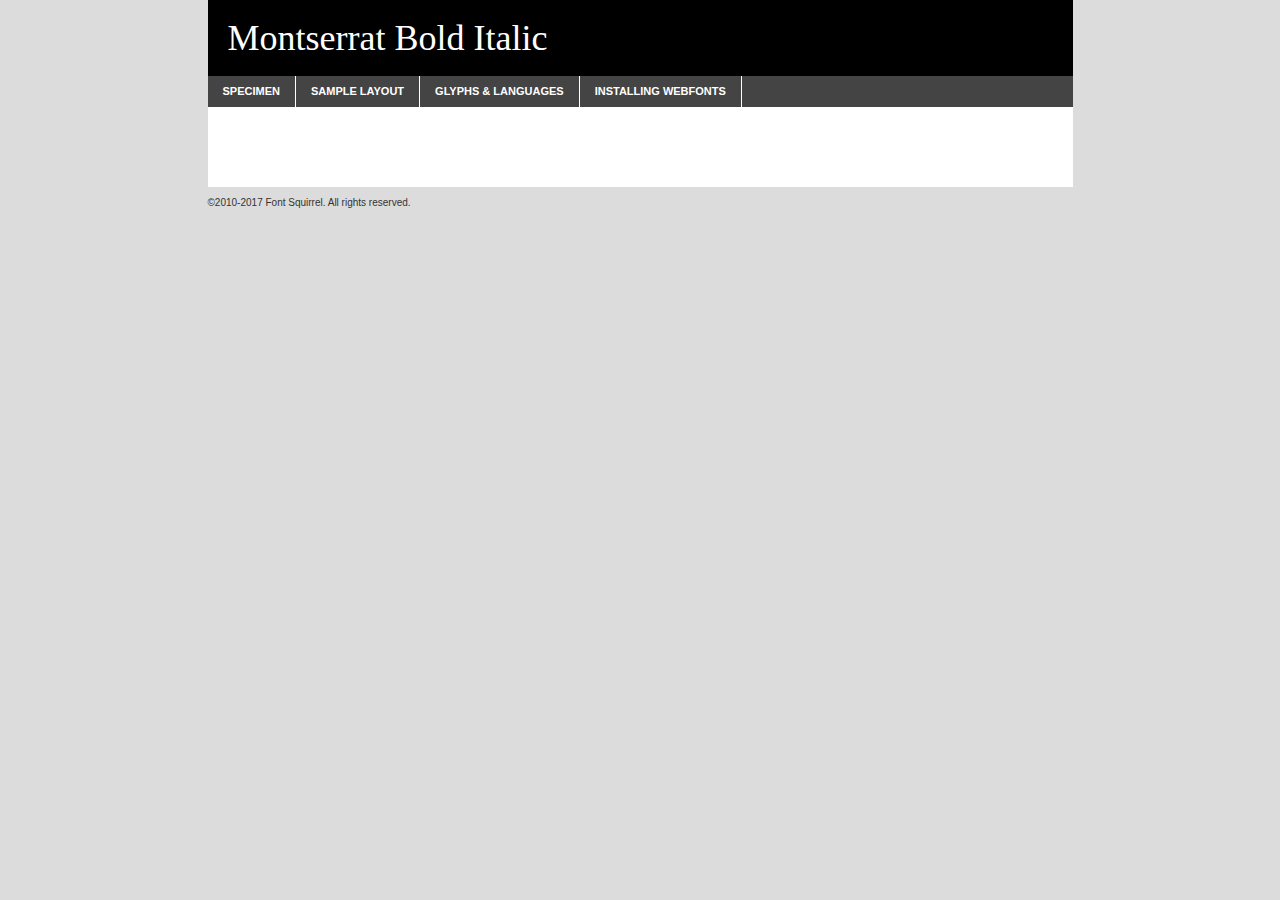
<file: Stylesheets/Fonts/Montserrat/montserrat-bolditalic-demo.html>
<!DOCTYPE html PUBLIC "-//W3C//DTD XHTML 1.0 Transitional//EN"
	"http://www.w3.org/TR/xhtml1/DTD/xhtml1-transitional.dtd">

<html xmlns="http://www.w3.org/1999/xhtml" xml:lang="en" lang="en">
<head>
	<meta http-equiv="Content-Type" content="text/html; charset=utf-8" />
	<script src="http://ajax.googleapis.com/ajax/libs/jquery/1.7.2/jquery.min.js" type="text/javascript" charset="utf-8"></script>
	<script type="text/javascript">
	(function($){$.fn.easyTabs=function(option){var param=jQuery.extend({fadeSpeed:"fast",defaultContent:1,activeClass:'active'},option);$(this).each(function(){var thisId="#"+this.id;if(param.defaultContent==''){param.defaultContent=1;}
	if(typeof param.defaultContent=="number")
	{var defaultTab=$(thisId+" .tabs li:eq("+(param.defaultContent-1)+") a").attr('href').substr(1);}else{var defaultTab=param.defaultContent;}
	$(thisId+" .tabs li a").each(function(){var tabToHide=$(this).attr('href').substr(1);$("#"+tabToHide).addClass('easytabs-tab-content');});hideAll();changeContent(defaultTab);function hideAll(){$(thisId+" .easytabs-tab-content").hide();}
	function changeContent(tabId){hideAll();$(thisId+" .tabs li").removeClass(param.activeClass);$(thisId+" .tabs li a[href=#"+tabId+"]").closest('li').addClass(param.activeClass);if(param.fadeSpeed!="none")
	{$(thisId+" #"+tabId).fadeIn(param.fadeSpeed);}else{$(thisId+" #"+tabId).show();}}
	$(thisId+" .tabs li").click(function(){var tabId=$(this).find('a').attr('href').substr(1);changeContent(tabId);return false;});});}})(jQuery);
	</script>
	<link rel="stylesheet" href="specimen_files/specimen_stylesheet.css" type="text/css" charset="utf-8" />
	<link rel="stylesheet" href="stylesheet.css" type="text/css" charset="utf-8" />

	<style type="text/css">
					body{
				font-family: 'montserratbold_italic';
							}
		</style>

	<title>Montserrat Bold Italic Specimen</title>
	
	
	<script type="text/javascript" charset="utf-8">
		$(document).ready(function() {
			$('#container').easyTabs({defaultContent:1});
		});
	</script>
</head>

<body>
<div id="container">
	<div id="header">
		Montserrat Bold Italic	</div>
	<ul class="tabs">
		<li><a href="#specimen">Specimen</a></li>
		<li><a href="#layout">Sample Layout</a></li>
				<li><a href="#glyphs">Glyphs &amp; Languages</a></li>
		<li><a href="#installing">Installing Webfonts</a></li>
		
	</ul>
	
	<div id="main_content">

		
			<div id="specimen">
		
				<div class="section">
					<div class="grid12 firstcol">
						<div class="huge">AaBb</div>
					</div>
				</div>
		
				<div class="section">
					<div class="glyph_range">A&#x200B;B&#x200b;C&#x200b;D&#x200b;E&#x200b;F&#x200b;G&#x200b;H&#x200b;I&#x200b;J&#x200b;K&#x200b;L&#x200b;M&#x200b;N&#x200b;O&#x200b;P&#x200b;Q&#x200b;R&#x200b;S&#x200b;T&#x200b;U&#x200b;V&#x200b;W&#x200b;X&#x200b;Y&#x200b;Z&#x200b;a&#x200b;b&#x200b;c&#x200b;d&#x200b;e&#x200b;f&#x200b;g&#x200b;h&#x200b;i&#x200b;j&#x200b;k&#x200b;l&#x200b;m&#x200b;n&#x200b;o&#x200b;p&#x200b;q&#x200b;r&#x200b;s&#x200b;t&#x200b;u&#x200b;v&#x200b;w&#x200b;x&#x200b;y&#x200b;z&#x200b;1&#x200b;2&#x200b;3&#x200b;4&#x200b;5&#x200b;6&#x200b;7&#x200b;8&#x200b;9&#x200b;0&#x200b;&amp;&#x200b;.&#x200b;,&#x200b;?&#x200b;!&#x200b;&#64;&#x200b;(&#x200b;)&#x200b;#&#x200b;$&#x200b;%&#x200b;*&#x200b;+&#x200b;-&#x200b;=&#x200b;:&#x200b;;</div>
				</div>
				<div class="section">
					<div class="grid12 firstcol">
						<table class="sample_table">
							<tr><td>10</td><td class="size10">abcdefghijklmnopqrstuvwxyzABCDEFGHIJKLMNOPQRSTUVWXYZ0123456789abcdefghijklmnopqrstuvwxyzABCDEFGHIJKLMNOPQRSTUVWXYZ0123456789abcdefghijklmnopqrstuvwxyzABCDEFGHIJKLMNOPQRSTUVWXYZ</td></tr>
							<tr><td>11</td><td class="size11">abcdefghijklmnopqrstuvwxyzABCDEFGHIJKLMNOPQRSTUVWXYZ0123456789abcdefghijklmnopqrstuvwxyzABCDEFGHIJKLMNOPQRSTUVWXYZ0123456789abcdefghijklmnopqrstuvwxyzABCDEFGHIJKLMNOPQRSTUVWXYZ</td></tr>
							<tr><td>12</td><td class="size12">abcdefghijklmnopqrstuvwxyzABCDEFGHIJKLMNOPQRSTUVWXYZ0123456789abcdefghijklmnopqrstuvwxyzABCDEFGHIJKLMNOPQRSTUVWXYZ0123456789abcdefghijklmnopqrstuvwxyzABCDEFGHIJKLMNOPQRSTUVWXYZ</td></tr>
							<tr><td>13</td><td class="size13">abcdefghijklmnopqrstuvwxyzABCDEFGHIJKLMNOPQRSTUVWXYZ0123456789abcdefghijklmnopqrstuvwxyzABCDEFGHIJKLMNOPQRSTUVWXYZ0123456789abcdefghijklmnopqrstuvwxyzABCDEFGHIJKLMNOPQRSTUVWXYZ</td></tr>
							<tr><td>14</td><td class="size14">abcdefghijklmnopqrstuvwxyzABCDEFGHIJKLMNOPQRSTUVWXYZ0123456789abcdefghijklmnopqrstuvwxyzABCDEFGHIJKLMNOPQRSTUVWXYZ0123456789abcdefghijklmnopqrstuvwxyzABCDEFGHIJKLMNOPQRSTUVWXYZ</td></tr>
							<tr><td>16</td><td class="size16">abcdefghijklmnopqrstuvwxyzABCDEFGHIJKLMNOPQRSTUVWXYZ0123456789abcdefghijklmnopqrstuvwxyzABCDEFGHIJKLMNOPQRSTUVWXYZ</td></tr>
							<tr><td>18</td><td class="size18">abcdefghijklmnopqrstuvwxyzABCDEFGHIJKLMNOPQRSTUVWXYZ0123456789abcdefghijklmnopqrstuvwxyzABCDEFGHIJKLMNOPQRSTUVWXYZ</td></tr>
							<tr><td>20</td><td class="size20">abcdefghijklmnopqrstuvwxyzABCDEFGHIJKLMNOPQRSTUVWXYZ0123456789abcdefghijklmnopqrstuvwxyzABCDEFGHIJKLMNOPQRSTUVWXYZ</td></tr>
							<tr><td>24</td><td class="size24">abcdefghijklmnopqrstuvwxyzABCDEFGHIJKLMNOPQRSTUVWXYZ0123456789abcdefghijklmnopqrstuvwxyzABCDEFGHIJKLMNOPQRSTUVWXYZ</td></tr>
							<tr><td>30</td><td class="size30">abcdefghijklmnopqrstuvwxyzABCDEFGHIJKLMNOPQRSTUVWXYZ0123456789abcdefghijklmnopqrstuvwxyzABCDEFGHIJKLMNOPQRSTUVWXYZ</td></tr>
							<tr><td>36</td><td class="size36">abcdefghijklmnopqrstuvwxyzABCDEFGHIJKLMNOPQRSTUVWXYZ0123456789abcdefghijklmnopqrstuvwxyzABCDEFGHIJKLMNOPQRSTUVWXYZ</td></tr>
							<tr><td>48</td><td class="size48">abcdefghijklmnopqrstuvwxyzABCDEFGHIJKLMNOPQRSTUVWXYZ0123456789abcdefghijklmnopqrstuvwxyzABCDEFGHIJKLMNOPQRSTUVWXYZ</td></tr>
							<tr><td>60</td><td class="size60">abcdefghijklmnopqrstuvwxyzABCDEFGHIJKLMNOPQRSTUVWXYZ0123456789abcdefghijklmnopqrstuvwxyzABCDEFGHIJKLMNOPQRSTUVWXYZ</td></tr>
							<tr><td>72</td><td class="size72">abcdefghijklmnopqrstuvwxyzABCDEFGHIJKLMNOPQRSTUVWXYZ0123456789abcdefghijklmnopqrstuvwxyzABCDEFGHIJKLMNOPQRSTUVWXYZ</td></tr>
							<tr><td>90</td><td class="size90">abcdefghijklmnopqrstuvwxyzABCDEFGHIJKLMNOPQRSTUVWXYZ0123456789abcdefghijklmnopqrstuvwxyzABCDEFGHIJKLMNOPQRSTUVWXYZ</td></tr>
						</table>
				
					</div>
			
				</div>
		
		
		
								<div class="section" id="bodycomparison">


										<div id="xheight">
				<div class="fontbody">&#x25FC;&#x25FC;&#x25FC;&#x25FC;&#x25FC;&#x25FC;&#x25FC;&#x25FC;&#x25FC;&#x25FC;&#x25FC;&#x25FC;&#x25FC;&#x25FC;&#x25FC;&#x25FC;&#x25FC;&#x25FC;&#x25FC;&#x25FC;&#x25FC;&#x25FC;&#x25FC;&#x25FC;&#x25FC;&#x25FC;&#x25FC;&#x25FC;&#x25FC;&#x25FC;&#x25FC;&#x25FC;&#x25FC;&#x25FC;&#x25FC;&#x25FC;&#x25FC;&#x25FC;&#x25FC;&#x25FC;&#x25FC;&#x25FC;&#x25FC;&#x25FC;&#x25FC;&#x25FC;&#x25FC;&#x25FC;&#x25FC;&#x25FC;&#x25FC;&#x25FC;&#x25FC;&#x25FC;&#x25FC;&#x25FC;&#x25FC;&#x25FC;&#x25FC;&#x25FC;&#x25FC;&#x25FC;&#x25FC;&#x25FC;&#x25FC;&#x25FC;&#x25FC;&#x25FC;&#x25FC;&#x25FC;&#x25FC;&#x25FC;&#x25FC;&#x25FC;&#x25FC;&#x25FC;&#x25FC;&#x25FC;&#x25FC;&#x25FC;&#x25FC;&#x25FC;&#x25FC;&#x25FC;&#x25FC;&#x25FC;&#x25FC;&#x25FC;&#x25FC;&#x25FC;&#x25FC;&#x25FC;&#x25FC;&#x25FC;&#x25FC;&#x25FC;&#x25FC;&#x25FC;&#x25FC;body</div><div class="arialbody">body</div><div class="verdanabody">body</div><div class="georgiabody">body</div></div>
										<div class="fontbody" style="z-index:1">
											body<span>Montserrat Bold Italic</span>
										</div>
										<div class="arialbody" style="z-index:1">
											body<span>Arial</span>
										</div>
										<div class="verdanabody" style="z-index:1">
											body<span>Verdana</span>
										</div>
										<div class="georgiabody" style="z-index:1">
											body<span>Georgia</span>
										</div>



								</div>
		
		
				<div class="section psample psample_row1" id="">
					
					<div class="grid2 firstcol">
						<p class="size10"><span>10.</span>Aenean lacinia bibendum nulla sed consectetur. Fusce dapibus, tellus ac cursus commodo, tortor mauris condimentum nibh, ut fermentum massa justo sit amet risus. Nullam id dolor id nibh ultricies vehicula ut id elit. Cum sociis natoque penatibus et magnis dis parturient montes, nascetur ridiculus mus. Nulla vitae elit libero, a pharetra augue.</p>
			
					</div>
					<div class="grid3">
						<p class="size11"><span>11.</span>Aenean lacinia bibendum nulla sed consectetur. Fusce dapibus, tellus ac cursus commodo, tortor mauris condimentum nibh, ut fermentum massa justo sit amet risus. Nullam id dolor id nibh ultricies vehicula ut id elit. Cum sociis natoque penatibus et magnis dis parturient montes, nascetur ridiculus mus. Nulla vitae elit libero, a pharetra augue.</p>
			
					</div>
					<div class="grid3">
						<p class="size12"><span>12.</span>Aenean lacinia bibendum nulla sed consectetur. Fusce dapibus, tellus ac cursus commodo, tortor mauris condimentum nibh, ut fermentum massa justo sit amet risus. Nullam id dolor id nibh ultricies vehicula ut id elit. Cum sociis natoque penatibus et magnis dis parturient montes, nascetur ridiculus mus. Nulla vitae elit libero, a pharetra augue.</p>
			
					</div>
					<div class="grid4">
						<p class="size13"><span>13.</span>Aenean lacinia bibendum nulla sed consectetur. Fusce dapibus, tellus ac cursus commodo, tortor mauris condimentum nibh, ut fermentum massa justo sit amet risus. Nullam id dolor id nibh ultricies vehicula ut id elit. Cum sociis natoque penatibus et magnis dis parturient montes, nascetur ridiculus mus. Nulla vitae elit libero, a pharetra augue.</p>
			
					</div>
					<div class="white_blend"></div>
					
				</div>
				<div class="section psample psample_row2" id="">
					<div class="grid3 firstcol">
						<p class="size14"><span>14.</span>Aenean lacinia bibendum nulla sed consectetur. Fusce dapibus, tellus ac cursus commodo, tortor mauris condimentum nibh, ut fermentum massa justo sit amet risus. Nullam id dolor id nibh ultricies vehicula ut id elit. Cum sociis natoque penatibus et magnis dis parturient montes, nascetur ridiculus mus. Nulla vitae elit libero, a pharetra augue.</p>
			
					</div>
					<div class="grid4">
						<p class="size16"><span>16.</span>Aenean lacinia bibendum nulla sed consectetur. Fusce dapibus, tellus ac cursus commodo, tortor mauris condimentum nibh, ut fermentum massa justo sit amet risus. Nullam id dolor id nibh ultricies vehicula ut id elit. Cum sociis natoque penatibus et magnis dis parturient montes, nascetur ridiculus mus. Nulla vitae elit libero, a pharetra augue.</p>
			
					</div>
					<div class="grid5">
						<p class="size18"><span>18.</span>Aenean lacinia bibendum nulla sed consectetur. Fusce dapibus, tellus ac cursus commodo, tortor mauris condimentum nibh, ut fermentum massa justo sit amet risus. Nullam id dolor id nibh ultricies vehicula ut id elit. Cum sociis natoque penatibus et magnis dis parturient montes, nascetur ridiculus mus. Nulla vitae elit libero, a pharetra augue.</p>
			
					</div>

					<div class="white_blend"></div>

				</div>
				
				<div class="section psample psample_row3" id="">
					<div class="grid5 firstcol">
						<p class="size20"><span>20.</span>Aenean lacinia bibendum nulla sed consectetur. Fusce dapibus, tellus ac cursus commodo, tortor mauris condimentum nibh, ut fermentum massa justo sit amet risus. Nullam id dolor id nibh ultricies vehicula ut id elit. Cum sociis natoque penatibus et magnis dis parturient montes, nascetur ridiculus mus. Nulla vitae elit libero, a pharetra augue.</p>
					</div>
					<div class="grid7">
						<p class="size24"><span>24.</span>Aenean lacinia bibendum nulla sed consectetur. Fusce dapibus, tellus ac cursus commodo, tortor mauris condimentum nibh, ut fermentum massa justo sit amet risus. Nullam id dolor id nibh ultricies vehicula ut id elit. Cum sociis natoque penatibus et magnis dis parturient montes, nascetur ridiculus mus. Nulla vitae elit libero, a pharetra augue.</p>
					</div>
					
					<div class="white_blend"></div>
					
				</div>
				
				<div class="section psample psample_row4" id="">
					<div class="grid12 firstcol">
						<p class="size30"><span>30.</span>Aenean lacinia bibendum nulla sed consectetur. Fusce dapibus, tellus ac cursus commodo, tortor mauris condimentum nibh, ut fermentum massa justo sit amet risus. Nullam id dolor id nibh ultricies vehicula ut id elit. Cum sociis natoque penatibus et magnis dis parturient montes, nascetur ridiculus mus. Nulla vitae elit libero, a pharetra augue.</p>
					</div>
					<div class="white_blend"></div>
					
				</div>
				
				
				
				<div class="section psample psample_row1 fullreverse">
					<div class="grid2 firstcol">
						<p class="size10"><span>10.</span>Aenean lacinia bibendum nulla sed consectetur. Fusce dapibus, tellus ac cursus commodo, tortor mauris condimentum nibh, ut fermentum massa justo sit amet risus. Nullam id dolor id nibh ultricies vehicula ut id elit. Cum sociis natoque penatibus et magnis dis parturient montes, nascetur ridiculus mus. Nulla vitae elit libero, a pharetra augue.</p>
			
					</div>
					<div class="grid3">
						<p class="size11"><span>11.</span>Aenean lacinia bibendum nulla sed consectetur. Fusce dapibus, tellus ac cursus commodo, tortor mauris condimentum nibh, ut fermentum massa justo sit amet risus. Nullam id dolor id nibh ultricies vehicula ut id elit. Cum sociis natoque penatibus et magnis dis parturient montes, nascetur ridiculus mus. Nulla vitae elit libero, a pharetra augue.</p>
			
					</div>
					<div class="grid3">
						<p class="size12"><span>12.</span>Aenean lacinia bibendum nulla sed consectetur. Fusce dapibus, tellus ac cursus commodo, tortor mauris condimentum nibh, ut fermentum massa justo sit amet risus. Nullam id dolor id nibh ultricies vehicula ut id elit. Cum sociis natoque penatibus et magnis dis parturient montes, nascetur ridiculus mus. Nulla vitae elit libero, a pharetra augue.</p>
			
					</div>
					<div class="grid4">
						<p class="size13"><span>13.</span>Aenean lacinia bibendum nulla sed consectetur. Fusce dapibus, tellus ac cursus commodo, tortor mauris condimentum nibh, ut fermentum massa justo sit amet risus. Nullam id dolor id nibh ultricies vehicula ut id elit. Cum sociis natoque penatibus et magnis dis parturient montes, nascetur ridiculus mus. Nulla vitae elit libero, a pharetra augue.</p>
			
					</div>
					<div class="black_blend"></div>
					
				</div>
				
				<div class="section psample psample_row2 fullreverse">
					<div class="grid3 firstcol">
						<p class="size14"><span>14.</span>Aenean lacinia bibendum nulla sed consectetur. Fusce dapibus, tellus ac cursus commodo, tortor mauris condimentum nibh, ut fermentum massa justo sit amet risus. Nullam id dolor id nibh ultricies vehicula ut id elit. Cum sociis natoque penatibus et magnis dis parturient montes, nascetur ridiculus mus. Nulla vitae elit libero, a pharetra augue.</p>
			
					</div>
					<div class="grid4">
						<p class="size16"><span>16.</span>Aenean lacinia bibendum nulla sed consectetur. Fusce dapibus, tellus ac cursus commodo, tortor mauris condimentum nibh, ut fermentum massa justo sit amet risus. Nullam id dolor id nibh ultricies vehicula ut id elit. Cum sociis natoque penatibus et magnis dis parturient montes, nascetur ridiculus mus. Nulla vitae elit libero, a pharetra augue.</p>
			
					</div>
					<div class="grid5">
						<p class="size18"><span>18.</span>Aenean lacinia bibendum nulla sed consectetur. Fusce dapibus, tellus ac cursus commodo, tortor mauris condimentum nibh, ut fermentum massa justo sit amet risus. Nullam id dolor id nibh ultricies vehicula ut id elit. Cum sociis natoque penatibus et magnis dis parturient montes, nascetur ridiculus mus. Nulla vitae elit libero, a pharetra augue.</p>
			
					</div>
					<div class="black_blend"></div>

				</div>
				
				<div class="section psample fullreverse psample_row3" id="">
					<div class="grid5 firstcol">
						<p class="size20"><span>20.</span>Aenean lacinia bibendum nulla sed consectetur. Fusce dapibus, tellus ac cursus commodo, tortor mauris condimentum nibh, ut fermentum massa justo sit amet risus. Nullam id dolor id nibh ultricies vehicula ut id elit. Cum sociis natoque penatibus et magnis dis parturient montes, nascetur ridiculus mus. Nulla vitae elit libero, a pharetra augue.</p>
					</div>
					<div class="grid7">
						<p class="size24"><span>24.</span>Aenean lacinia bibendum nulla sed consectetur. Fusce dapibus, tellus ac cursus commodo, tortor mauris condimentum nibh, ut fermentum massa justo sit amet risus. Nullam id dolor id nibh ultricies vehicula ut id elit. Cum sociis natoque penatibus et magnis dis parturient montes, nascetur ridiculus mus. Nulla vitae elit libero, a pharetra augue.</p>
					</div>
					
					<div class="black_blend"></div>
					
				</div>
				
				<div class="section psample fullreverse psample_row4" id="" style="border-bottom: 20px #000 solid;">
					<div class="grid12 firstcol">
						<p class="size30"><span>30.</span>Aenean lacinia bibendum nulla sed consectetur. Fusce dapibus, tellus ac cursus commodo, tortor mauris condimentum nibh, ut fermentum massa justo sit amet risus. Nullam id dolor id nibh ultricies vehicula ut id elit. Cum sociis natoque penatibus et magnis dis parturient montes, nascetur ridiculus mus. Nulla vitae elit libero, a pharetra augue.</p>
					</div>
					<div class="black_blend"></div>
					
				</div>
				
				
				
				
			</div>
			
			<div id="layout">
				
				<div class="section">
					
					<div class="grid12 firstcol">
						<h1>Lorem Ipsum Dolor</h1>
						<h2>Etiam porta sem malesuada magna mollis euismod</h2>
						
						<p class="byline">By <a href="#link">Aenean Lacinia</a></p>
					</div>
				</div>
				<div class="section">
					<div class="grid8 firstcol">
						<p class="large">Donec sed odio dui. Morbi leo risus, porta ac consectetur ac, vestibulum at eros. Fusce dapibus, tellus ac cursus commodo, tortor mauris condimentum nibh, ut fermentum massa justo sit amet risus. </p>

						
						<h3>Pellentesque ornare sem</h3>

						<p>Maecenas sed diam eget risus varius blandit sit amet non magna. Maecenas faucibus mollis interdum. Donec ullamcorper nulla non metus auctor fringilla. Nullam id dolor id nibh ultricies vehicula ut id elit. Nullam id dolor id nibh ultricies vehicula ut id elit. </p>

						<p>Aenean eu leo quam. Pellentesque ornare sem lacinia quam venenatis vestibulum. Lorem ipsum dolor sit amet, consectetur adipiscing elit. Cum sociis natoque penatibus et magnis dis parturient montes, nascetur ridiculus mus. </p>

						<p>Nulla vitae elit libero, a pharetra augue. Praesent commodo cursus magna, vel scelerisque nisl consectetur et. Aenean lacinia bibendum nulla sed consectetur. </p>

						<p>Nullam quis risus eget urna mollis ornare vel eu leo. Nullam quis risus eget urna mollis ornare vel eu leo. Maecenas sed diam eget risus varius blandit sit amet non magna. Donec ullamcorper nulla non metus auctor fringilla. </p>

						<h3>Cras mattis consectetur</h3>

						<p>Aenean eu leo quam. Pellentesque ornare sem lacinia quam venenatis vestibulum. Aenean lacinia bibendum nulla sed consectetur. Integer posuere erat a ante venenatis dapibus posuere velit aliquet. Cras mattis consectetur purus sit amet fermentum. </p>

						<p>Nullam id dolor id nibh ultricies vehicula ut id elit. Nullam quis risus eget urna mollis ornare vel eu leo. Cras mattis consectetur purus sit amet fermentum.</p>
					</div>
					
					<div class="grid4 sidebar">
						
						<div class="box reverse">
							<p class="last">Nullam quis risus eget urna mollis ornare vel eu leo. Donec ullamcorper nulla non metus auctor fringilla. Cras mattis consectetur purus sit amet fermentum. Sed posuere consectetur est at lobortis. Lorem ipsum dolor sit amet, consectetur adipiscing elit. </p>
						</div>
						
						<p class="caption">Maecenas sed diam eget risus varius.</p>

						<p>Vestibulum id ligula porta felis euismod semper. Integer posuere erat a ante venenatis dapibus posuere velit aliquet. Vestibulum id ligula porta felis euismod semper. Sed posuere consectetur est at lobortis. Maecenas sed diam eget risus varius blandit sit amet non magna. Fusce dapibus, tellus ac cursus commodo, tortor mauris condimentum nibh, ut fermentum massa justo sit amet risus. </p>

					

						<p>Duis mollis, est non commodo luctus, nisi erat porttitor ligula, eget lacinia odio sem nec elit. Aenean lacinia bibendum nulla sed consectetur. Vivamus sagittis lacus vel augue laoreet rutrum faucibus dolor auctor. Aenean lacinia bibendum nulla sed consectetur. Nullam quis risus eget urna mollis ornare vel eu leo. </p>

						<p>Praesent commodo cursus magna, vel scelerisque nisl consectetur et. Donec ullamcorper nulla non metus auctor fringilla. Maecenas faucibus mollis interdum. Fusce dapibus, tellus ac cursus commodo, tortor mauris condimentum nibh, ut fermentum massa justo sit amet risus. </p>

					</div>
				</div>
				
			</div>


			



		<div id="glyphs">
			<div class="section">
				<div class="grid12 firstcol">
			
				<h1>Language Support</h1>
				<p>The subset of Montserrat Bold Italic in this kit supports the following languages:<br />
			
					Albanian, Basque, Breton, Chamorro, Danish, Dutch, English, Faroese, Finnish, French, Frisian, Galician, German, Icelandic, Italian, Malagasy, Norwegian, Portuguese, Spanish, Alsatian, Aragonese, Arapaho, Arrernte, Asturian, Aymara, Bislama, Cebuano, Corsican, Fijian, French_creole, Genoese, Gilbertese, Greenlandic, Haitian_creole, Hiligaynon, Hmong, Hopi, Ibanag, Iloko_ilokano, Indonesian, Interglossa_glosa, Interlingua, Irish_gaelic, Jerriais, Lojban, Lombard, Luxembourgeois, Manx, Mohawk, Norfolk_pitcairnese, Occitan, Oromo, Pangasinan, Papiamento, Piedmontese, Potawatomi, Rhaeto-romance, Romansh, Rotokas, Sami_lule, Samoan, Sardinian, Scots_gaelic, Seychelles_creole, Shona, Sicilian, Somali, Southern_ndebele, Swahili, Swati_swazi, Tagalog_filipino_pilipino, Tetum, Tok_pisin, Uyghur_latinized, Volapuk, Walloon, Warlpiri, Xhosa, Yapese, Zulu, Latinbasic, Ubasic, Demo				</p>
				<h1>Glyph Chart</h1>
				<p>The subset of Montserrat Bold Italic in this kit includes all the glyphs listed below. Unicode entities are included above each glyph to help you insert individual characters into your layout.</p>
				<div id="glyph_chart">
			
																														 <div><p>&amp;#13;</p>&#13;</div>
																				 <div><p>&amp;#32;</p>&#32;</div>
																				 <div><p>&amp;#33;</p>&#33;</div>
																				 <div><p>&amp;#34;</p>&#34;</div>
																				 <div><p>&amp;#35;</p>&#35;</div>
																				 <div><p>&amp;#36;</p>&#36;</div>
																				 <div><p>&amp;#37;</p>&#37;</div>
																				 <div><p>&amp;#38;</p>&#38;</div>
																				 <div><p>&amp;#39;</p>&#39;</div>
																				 <div><p>&amp;#40;</p>&#40;</div>
																				 <div><p>&amp;#41;</p>&#41;</div>
																				 <div><p>&amp;#42;</p>&#42;</div>
																				 <div><p>&amp;#43;</p>&#43;</div>
																				 <div><p>&amp;#44;</p>&#44;</div>
																				 <div><p>&amp;#45;</p>&#45;</div>
																				 <div><p>&amp;#46;</p>&#46;</div>
																				 <div><p>&amp;#47;</p>&#47;</div>
																				 <div><p>&amp;#48;</p>&#48;</div>
																				 <div><p>&amp;#49;</p>&#49;</div>
																				 <div><p>&amp;#50;</p>&#50;</div>
																				 <div><p>&amp;#51;</p>&#51;</div>
																				 <div><p>&amp;#52;</p>&#52;</div>
																				 <div><p>&amp;#53;</p>&#53;</div>
																				 <div><p>&amp;#54;</p>&#54;</div>
																				 <div><p>&amp;#55;</p>&#55;</div>
																				 <div><p>&amp;#56;</p>&#56;</div>
																				 <div><p>&amp;#57;</p>&#57;</div>
																				 <div><p>&amp;#58;</p>&#58;</div>
																				 <div><p>&amp;#59;</p>&#59;</div>
																				 <div><p>&amp;#60;</p>&#60;</div>
																				 <div><p>&amp;#61;</p>&#61;</div>
																				 <div><p>&amp;#62;</p>&#62;</div>
																				 <div><p>&amp;#63;</p>&#63;</div>
																				 <div><p>&amp;#64;</p>&#64;</div>
																				 <div><p>&amp;#65;</p>&#65;</div>
																				 <div><p>&amp;#66;</p>&#66;</div>
																				 <div><p>&amp;#67;</p>&#67;</div>
																				 <div><p>&amp;#68;</p>&#68;</div>
																				 <div><p>&amp;#69;</p>&#69;</div>
																				 <div><p>&amp;#70;</p>&#70;</div>
																				 <div><p>&amp;#71;</p>&#71;</div>
																				 <div><p>&amp;#72;</p>&#72;</div>
																				 <div><p>&amp;#73;</p>&#73;</div>
																				 <div><p>&amp;#74;</p>&#74;</div>
																				 <div><p>&amp;#75;</p>&#75;</div>
																				 <div><p>&amp;#76;</p>&#76;</div>
																				 <div><p>&amp;#77;</p>&#77;</div>
																				 <div><p>&amp;#78;</p>&#78;</div>
																				 <div><p>&amp;#79;</p>&#79;</div>
																				 <div><p>&amp;#80;</p>&#80;</div>
																				 <div><p>&amp;#81;</p>&#81;</div>
																				 <div><p>&amp;#82;</p>&#82;</div>
																				 <div><p>&amp;#83;</p>&#83;</div>
																				 <div><p>&amp;#84;</p>&#84;</div>
																				 <div><p>&amp;#85;</p>&#85;</div>
																				 <div><p>&amp;#86;</p>&#86;</div>
																				 <div><p>&amp;#87;</p>&#87;</div>
																				 <div><p>&amp;#88;</p>&#88;</div>
																				 <div><p>&amp;#89;</p>&#89;</div>
																				 <div><p>&amp;#90;</p>&#90;</div>
																				 <div><p>&amp;#91;</p>&#91;</div>
																				 <div><p>&amp;#92;</p>&#92;</div>
																				 <div><p>&amp;#93;</p>&#93;</div>
																				 <div><p>&amp;#94;</p>&#94;</div>
																				 <div><p>&amp;#95;</p>&#95;</div>
																				 <div><p>&amp;#96;</p>&#96;</div>
																				 <div><p>&amp;#97;</p>&#97;</div>
																				 <div><p>&amp;#98;</p>&#98;</div>
																				 <div><p>&amp;#99;</p>&#99;</div>
																				 <div><p>&amp;#100;</p>&#100;</div>
																				 <div><p>&amp;#101;</p>&#101;</div>
																				 <div><p>&amp;#102;</p>&#102;</div>
																				 <div><p>&amp;#103;</p>&#103;</div>
																				 <div><p>&amp;#104;</p>&#104;</div>
																				 <div><p>&amp;#105;</p>&#105;</div>
																				 <div><p>&amp;#106;</p>&#106;</div>
																				 <div><p>&amp;#107;</p>&#107;</div>
																				 <div><p>&amp;#108;</p>&#108;</div>
																				 <div><p>&amp;#109;</p>&#109;</div>
																				 <div><p>&amp;#110;</p>&#110;</div>
																				 <div><p>&amp;#111;</p>&#111;</div>
																				 <div><p>&amp;#112;</p>&#112;</div>
																				 <div><p>&amp;#113;</p>&#113;</div>
																				 <div><p>&amp;#114;</p>&#114;</div>
																				 <div><p>&amp;#115;</p>&#115;</div>
																				 <div><p>&amp;#116;</p>&#116;</div>
																				 <div><p>&amp;#117;</p>&#117;</div>
																				 <div><p>&amp;#118;</p>&#118;</div>
																				 <div><p>&amp;#119;</p>&#119;</div>
																				 <div><p>&amp;#120;</p>&#120;</div>
																				 <div><p>&amp;#121;</p>&#121;</div>
																				 <div><p>&amp;#122;</p>&#122;</div>
																				 <div><p>&amp;#123;</p>&#123;</div>
																				 <div><p>&amp;#124;</p>&#124;</div>
																				 <div><p>&amp;#125;</p>&#125;</div>
																				 <div><p>&amp;#126;</p>&#126;</div>
																				 <div><p>&amp;#160;</p>&#160;</div>
																				 <div><p>&amp;#161;</p>&#161;</div>
																				 <div><p>&amp;#162;</p>&#162;</div>
																				 <div><p>&amp;#163;</p>&#163;</div>
																				 <div><p>&amp;#164;</p>&#164;</div>
																				 <div><p>&amp;#165;</p>&#165;</div>
																				 <div><p>&amp;#166;</p>&#166;</div>
																				 <div><p>&amp;#167;</p>&#167;</div>
																				 <div><p>&amp;#168;</p>&#168;</div>
																				 <div><p>&amp;#169;</p>&#169;</div>
																				 <div><p>&amp;#170;</p>&#170;</div>
																				 <div><p>&amp;#171;</p>&#171;</div>
																				 <div><p>&amp;#172;</p>&#172;</div>
																				 <div><p>&amp;#173;</p>&#173;</div>
																				 <div><p>&amp;#174;</p>&#174;</div>
																				 <div><p>&amp;#175;</p>&#175;</div>
																				 <div><p>&amp;#176;</p>&#176;</div>
																				 <div><p>&amp;#177;</p>&#177;</div>
																				 <div><p>&amp;#178;</p>&#178;</div>
																				 <div><p>&amp;#179;</p>&#179;</div>
																				 <div><p>&amp;#180;</p>&#180;</div>
																				 <div><p>&amp;#181;</p>&#181;</div>
																				 <div><p>&amp;#182;</p>&#182;</div>
																				 <div><p>&amp;#183;</p>&#183;</div>
																				 <div><p>&amp;#184;</p>&#184;</div>
																				 <div><p>&amp;#185;</p>&#185;</div>
																				 <div><p>&amp;#186;</p>&#186;</div>
																				 <div><p>&amp;#187;</p>&#187;</div>
																				 <div><p>&amp;#188;</p>&#188;</div>
																				 <div><p>&amp;#189;</p>&#189;</div>
																				 <div><p>&amp;#190;</p>&#190;</div>
																				 <div><p>&amp;#191;</p>&#191;</div>
																				 <div><p>&amp;#192;</p>&#192;</div>
																				 <div><p>&amp;#193;</p>&#193;</div>
																				 <div><p>&amp;#194;</p>&#194;</div>
																				 <div><p>&amp;#195;</p>&#195;</div>
																				 <div><p>&amp;#196;</p>&#196;</div>
																				 <div><p>&amp;#197;</p>&#197;</div>
																				 <div><p>&amp;#198;</p>&#198;</div>
																				 <div><p>&amp;#199;</p>&#199;</div>
																				 <div><p>&amp;#200;</p>&#200;</div>
																				 <div><p>&amp;#201;</p>&#201;</div>
																				 <div><p>&amp;#202;</p>&#202;</div>
																				 <div><p>&amp;#203;</p>&#203;</div>
																				 <div><p>&amp;#204;</p>&#204;</div>
																				 <div><p>&amp;#205;</p>&#205;</div>
																				 <div><p>&amp;#206;</p>&#206;</div>
																				 <div><p>&amp;#207;</p>&#207;</div>
																				 <div><p>&amp;#208;</p>&#208;</div>
																				 <div><p>&amp;#209;</p>&#209;</div>
																				 <div><p>&amp;#210;</p>&#210;</div>
																				 <div><p>&amp;#211;</p>&#211;</div>
																				 <div><p>&amp;#212;</p>&#212;</div>
																				 <div><p>&amp;#213;</p>&#213;</div>
																				 <div><p>&amp;#214;</p>&#214;</div>
																				 <div><p>&amp;#215;</p>&#215;</div>
																				 <div><p>&amp;#216;</p>&#216;</div>
																				 <div><p>&amp;#217;</p>&#217;</div>
																				 <div><p>&amp;#218;</p>&#218;</div>
																				 <div><p>&amp;#219;</p>&#219;</div>
																				 <div><p>&amp;#220;</p>&#220;</div>
																				 <div><p>&amp;#221;</p>&#221;</div>
																				 <div><p>&amp;#222;</p>&#222;</div>
																				 <div><p>&amp;#223;</p>&#223;</div>
																				 <div><p>&amp;#224;</p>&#224;</div>
																				 <div><p>&amp;#225;</p>&#225;</div>
																				 <div><p>&amp;#226;</p>&#226;</div>
																				 <div><p>&amp;#227;</p>&#227;</div>
																				 <div><p>&amp;#228;</p>&#228;</div>
																				 <div><p>&amp;#229;</p>&#229;</div>
																				 <div><p>&amp;#230;</p>&#230;</div>
																				 <div><p>&amp;#231;</p>&#231;</div>
																				 <div><p>&amp;#232;</p>&#232;</div>
																				 <div><p>&amp;#233;</p>&#233;</div>
																				 <div><p>&amp;#234;</p>&#234;</div>
																				 <div><p>&amp;#235;</p>&#235;</div>
																				 <div><p>&amp;#236;</p>&#236;</div>
																				 <div><p>&amp;#237;</p>&#237;</div>
																				 <div><p>&amp;#238;</p>&#238;</div>
																				 <div><p>&amp;#239;</p>&#239;</div>
																				 <div><p>&amp;#240;</p>&#240;</div>
																				 <div><p>&amp;#241;</p>&#241;</div>
																				 <div><p>&amp;#242;</p>&#242;</div>
																				 <div><p>&amp;#243;</p>&#243;</div>
																				 <div><p>&amp;#244;</p>&#244;</div>
																				 <div><p>&amp;#245;</p>&#245;</div>
																				 <div><p>&amp;#246;</p>&#246;</div>
																				 <div><p>&amp;#247;</p>&#247;</div>
																				 <div><p>&amp;#248;</p>&#248;</div>
																				 <div><p>&amp;#249;</p>&#249;</div>
																				 <div><p>&amp;#250;</p>&#250;</div>
																				 <div><p>&amp;#251;</p>&#251;</div>
																				 <div><p>&amp;#252;</p>&#252;</div>
																				 <div><p>&amp;#253;</p>&#253;</div>
																				 <div><p>&amp;#254;</p>&#254;</div>
																				 <div><p>&amp;#255;</p>&#255;</div>
																				 <div><p>&amp;#338;</p>&#338;</div>
																				 <div><p>&amp;#339;</p>&#339;</div>
																				 <div><p>&amp;#376;</p>&#376;</div>
																				 <div><p>&amp;#710;</p>&#710;</div>
																				 <div><p>&amp;#732;</p>&#732;</div>
																				 <div><p>&amp;#8192;</p>&#8192;</div>
																				 <div><p>&amp;#8193;</p>&#8193;</div>
																				 <div><p>&amp;#8194;</p>&#8194;</div>
																				 <div><p>&amp;#8195;</p>&#8195;</div>
																				 <div><p>&amp;#8196;</p>&#8196;</div>
																				 <div><p>&amp;#8197;</p>&#8197;</div>
																				 <div><p>&amp;#8198;</p>&#8198;</div>
																				 <div><p>&amp;#8199;</p>&#8199;</div>
																				 <div><p>&amp;#8200;</p>&#8200;</div>
																				 <div><p>&amp;#8201;</p>&#8201;</div>
																				 <div><p>&amp;#8202;</p>&#8202;</div>
																				 <div><p>&amp;#8208;</p>&#8208;</div>
																				 <div><p>&amp;#8209;</p>&#8209;</div>
																				 <div><p>&amp;#8210;</p>&#8210;</div>
																				 <div><p>&amp;#8211;</p>&#8211;</div>
																				 <div><p>&amp;#8212;</p>&#8212;</div>
																				 <div><p>&amp;#8216;</p>&#8216;</div>
																				 <div><p>&amp;#8217;</p>&#8217;</div>
																				 <div><p>&amp;#8218;</p>&#8218;</div>
																				 <div><p>&amp;#8220;</p>&#8220;</div>
																				 <div><p>&amp;#8221;</p>&#8221;</div>
																				 <div><p>&amp;#8222;</p>&#8222;</div>
																				 <div><p>&amp;#8226;</p>&#8226;</div>
																				 <div><p>&amp;#8230;</p>&#8230;</div>
																				 <div><p>&amp;#8239;</p>&#8239;</div>
																				 <div><p>&amp;#8249;</p>&#8249;</div>
																				 <div><p>&amp;#8250;</p>&#8250;</div>
																				 <div><p>&amp;#8287;</p>&#8287;</div>
																				 <div><p>&amp;#8364;</p>&#8364;</div>
																				 <div><p>&amp;#8482;</p>&#8482;</div>
																				 <div><p>&amp;#9724;</p>&#9724;</div>
																				 <div><p>&amp;#64257;</p>&#64257;</div>
																				 <div><p>&amp;#64258;</p>&#64258;</div>
																																						</div>	
				</div>
		
		
			</div>
		</div>
		
		
		<div id="specs">
			
		</div>
	
		<div id="installing">
			<div class="section">
				<div class="grid7 firstcol">
					<h1>Installing Webfonts</h1>
					
					<p>Webfonts are supported by all major browser platforms but not all in the same way. There are currently four different font formats that must be included in order to target all browsers. This includes TTF, WOFF, EOT and SVG.</p>
					
					<h2>1. Upload your webfonts</h2>
					<p>You must upload your webfont kit to your website. They should be in or near the same directory as your CSS files.</p>
					
					<h2>2. Include the webfont stylesheet</h2>
					<p>A special CSS @font-face declaration helps the various browsers select the appropriate font it needs without causing you a bunch of headaches. Learn more about this syntax by reading the <a href="https://www.fontspring.com/blog/further-hardening-of-the-bulletproof-syntax">Fontspring blog post</a> about it. The code for it is as follows:</p>


<code>
@font-face{ 
	font-family: 'MyWebFont';
	src: url('WebFont.eot');
	src: url('WebFont.eot?#iefix') format('embedded-opentype'),
	     url('WebFont.woff') format('woff'),
	     url('WebFont.ttf') format('truetype'),
	     url('WebFont.svg#webfont') format('svg');
}
</code>

	<p>We've already gone ahead and generated the code for you. All you have to do is link to the stylesheet in your HTML, like this:</p>
	<code>&lt;link rel=&quot;stylesheet&quot; href=&quot;stylesheet.css&quot; type=&quot;text/css&quot; charset=&quot;utf-8&quot; /&gt;</code>

					<h2>3. Modify your own stylesheet</h2>
					<p>To take advantage of your new fonts, you must tell your stylesheet to use them. Look at the original @font-face declaration above and find the property called "font-family." The name linked there will be what you use to reference the font. Prepend that webfont name to the font stack in the "font-family" property, inside the selector you want to change. For example:</p>
<code>p { font-family: 'WebFont', Arial, sans-serif; }</code>

<h2>4. Test</h2>
<p>Getting webfonts to work cross-browser <em>can</em> be tricky. Use the information in the sidebar to help you if you find that fonts aren't loading in a particular browser.</p>
				</div>
				
				<div class="grid5 sidebar">
					<div class="box">
						<h2>Troubleshooting<br />Font-Face Problems</h2>
						<p>Having trouble getting your webfonts to load in your new website? Here are some tips to sort out what might be the problem.</p>

						<h3>Fonts not showing in any browser</h3>

						<p>This sounds like you need to work on the plumbing. You either did not upload the fonts to the correct directory, or you did not link the fonts properly in the CSS. If you've confirmed that all this is correct and you still have a problem, take a look at your .htaccess file and see if requests are getting intercepted.</p>

						<h3>Fonts not loading in iPhone or iPad</h3>

						<p>The most common problem here is that you are serving the fonts from an IIS server. IIS refuses to serve files that have unknown MIME types. If that is the case, you must set the MIME type for SVG to "image/svg+xml" in the server settings. Follow these instructions from Microsoft if you need help.</p>

						<h3>Fonts not loading in Firefox</h3>

						<p>The primary reason for this failure? You are still using a version Firefox older than 3.5. So upgrade already! If that isn't it, then you are very likely serving fonts from a different domain. Firefox requires that all font assets be served from the same domain. Lastly it is possible that you need to add WOFF to your list of MIME types (if you are serving via IIS.)</p>

						<h3>Fonts not loading in IE</h3>

						<p>Are you looking at Internet Explorer on an actual Windows machine or are you cheating by using a service like Adobe BrowserLab? Many of these screenshot services do not render @font-face for IE. Best to test it on a real machine.</p>

						<h3>Fonts not loading in IE9</h3>

						<p>IE9, like Firefox, requires that fonts be served from the same domain as the website. Make sure that is the case.</p>
					</div>
				</div>
			</div>
			
		</div>
	
	</div>
	<div id="footer">
		<p>&copy;2010-2017 Font Squirrel. All rights reserved.</p>
	</div>
</div>
</body>
</html>
</file>
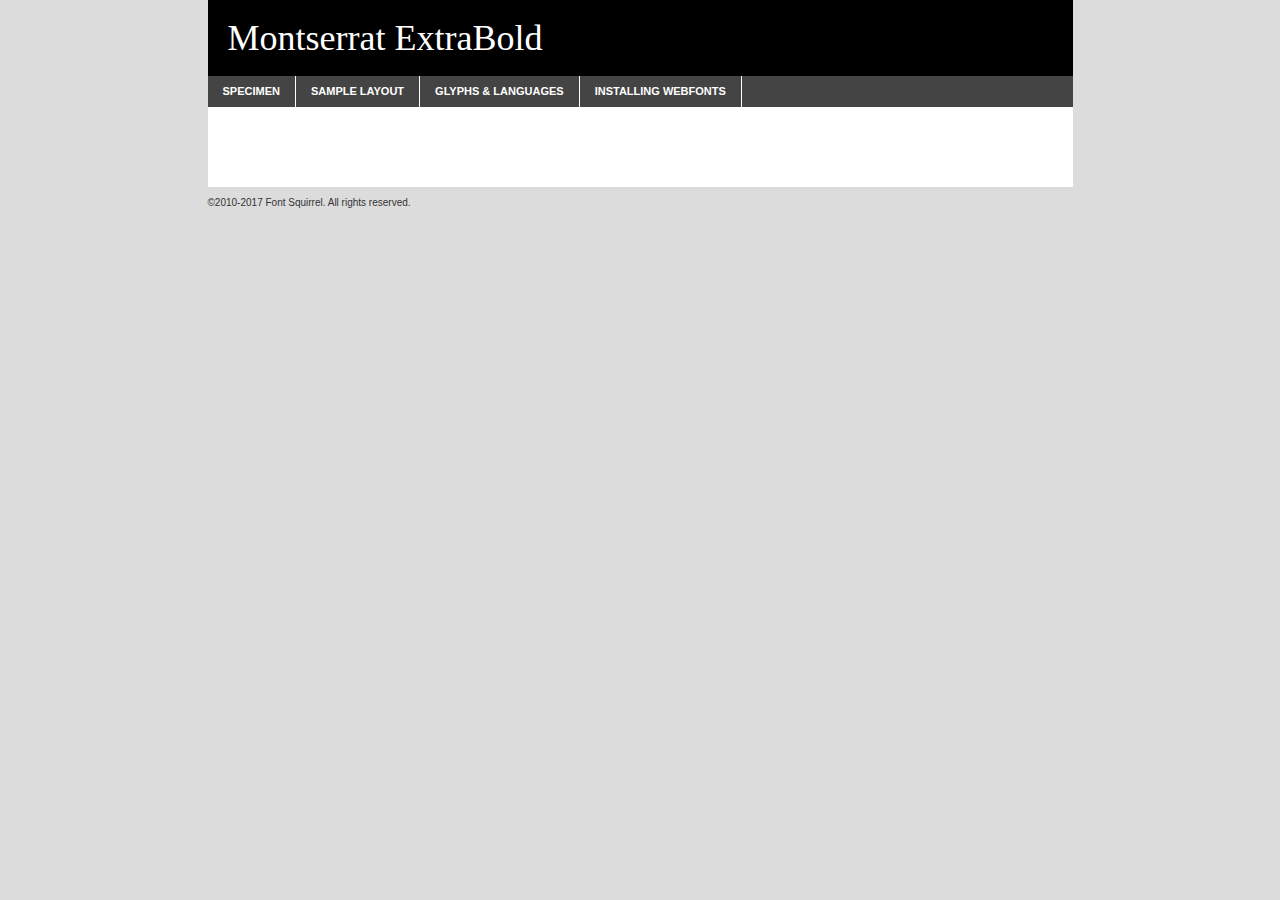
<file: Stylesheets/Fonts/Montserrat/montserrat-extrabold-demo.html>
<!DOCTYPE html PUBLIC "-//W3C//DTD XHTML 1.0 Transitional//EN"
	"http://www.w3.org/TR/xhtml1/DTD/xhtml1-transitional.dtd">

<html xmlns="http://www.w3.org/1999/xhtml" xml:lang="en" lang="en">
<head>
	<meta http-equiv="Content-Type" content="text/html; charset=utf-8" />
	<script src="http://ajax.googleapis.com/ajax/libs/jquery/1.7.2/jquery.min.js" type="text/javascript" charset="utf-8"></script>
	<script type="text/javascript">
	(function($){$.fn.easyTabs=function(option){var param=jQuery.extend({fadeSpeed:"fast",defaultContent:1,activeClass:'active'},option);$(this).each(function(){var thisId="#"+this.id;if(param.defaultContent==''){param.defaultContent=1;}
	if(typeof param.defaultContent=="number")
	{var defaultTab=$(thisId+" .tabs li:eq("+(param.defaultContent-1)+") a").attr('href').substr(1);}else{var defaultTab=param.defaultContent;}
	$(thisId+" .tabs li a").each(function(){var tabToHide=$(this).attr('href').substr(1);$("#"+tabToHide).addClass('easytabs-tab-content');});hideAll();changeContent(defaultTab);function hideAll(){$(thisId+" .easytabs-tab-content").hide();}
	function changeContent(tabId){hideAll();$(thisId+" .tabs li").removeClass(param.activeClass);$(thisId+" .tabs li a[href=#"+tabId+"]").closest('li').addClass(param.activeClass);if(param.fadeSpeed!="none")
	{$(thisId+" #"+tabId).fadeIn(param.fadeSpeed);}else{$(thisId+" #"+tabId).show();}}
	$(thisId+" .tabs li").click(function(){var tabId=$(this).find('a').attr('href').substr(1);changeContent(tabId);return false;});});}})(jQuery);
	</script>
	<link rel="stylesheet" href="specimen_files/specimen_stylesheet.css" type="text/css" charset="utf-8" />
	<link rel="stylesheet" href="stylesheet.css" type="text/css" charset="utf-8" />

	<style type="text/css">
					body{
				font-family: 'montserratextrabold';
							}
		</style>

	<title>Montserrat ExtraBold Specimen</title>
	
	
	<script type="text/javascript" charset="utf-8">
		$(document).ready(function() {
			$('#container').easyTabs({defaultContent:1});
		});
	</script>
</head>

<body>
<div id="container">
	<div id="header">
		Montserrat ExtraBold	</div>
	<ul class="tabs">
		<li><a href="#specimen">Specimen</a></li>
		<li><a href="#layout">Sample Layout</a></li>
				<li><a href="#glyphs">Glyphs &amp; Languages</a></li>
		<li><a href="#installing">Installing Webfonts</a></li>
		
	</ul>
	
	<div id="main_content">

		
			<div id="specimen">
		
				<div class="section">
					<div class="grid12 firstcol">
						<div class="huge">AaBb</div>
					</div>
				</div>
		
				<div class="section">
					<div class="glyph_range">A&#x200B;B&#x200b;C&#x200b;D&#x200b;E&#x200b;F&#x200b;G&#x200b;H&#x200b;I&#x200b;J&#x200b;K&#x200b;L&#x200b;M&#x200b;N&#x200b;O&#x200b;P&#x200b;Q&#x200b;R&#x200b;S&#x200b;T&#x200b;U&#x200b;V&#x200b;W&#x200b;X&#x200b;Y&#x200b;Z&#x200b;a&#x200b;b&#x200b;c&#x200b;d&#x200b;e&#x200b;f&#x200b;g&#x200b;h&#x200b;i&#x200b;j&#x200b;k&#x200b;l&#x200b;m&#x200b;n&#x200b;o&#x200b;p&#x200b;q&#x200b;r&#x200b;s&#x200b;t&#x200b;u&#x200b;v&#x200b;w&#x200b;x&#x200b;y&#x200b;z&#x200b;1&#x200b;2&#x200b;3&#x200b;4&#x200b;5&#x200b;6&#x200b;7&#x200b;8&#x200b;9&#x200b;0&#x200b;&amp;&#x200b;.&#x200b;,&#x200b;?&#x200b;!&#x200b;&#64;&#x200b;(&#x200b;)&#x200b;#&#x200b;$&#x200b;%&#x200b;*&#x200b;+&#x200b;-&#x200b;=&#x200b;:&#x200b;;</div>
				</div>
				<div class="section">
					<div class="grid12 firstcol">
						<table class="sample_table">
							<tr><td>10</td><td class="size10">abcdefghijklmnopqrstuvwxyzABCDEFGHIJKLMNOPQRSTUVWXYZ0123456789abcdefghijklmnopqrstuvwxyzABCDEFGHIJKLMNOPQRSTUVWXYZ0123456789abcdefghijklmnopqrstuvwxyzABCDEFGHIJKLMNOPQRSTUVWXYZ</td></tr>
							<tr><td>11</td><td class="size11">abcdefghijklmnopqrstuvwxyzABCDEFGHIJKLMNOPQRSTUVWXYZ0123456789abcdefghijklmnopqrstuvwxyzABCDEFGHIJKLMNOPQRSTUVWXYZ0123456789abcdefghijklmnopqrstuvwxyzABCDEFGHIJKLMNOPQRSTUVWXYZ</td></tr>
							<tr><td>12</td><td class="size12">abcdefghijklmnopqrstuvwxyzABCDEFGHIJKLMNOPQRSTUVWXYZ0123456789abcdefghijklmnopqrstuvwxyzABCDEFGHIJKLMNOPQRSTUVWXYZ0123456789abcdefghijklmnopqrstuvwxyzABCDEFGHIJKLMNOPQRSTUVWXYZ</td></tr>
							<tr><td>13</td><td class="size13">abcdefghijklmnopqrstuvwxyzABCDEFGHIJKLMNOPQRSTUVWXYZ0123456789abcdefghijklmnopqrstuvwxyzABCDEFGHIJKLMNOPQRSTUVWXYZ0123456789abcdefghijklmnopqrstuvwxyzABCDEFGHIJKLMNOPQRSTUVWXYZ</td></tr>
							<tr><td>14</td><td class="size14">abcdefghijklmnopqrstuvwxyzABCDEFGHIJKLMNOPQRSTUVWXYZ0123456789abcdefghijklmnopqrstuvwxyzABCDEFGHIJKLMNOPQRSTUVWXYZ0123456789abcdefghijklmnopqrstuvwxyzABCDEFGHIJKLMNOPQRSTUVWXYZ</td></tr>
							<tr><td>16</td><td class="size16">abcdefghijklmnopqrstuvwxyzABCDEFGHIJKLMNOPQRSTUVWXYZ0123456789abcdefghijklmnopqrstuvwxyzABCDEFGHIJKLMNOPQRSTUVWXYZ</td></tr>
							<tr><td>18</td><td class="size18">abcdefghijklmnopqrstuvwxyzABCDEFGHIJKLMNOPQRSTUVWXYZ0123456789abcdefghijklmnopqrstuvwxyzABCDEFGHIJKLMNOPQRSTUVWXYZ</td></tr>
							<tr><td>20</td><td class="size20">abcdefghijklmnopqrstuvwxyzABCDEFGHIJKLMNOPQRSTUVWXYZ0123456789abcdefghijklmnopqrstuvwxyzABCDEFGHIJKLMNOPQRSTUVWXYZ</td></tr>
							<tr><td>24</td><td class="size24">abcdefghijklmnopqrstuvwxyzABCDEFGHIJKLMNOPQRSTUVWXYZ0123456789abcdefghijklmnopqrstuvwxyzABCDEFGHIJKLMNOPQRSTUVWXYZ</td></tr>
							<tr><td>30</td><td class="size30">abcdefghijklmnopqrstuvwxyzABCDEFGHIJKLMNOPQRSTUVWXYZ0123456789abcdefghijklmnopqrstuvwxyzABCDEFGHIJKLMNOPQRSTUVWXYZ</td></tr>
							<tr><td>36</td><td class="size36">abcdefghijklmnopqrstuvwxyzABCDEFGHIJKLMNOPQRSTUVWXYZ0123456789abcdefghijklmnopqrstuvwxyzABCDEFGHIJKLMNOPQRSTUVWXYZ</td></tr>
							<tr><td>48</td><td class="size48">abcdefghijklmnopqrstuvwxyzABCDEFGHIJKLMNOPQRSTUVWXYZ0123456789abcdefghijklmnopqrstuvwxyzABCDEFGHIJKLMNOPQRSTUVWXYZ</td></tr>
							<tr><td>60</td><td class="size60">abcdefghijklmnopqrstuvwxyzABCDEFGHIJKLMNOPQRSTUVWXYZ0123456789abcdefghijklmnopqrstuvwxyzABCDEFGHIJKLMNOPQRSTUVWXYZ</td></tr>
							<tr><td>72</td><td class="size72">abcdefghijklmnopqrstuvwxyzABCDEFGHIJKLMNOPQRSTUVWXYZ0123456789abcdefghijklmnopqrstuvwxyzABCDEFGHIJKLMNOPQRSTUVWXYZ</td></tr>
							<tr><td>90</td><td class="size90">abcdefghijklmnopqrstuvwxyzABCDEFGHIJKLMNOPQRSTUVWXYZ0123456789abcdefghijklmnopqrstuvwxyzABCDEFGHIJKLMNOPQRSTUVWXYZ</td></tr>
						</table>
				
					</div>
			
				</div>
		
		
		
								<div class="section" id="bodycomparison">


										<div id="xheight">
				<div class="fontbody">&#x25FC;&#x25FC;&#x25FC;&#x25FC;&#x25FC;&#x25FC;&#x25FC;&#x25FC;&#x25FC;&#x25FC;&#x25FC;&#x25FC;&#x25FC;&#x25FC;&#x25FC;&#x25FC;&#x25FC;&#x25FC;&#x25FC;&#x25FC;&#x25FC;&#x25FC;&#x25FC;&#x25FC;&#x25FC;&#x25FC;&#x25FC;&#x25FC;&#x25FC;&#x25FC;&#x25FC;&#x25FC;&#x25FC;&#x25FC;&#x25FC;&#x25FC;&#x25FC;&#x25FC;&#x25FC;&#x25FC;&#x25FC;&#x25FC;&#x25FC;&#x25FC;&#x25FC;&#x25FC;&#x25FC;&#x25FC;&#x25FC;&#x25FC;&#x25FC;&#x25FC;&#x25FC;&#x25FC;&#x25FC;&#x25FC;&#x25FC;&#x25FC;&#x25FC;&#x25FC;&#x25FC;&#x25FC;&#x25FC;&#x25FC;&#x25FC;&#x25FC;&#x25FC;&#x25FC;&#x25FC;&#x25FC;&#x25FC;&#x25FC;&#x25FC;&#x25FC;&#x25FC;&#x25FC;&#x25FC;&#x25FC;&#x25FC;&#x25FC;&#x25FC;&#x25FC;&#x25FC;&#x25FC;&#x25FC;&#x25FC;&#x25FC;&#x25FC;&#x25FC;&#x25FC;&#x25FC;&#x25FC;&#x25FC;&#x25FC;&#x25FC;&#x25FC;&#x25FC;&#x25FC;&#x25FC;body</div><div class="arialbody">body</div><div class="verdanabody">body</div><div class="georgiabody">body</div></div>
										<div class="fontbody" style="z-index:1">
											body<span>Montserrat ExtraBold</span>
										</div>
										<div class="arialbody" style="z-index:1">
											body<span>Arial</span>
										</div>
										<div class="verdanabody" style="z-index:1">
											body<span>Verdana</span>
										</div>
										<div class="georgiabody" style="z-index:1">
											body<span>Georgia</span>
										</div>



								</div>
		
		
				<div class="section psample psample_row1" id="">
					
					<div class="grid2 firstcol">
						<p class="size10"><span>10.</span>Aenean lacinia bibendum nulla sed consectetur. Fusce dapibus, tellus ac cursus commodo, tortor mauris condimentum nibh, ut fermentum massa justo sit amet risus. Nullam id dolor id nibh ultricies vehicula ut id elit. Cum sociis natoque penatibus et magnis dis parturient montes, nascetur ridiculus mus. Nulla vitae elit libero, a pharetra augue.</p>
			
					</div>
					<div class="grid3">
						<p class="size11"><span>11.</span>Aenean lacinia bibendum nulla sed consectetur. Fusce dapibus, tellus ac cursus commodo, tortor mauris condimentum nibh, ut fermentum massa justo sit amet risus. Nullam id dolor id nibh ultricies vehicula ut id elit. Cum sociis natoque penatibus et magnis dis parturient montes, nascetur ridiculus mus. Nulla vitae elit libero, a pharetra augue.</p>
			
					</div>
					<div class="grid3">
						<p class="size12"><span>12.</span>Aenean lacinia bibendum nulla sed consectetur. Fusce dapibus, tellus ac cursus commodo, tortor mauris condimentum nibh, ut fermentum massa justo sit amet risus. Nullam id dolor id nibh ultricies vehicula ut id elit. Cum sociis natoque penatibus et magnis dis parturient montes, nascetur ridiculus mus. Nulla vitae elit libero, a pharetra augue.</p>
			
					</div>
					<div class="grid4">
						<p class="size13"><span>13.</span>Aenean lacinia bibendum nulla sed consectetur. Fusce dapibus, tellus ac cursus commodo, tortor mauris condimentum nibh, ut fermentum massa justo sit amet risus. Nullam id dolor id nibh ultricies vehicula ut id elit. Cum sociis natoque penatibus et magnis dis parturient montes, nascetur ridiculus mus. Nulla vitae elit libero, a pharetra augue.</p>
			
					</div>
					<div class="white_blend"></div>
					
				</div>
				<div class="section psample psample_row2" id="">
					<div class="grid3 firstcol">
						<p class="size14"><span>14.</span>Aenean lacinia bibendum nulla sed consectetur. Fusce dapibus, tellus ac cursus commodo, tortor mauris condimentum nibh, ut fermentum massa justo sit amet risus. Nullam id dolor id nibh ultricies vehicula ut id elit. Cum sociis natoque penatibus et magnis dis parturient montes, nascetur ridiculus mus. Nulla vitae elit libero, a pharetra augue.</p>
			
					</div>
					<div class="grid4">
						<p class="size16"><span>16.</span>Aenean lacinia bibendum nulla sed consectetur. Fusce dapibus, tellus ac cursus commodo, tortor mauris condimentum nibh, ut fermentum massa justo sit amet risus. Nullam id dolor id nibh ultricies vehicula ut id elit. Cum sociis natoque penatibus et magnis dis parturient montes, nascetur ridiculus mus. Nulla vitae elit libero, a pharetra augue.</p>
			
					</div>
					<div class="grid5">
						<p class="size18"><span>18.</span>Aenean lacinia bibendum nulla sed consectetur. Fusce dapibus, tellus ac cursus commodo, tortor mauris condimentum nibh, ut fermentum massa justo sit amet risus. Nullam id dolor id nibh ultricies vehicula ut id elit. Cum sociis natoque penatibus et magnis dis parturient montes, nascetur ridiculus mus. Nulla vitae elit libero, a pharetra augue.</p>
			
					</div>

					<div class="white_blend"></div>

				</div>
				
				<div class="section psample psample_row3" id="">
					<div class="grid5 firstcol">
						<p class="size20"><span>20.</span>Aenean lacinia bibendum nulla sed consectetur. Fusce dapibus, tellus ac cursus commodo, tortor mauris condimentum nibh, ut fermentum massa justo sit amet risus. Nullam id dolor id nibh ultricies vehicula ut id elit. Cum sociis natoque penatibus et magnis dis parturient montes, nascetur ridiculus mus. Nulla vitae elit libero, a pharetra augue.</p>
					</div>
					<div class="grid7">
						<p class="size24"><span>24.</span>Aenean lacinia bibendum nulla sed consectetur. Fusce dapibus, tellus ac cursus commodo, tortor mauris condimentum nibh, ut fermentum massa justo sit amet risus. Nullam id dolor id nibh ultricies vehicula ut id elit. Cum sociis natoque penatibus et magnis dis parturient montes, nascetur ridiculus mus. Nulla vitae elit libero, a pharetra augue.</p>
					</div>
					
					<div class="white_blend"></div>
					
				</div>
				
				<div class="section psample psample_row4" id="">
					<div class="grid12 firstcol">
						<p class="size30"><span>30.</span>Aenean lacinia bibendum nulla sed consectetur. Fusce dapibus, tellus ac cursus commodo, tortor mauris condimentum nibh, ut fermentum massa justo sit amet risus. Nullam id dolor id nibh ultricies vehicula ut id elit. Cum sociis natoque penatibus et magnis dis parturient montes, nascetur ridiculus mus. Nulla vitae elit libero, a pharetra augue.</p>
					</div>
					<div class="white_blend"></div>
					
				</div>
				
				
				
				<div class="section psample psample_row1 fullreverse">
					<div class="grid2 firstcol">
						<p class="size10"><span>10.</span>Aenean lacinia bibendum nulla sed consectetur. Fusce dapibus, tellus ac cursus commodo, tortor mauris condimentum nibh, ut fermentum massa justo sit amet risus. Nullam id dolor id nibh ultricies vehicula ut id elit. Cum sociis natoque penatibus et magnis dis parturient montes, nascetur ridiculus mus. Nulla vitae elit libero, a pharetra augue.</p>
			
					</div>
					<div class="grid3">
						<p class="size11"><span>11.</span>Aenean lacinia bibendum nulla sed consectetur. Fusce dapibus, tellus ac cursus commodo, tortor mauris condimentum nibh, ut fermentum massa justo sit amet risus. Nullam id dolor id nibh ultricies vehicula ut id elit. Cum sociis natoque penatibus et magnis dis parturient montes, nascetur ridiculus mus. Nulla vitae elit libero, a pharetra augue.</p>
			
					</div>
					<div class="grid3">
						<p class="size12"><span>12.</span>Aenean lacinia bibendum nulla sed consectetur. Fusce dapibus, tellus ac cursus commodo, tortor mauris condimentum nibh, ut fermentum massa justo sit amet risus. Nullam id dolor id nibh ultricies vehicula ut id elit. Cum sociis natoque penatibus et magnis dis parturient montes, nascetur ridiculus mus. Nulla vitae elit libero, a pharetra augue.</p>
			
					</div>
					<div class="grid4">
						<p class="size13"><span>13.</span>Aenean lacinia bibendum nulla sed consectetur. Fusce dapibus, tellus ac cursus commodo, tortor mauris condimentum nibh, ut fermentum massa justo sit amet risus. Nullam id dolor id nibh ultricies vehicula ut id elit. Cum sociis natoque penatibus et magnis dis parturient montes, nascetur ridiculus mus. Nulla vitae elit libero, a pharetra augue.</p>
			
					</div>
					<div class="black_blend"></div>
					
				</div>
				
				<div class="section psample psample_row2 fullreverse">
					<div class="grid3 firstcol">
						<p class="size14"><span>14.</span>Aenean lacinia bibendum nulla sed consectetur. Fusce dapibus, tellus ac cursus commodo, tortor mauris condimentum nibh, ut fermentum massa justo sit amet risus. Nullam id dolor id nibh ultricies vehicula ut id elit. Cum sociis natoque penatibus et magnis dis parturient montes, nascetur ridiculus mus. Nulla vitae elit libero, a pharetra augue.</p>
			
					</div>
					<div class="grid4">
						<p class="size16"><span>16.</span>Aenean lacinia bibendum nulla sed consectetur. Fusce dapibus, tellus ac cursus commodo, tortor mauris condimentum nibh, ut fermentum massa justo sit amet risus. Nullam id dolor id nibh ultricies vehicula ut id elit. Cum sociis natoque penatibus et magnis dis parturient montes, nascetur ridiculus mus. Nulla vitae elit libero, a pharetra augue.</p>
			
					</div>
					<div class="grid5">
						<p class="size18"><span>18.</span>Aenean lacinia bibendum nulla sed consectetur. Fusce dapibus, tellus ac cursus commodo, tortor mauris condimentum nibh, ut fermentum massa justo sit amet risus. Nullam id dolor id nibh ultricies vehicula ut id elit. Cum sociis natoque penatibus et magnis dis parturient montes, nascetur ridiculus mus. Nulla vitae elit libero, a pharetra augue.</p>
			
					</div>
					<div class="black_blend"></div>

				</div>
				
				<div class="section psample fullreverse psample_row3" id="">
					<div class="grid5 firstcol">
						<p class="size20"><span>20.</span>Aenean lacinia bibendum nulla sed consectetur. Fusce dapibus, tellus ac cursus commodo, tortor mauris condimentum nibh, ut fermentum massa justo sit amet risus. Nullam id dolor id nibh ultricies vehicula ut id elit. Cum sociis natoque penatibus et magnis dis parturient montes, nascetur ridiculus mus. Nulla vitae elit libero, a pharetra augue.</p>
					</div>
					<div class="grid7">
						<p class="size24"><span>24.</span>Aenean lacinia bibendum nulla sed consectetur. Fusce dapibus, tellus ac cursus commodo, tortor mauris condimentum nibh, ut fermentum massa justo sit amet risus. Nullam id dolor id nibh ultricies vehicula ut id elit. Cum sociis natoque penatibus et magnis dis parturient montes, nascetur ridiculus mus. Nulla vitae elit libero, a pharetra augue.</p>
					</div>
					
					<div class="black_blend"></div>
					
				</div>
				
				<div class="section psample fullreverse psample_row4" id="" style="border-bottom: 20px #000 solid;">
					<div class="grid12 firstcol">
						<p class="size30"><span>30.</span>Aenean lacinia bibendum nulla sed consectetur. Fusce dapibus, tellus ac cursus commodo, tortor mauris condimentum nibh, ut fermentum massa justo sit amet risus. Nullam id dolor id nibh ultricies vehicula ut id elit. Cum sociis natoque penatibus et magnis dis parturient montes, nascetur ridiculus mus. Nulla vitae elit libero, a pharetra augue.</p>
					</div>
					<div class="black_blend"></div>
					
				</div>
				
				
				
				
			</div>
			
			<div id="layout">
				
				<div class="section">
					
					<div class="grid12 firstcol">
						<h1>Lorem Ipsum Dolor</h1>
						<h2>Etiam porta sem malesuada magna mollis euismod</h2>
						
						<p class="byline">By <a href="#link">Aenean Lacinia</a></p>
					</div>
				</div>
				<div class="section">
					<div class="grid8 firstcol">
						<p class="large">Donec sed odio dui. Morbi leo risus, porta ac consectetur ac, vestibulum at eros. Fusce dapibus, tellus ac cursus commodo, tortor mauris condimentum nibh, ut fermentum massa justo sit amet risus. </p>

						
						<h3>Pellentesque ornare sem</h3>

						<p>Maecenas sed diam eget risus varius blandit sit amet non magna. Maecenas faucibus mollis interdum. Donec ullamcorper nulla non metus auctor fringilla. Nullam id dolor id nibh ultricies vehicula ut id elit. Nullam id dolor id nibh ultricies vehicula ut id elit. </p>

						<p>Aenean eu leo quam. Pellentesque ornare sem lacinia quam venenatis vestibulum. Lorem ipsum dolor sit amet, consectetur adipiscing elit. Cum sociis natoque penatibus et magnis dis parturient montes, nascetur ridiculus mus. </p>

						<p>Nulla vitae elit libero, a pharetra augue. Praesent commodo cursus magna, vel scelerisque nisl consectetur et. Aenean lacinia bibendum nulla sed consectetur. </p>

						<p>Nullam quis risus eget urna mollis ornare vel eu leo. Nullam quis risus eget urna mollis ornare vel eu leo. Maecenas sed diam eget risus varius blandit sit amet non magna. Donec ullamcorper nulla non metus auctor fringilla. </p>

						<h3>Cras mattis consectetur</h3>

						<p>Aenean eu leo quam. Pellentesque ornare sem lacinia quam venenatis vestibulum. Aenean lacinia bibendum nulla sed consectetur. Integer posuere erat a ante venenatis dapibus posuere velit aliquet. Cras mattis consectetur purus sit amet fermentum. </p>

						<p>Nullam id dolor id nibh ultricies vehicula ut id elit. Nullam quis risus eget urna mollis ornare vel eu leo. Cras mattis consectetur purus sit amet fermentum.</p>
					</div>
					
					<div class="grid4 sidebar">
						
						<div class="box reverse">
							<p class="last">Nullam quis risus eget urna mollis ornare vel eu leo. Donec ullamcorper nulla non metus auctor fringilla. Cras mattis consectetur purus sit amet fermentum. Sed posuere consectetur est at lobortis. Lorem ipsum dolor sit amet, consectetur adipiscing elit. </p>
						</div>
						
						<p class="caption">Maecenas sed diam eget risus varius.</p>

						<p>Vestibulum id ligula porta felis euismod semper. Integer posuere erat a ante venenatis dapibus posuere velit aliquet. Vestibulum id ligula porta felis euismod semper. Sed posuere consectetur est at lobortis. Maecenas sed diam eget risus varius blandit sit amet non magna. Fusce dapibus, tellus ac cursus commodo, tortor mauris condimentum nibh, ut fermentum massa justo sit amet risus. </p>

					

						<p>Duis mollis, est non commodo luctus, nisi erat porttitor ligula, eget lacinia odio sem nec elit. Aenean lacinia bibendum nulla sed consectetur. Vivamus sagittis lacus vel augue laoreet rutrum faucibus dolor auctor. Aenean lacinia bibendum nulla sed consectetur. Nullam quis risus eget urna mollis ornare vel eu leo. </p>

						<p>Praesent commodo cursus magna, vel scelerisque nisl consectetur et. Donec ullamcorper nulla non metus auctor fringilla. Maecenas faucibus mollis interdum. Fusce dapibus, tellus ac cursus commodo, tortor mauris condimentum nibh, ut fermentum massa justo sit amet risus. </p>

					</div>
				</div>
				
			</div>


			



		<div id="glyphs">
			<div class="section">
				<div class="grid12 firstcol">
			
				<h1>Language Support</h1>
				<p>The subset of Montserrat ExtraBold in this kit supports the following languages:<br />
			
					Albanian, Basque, Breton, Chamorro, Danish, Dutch, English, Faroese, Finnish, French, Frisian, Galician, German, Icelandic, Italian, Malagasy, Norwegian, Portuguese, Spanish, Alsatian, Aragonese, Arapaho, Arrernte, Asturian, Aymara, Bislama, Cebuano, Corsican, Fijian, French_creole, Genoese, Gilbertese, Greenlandic, Haitian_creole, Hiligaynon, Hmong, Hopi, Ibanag, Iloko_ilokano, Indonesian, Interglossa_glosa, Interlingua, Irish_gaelic, Jerriais, Lojban, Lombard, Luxembourgeois, Manx, Mohawk, Norfolk_pitcairnese, Occitan, Oromo, Pangasinan, Papiamento, Piedmontese, Potawatomi, Rhaeto-romance, Romansh, Rotokas, Sami_lule, Samoan, Sardinian, Scots_gaelic, Seychelles_creole, Shona, Sicilian, Somali, Southern_ndebele, Swahili, Swati_swazi, Tagalog_filipino_pilipino, Tetum, Tok_pisin, Uyghur_latinized, Volapuk, Walloon, Warlpiri, Xhosa, Yapese, Zulu, Latinbasic, Ubasic, Demo				</p>
				<h1>Glyph Chart</h1>
				<p>The subset of Montserrat ExtraBold in this kit includes all the glyphs listed below. Unicode entities are included above each glyph to help you insert individual characters into your layout.</p>
				<div id="glyph_chart">
			
																														 <div><p>&amp;#13;</p>&#13;</div>
																				 <div><p>&amp;#32;</p>&#32;</div>
																				 <div><p>&amp;#33;</p>&#33;</div>
																				 <div><p>&amp;#34;</p>&#34;</div>
																				 <div><p>&amp;#35;</p>&#35;</div>
																				 <div><p>&amp;#36;</p>&#36;</div>
																				 <div><p>&amp;#37;</p>&#37;</div>
																				 <div><p>&amp;#38;</p>&#38;</div>
																				 <div><p>&amp;#39;</p>&#39;</div>
																				 <div><p>&amp;#40;</p>&#40;</div>
																				 <div><p>&amp;#41;</p>&#41;</div>
																				 <div><p>&amp;#42;</p>&#42;</div>
																				 <div><p>&amp;#43;</p>&#43;</div>
																				 <div><p>&amp;#44;</p>&#44;</div>
																				 <div><p>&amp;#45;</p>&#45;</div>
																				 <div><p>&amp;#46;</p>&#46;</div>
																				 <div><p>&amp;#47;</p>&#47;</div>
																				 <div><p>&amp;#48;</p>&#48;</div>
																				 <div><p>&amp;#49;</p>&#49;</div>
																				 <div><p>&amp;#50;</p>&#50;</div>
																				 <div><p>&amp;#51;</p>&#51;</div>
																				 <div><p>&amp;#52;</p>&#52;</div>
																				 <div><p>&amp;#53;</p>&#53;</div>
																				 <div><p>&amp;#54;</p>&#54;</div>
																				 <div><p>&amp;#55;</p>&#55;</div>
																				 <div><p>&amp;#56;</p>&#56;</div>
																				 <div><p>&amp;#57;</p>&#57;</div>
																				 <div><p>&amp;#58;</p>&#58;</div>
																				 <div><p>&amp;#59;</p>&#59;</div>
																				 <div><p>&amp;#60;</p>&#60;</div>
																				 <div><p>&amp;#61;</p>&#61;</div>
																				 <div><p>&amp;#62;</p>&#62;</div>
																				 <div><p>&amp;#63;</p>&#63;</div>
																				 <div><p>&amp;#64;</p>&#64;</div>
																				 <div><p>&amp;#65;</p>&#65;</div>
																				 <div><p>&amp;#66;</p>&#66;</div>
																				 <div><p>&amp;#67;</p>&#67;</div>
																				 <div><p>&amp;#68;</p>&#68;</div>
																				 <div><p>&amp;#69;</p>&#69;</div>
																				 <div><p>&amp;#70;</p>&#70;</div>
																				 <div><p>&amp;#71;</p>&#71;</div>
																				 <div><p>&amp;#72;</p>&#72;</div>
																				 <div><p>&amp;#73;</p>&#73;</div>
																				 <div><p>&amp;#74;</p>&#74;</div>
																				 <div><p>&amp;#75;</p>&#75;</div>
																				 <div><p>&amp;#76;</p>&#76;</div>
																				 <div><p>&amp;#77;</p>&#77;</div>
																				 <div><p>&amp;#78;</p>&#78;</div>
																				 <div><p>&amp;#79;</p>&#79;</div>
																				 <div><p>&amp;#80;</p>&#80;</div>
																				 <div><p>&amp;#81;</p>&#81;</div>
																				 <div><p>&amp;#82;</p>&#82;</div>
																				 <div><p>&amp;#83;</p>&#83;</div>
																				 <div><p>&amp;#84;</p>&#84;</div>
																				 <div><p>&amp;#85;</p>&#85;</div>
																				 <div><p>&amp;#86;</p>&#86;</div>
																				 <div><p>&amp;#87;</p>&#87;</div>
																				 <div><p>&amp;#88;</p>&#88;</div>
																				 <div><p>&amp;#89;</p>&#89;</div>
																				 <div><p>&amp;#90;</p>&#90;</div>
																				 <div><p>&amp;#91;</p>&#91;</div>
																				 <div><p>&amp;#92;</p>&#92;</div>
																				 <div><p>&amp;#93;</p>&#93;</div>
																				 <div><p>&amp;#94;</p>&#94;</div>
																				 <div><p>&amp;#95;</p>&#95;</div>
																				 <div><p>&amp;#96;</p>&#96;</div>
																				 <div><p>&amp;#97;</p>&#97;</div>
																				 <div><p>&amp;#98;</p>&#98;</div>
																				 <div><p>&amp;#99;</p>&#99;</div>
																				 <div><p>&amp;#100;</p>&#100;</div>
																				 <div><p>&amp;#101;</p>&#101;</div>
																				 <div><p>&amp;#102;</p>&#102;</div>
																				 <div><p>&amp;#103;</p>&#103;</div>
																				 <div><p>&amp;#104;</p>&#104;</div>
																				 <div><p>&amp;#105;</p>&#105;</div>
																				 <div><p>&amp;#106;</p>&#106;</div>
																				 <div><p>&amp;#107;</p>&#107;</div>
																				 <div><p>&amp;#108;</p>&#108;</div>
																				 <div><p>&amp;#109;</p>&#109;</div>
																				 <div><p>&amp;#110;</p>&#110;</div>
																				 <div><p>&amp;#111;</p>&#111;</div>
																				 <div><p>&amp;#112;</p>&#112;</div>
																				 <div><p>&amp;#113;</p>&#113;</div>
																				 <div><p>&amp;#114;</p>&#114;</div>
																				 <div><p>&amp;#115;</p>&#115;</div>
																				 <div><p>&amp;#116;</p>&#116;</div>
																				 <div><p>&amp;#117;</p>&#117;</div>
																				 <div><p>&amp;#118;</p>&#118;</div>
																				 <div><p>&amp;#119;</p>&#119;</div>
																				 <div><p>&amp;#120;</p>&#120;</div>
																				 <div><p>&amp;#121;</p>&#121;</div>
																				 <div><p>&amp;#122;</p>&#122;</div>
																				 <div><p>&amp;#123;</p>&#123;</div>
																				 <div><p>&amp;#124;</p>&#124;</div>
																				 <div><p>&amp;#125;</p>&#125;</div>
																				 <div><p>&amp;#126;</p>&#126;</div>
																				 <div><p>&amp;#160;</p>&#160;</div>
																				 <div><p>&amp;#161;</p>&#161;</div>
																				 <div><p>&amp;#162;</p>&#162;</div>
																				 <div><p>&amp;#163;</p>&#163;</div>
																				 <div><p>&amp;#164;</p>&#164;</div>
																				 <div><p>&amp;#165;</p>&#165;</div>
																				 <div><p>&amp;#166;</p>&#166;</div>
																				 <div><p>&amp;#167;</p>&#167;</div>
																				 <div><p>&amp;#168;</p>&#168;</div>
																				 <div><p>&amp;#169;</p>&#169;</div>
																				 <div><p>&amp;#170;</p>&#170;</div>
																				 <div><p>&amp;#171;</p>&#171;</div>
																				 <div><p>&amp;#172;</p>&#172;</div>
																				 <div><p>&amp;#173;</p>&#173;</div>
																				 <div><p>&amp;#174;</p>&#174;</div>
																				 <div><p>&amp;#175;</p>&#175;</div>
																				 <div><p>&amp;#176;</p>&#176;</div>
																				 <div><p>&amp;#177;</p>&#177;</div>
																				 <div><p>&amp;#178;</p>&#178;</div>
																				 <div><p>&amp;#179;</p>&#179;</div>
																				 <div><p>&amp;#180;</p>&#180;</div>
																				 <div><p>&amp;#181;</p>&#181;</div>
																				 <div><p>&amp;#182;</p>&#182;</div>
																				 <div><p>&amp;#183;</p>&#183;</div>
																				 <div><p>&amp;#184;</p>&#184;</div>
																				 <div><p>&amp;#185;</p>&#185;</div>
																				 <div><p>&amp;#186;</p>&#186;</div>
																				 <div><p>&amp;#187;</p>&#187;</div>
																				 <div><p>&amp;#188;</p>&#188;</div>
																				 <div><p>&amp;#189;</p>&#189;</div>
																				 <div><p>&amp;#190;</p>&#190;</div>
																				 <div><p>&amp;#191;</p>&#191;</div>
																				 <div><p>&amp;#192;</p>&#192;</div>
																				 <div><p>&amp;#193;</p>&#193;</div>
																				 <div><p>&amp;#194;</p>&#194;</div>
																				 <div><p>&amp;#195;</p>&#195;</div>
																				 <div><p>&amp;#196;</p>&#196;</div>
																				 <div><p>&amp;#197;</p>&#197;</div>
																				 <div><p>&amp;#198;</p>&#198;</div>
																				 <div><p>&amp;#199;</p>&#199;</div>
																				 <div><p>&amp;#200;</p>&#200;</div>
																				 <div><p>&amp;#201;</p>&#201;</div>
																				 <div><p>&amp;#202;</p>&#202;</div>
																				 <div><p>&amp;#203;</p>&#203;</div>
																				 <div><p>&amp;#204;</p>&#204;</div>
																				 <div><p>&amp;#205;</p>&#205;</div>
																				 <div><p>&amp;#206;</p>&#206;</div>
																				 <div><p>&amp;#207;</p>&#207;</div>
																				 <div><p>&amp;#208;</p>&#208;</div>
																				 <div><p>&amp;#209;</p>&#209;</div>
																				 <div><p>&amp;#210;</p>&#210;</div>
																				 <div><p>&amp;#211;</p>&#211;</div>
																				 <div><p>&amp;#212;</p>&#212;</div>
																				 <div><p>&amp;#213;</p>&#213;</div>
																				 <div><p>&amp;#214;</p>&#214;</div>
																				 <div><p>&amp;#215;</p>&#215;</div>
																				 <div><p>&amp;#216;</p>&#216;</div>
																				 <div><p>&amp;#217;</p>&#217;</div>
																				 <div><p>&amp;#218;</p>&#218;</div>
																				 <div><p>&amp;#219;</p>&#219;</div>
																				 <div><p>&amp;#220;</p>&#220;</div>
																				 <div><p>&amp;#221;</p>&#221;</div>
																				 <div><p>&amp;#222;</p>&#222;</div>
																				 <div><p>&amp;#223;</p>&#223;</div>
																				 <div><p>&amp;#224;</p>&#224;</div>
																				 <div><p>&amp;#225;</p>&#225;</div>
																				 <div><p>&amp;#226;</p>&#226;</div>
																				 <div><p>&amp;#227;</p>&#227;</div>
																				 <div><p>&amp;#228;</p>&#228;</div>
																				 <div><p>&amp;#229;</p>&#229;</div>
																				 <div><p>&amp;#230;</p>&#230;</div>
																				 <div><p>&amp;#231;</p>&#231;</div>
																				 <div><p>&amp;#232;</p>&#232;</div>
																				 <div><p>&amp;#233;</p>&#233;</div>
																				 <div><p>&amp;#234;</p>&#234;</div>
																				 <div><p>&amp;#235;</p>&#235;</div>
																				 <div><p>&amp;#236;</p>&#236;</div>
																				 <div><p>&amp;#237;</p>&#237;</div>
																				 <div><p>&amp;#238;</p>&#238;</div>
																				 <div><p>&amp;#239;</p>&#239;</div>
																				 <div><p>&amp;#240;</p>&#240;</div>
																				 <div><p>&amp;#241;</p>&#241;</div>
																				 <div><p>&amp;#242;</p>&#242;</div>
																				 <div><p>&amp;#243;</p>&#243;</div>
																				 <div><p>&amp;#244;</p>&#244;</div>
																				 <div><p>&amp;#245;</p>&#245;</div>
																				 <div><p>&amp;#246;</p>&#246;</div>
																				 <div><p>&amp;#247;</p>&#247;</div>
																				 <div><p>&amp;#248;</p>&#248;</div>
																				 <div><p>&amp;#249;</p>&#249;</div>
																				 <div><p>&amp;#250;</p>&#250;</div>
																				 <div><p>&amp;#251;</p>&#251;</div>
																				 <div><p>&amp;#252;</p>&#252;</div>
																				 <div><p>&amp;#253;</p>&#253;</div>
																				 <div><p>&amp;#254;</p>&#254;</div>
																				 <div><p>&amp;#255;</p>&#255;</div>
																				 <div><p>&amp;#338;</p>&#338;</div>
																				 <div><p>&amp;#339;</p>&#339;</div>
																				 <div><p>&amp;#376;</p>&#376;</div>
																				 <div><p>&amp;#710;</p>&#710;</div>
																				 <div><p>&amp;#732;</p>&#732;</div>
																				 <div><p>&amp;#8192;</p>&#8192;</div>
																				 <div><p>&amp;#8193;</p>&#8193;</div>
																				 <div><p>&amp;#8194;</p>&#8194;</div>
																				 <div><p>&amp;#8195;</p>&#8195;</div>
																				 <div><p>&amp;#8196;</p>&#8196;</div>
																				 <div><p>&amp;#8197;</p>&#8197;</div>
																				 <div><p>&amp;#8198;</p>&#8198;</div>
																				 <div><p>&amp;#8199;</p>&#8199;</div>
																				 <div><p>&amp;#8200;</p>&#8200;</div>
																				 <div><p>&amp;#8201;</p>&#8201;</div>
																				 <div><p>&amp;#8202;</p>&#8202;</div>
																				 <div><p>&amp;#8208;</p>&#8208;</div>
																				 <div><p>&amp;#8209;</p>&#8209;</div>
																				 <div><p>&amp;#8210;</p>&#8210;</div>
																				 <div><p>&amp;#8211;</p>&#8211;</div>
																				 <div><p>&amp;#8212;</p>&#8212;</div>
																				 <div><p>&amp;#8216;</p>&#8216;</div>
																				 <div><p>&amp;#8217;</p>&#8217;</div>
																				 <div><p>&amp;#8218;</p>&#8218;</div>
																				 <div><p>&amp;#8220;</p>&#8220;</div>
																				 <div><p>&amp;#8221;</p>&#8221;</div>
																				 <div><p>&amp;#8222;</p>&#8222;</div>
																				 <div><p>&amp;#8226;</p>&#8226;</div>
																				 <div><p>&amp;#8230;</p>&#8230;</div>
																				 <div><p>&amp;#8239;</p>&#8239;</div>
																				 <div><p>&amp;#8249;</p>&#8249;</div>
																				 <div><p>&amp;#8250;</p>&#8250;</div>
																				 <div><p>&amp;#8287;</p>&#8287;</div>
																				 <div><p>&amp;#8364;</p>&#8364;</div>
																				 <div><p>&amp;#8482;</p>&#8482;</div>
																				 <div><p>&amp;#9724;</p>&#9724;</div>
																				 <div><p>&amp;#64257;</p>&#64257;</div>
																				 <div><p>&amp;#64258;</p>&#64258;</div>
																																						</div>	
				</div>
		
		
			</div>
		</div>
		
		
		<div id="specs">
			
		</div>
	
		<div id="installing">
			<div class="section">
				<div class="grid7 firstcol">
					<h1>Installing Webfonts</h1>
					
					<p>Webfonts are supported by all major browser platforms but not all in the same way. There are currently four different font formats that must be included in order to target all browsers. This includes TTF, WOFF, EOT and SVG.</p>
					
					<h2>1. Upload your webfonts</h2>
					<p>You must upload your webfont kit to your website. They should be in or near the same directory as your CSS files.</p>
					
					<h2>2. Include the webfont stylesheet</h2>
					<p>A special CSS @font-face declaration helps the various browsers select the appropriate font it needs without causing you a bunch of headaches. Learn more about this syntax by reading the <a href="https://www.fontspring.com/blog/further-hardening-of-the-bulletproof-syntax">Fontspring blog post</a> about it. The code for it is as follows:</p>


<code>
@font-face{ 
	font-family: 'MyWebFont';
	src: url('WebFont.eot');
	src: url('WebFont.eot?#iefix') format('embedded-opentype'),
	     url('WebFont.woff') format('woff'),
	     url('WebFont.ttf') format('truetype'),
	     url('WebFont.svg#webfont') format('svg');
}
</code>

	<p>We've already gone ahead and generated the code for you. All you have to do is link to the stylesheet in your HTML, like this:</p>
	<code>&lt;link rel=&quot;stylesheet&quot; href=&quot;stylesheet.css&quot; type=&quot;text/css&quot; charset=&quot;utf-8&quot; /&gt;</code>

					<h2>3. Modify your own stylesheet</h2>
					<p>To take advantage of your new fonts, you must tell your stylesheet to use them. Look at the original @font-face declaration above and find the property called "font-family." The name linked there will be what you use to reference the font. Prepend that webfont name to the font stack in the "font-family" property, inside the selector you want to change. For example:</p>
<code>p { font-family: 'WebFont', Arial, sans-serif; }</code>

<h2>4. Test</h2>
<p>Getting webfonts to work cross-browser <em>can</em> be tricky. Use the information in the sidebar to help you if you find that fonts aren't loading in a particular browser.</p>
				</div>
				
				<div class="grid5 sidebar">
					<div class="box">
						<h2>Troubleshooting<br />Font-Face Problems</h2>
						<p>Having trouble getting your webfonts to load in your new website? Here are some tips to sort out what might be the problem.</p>

						<h3>Fonts not showing in any browser</h3>

						<p>This sounds like you need to work on the plumbing. You either did not upload the fonts to the correct directory, or you did not link the fonts properly in the CSS. If you've confirmed that all this is correct and you still have a problem, take a look at your .htaccess file and see if requests are getting intercepted.</p>

						<h3>Fonts not loading in iPhone or iPad</h3>

						<p>The most common problem here is that you are serving the fonts from an IIS server. IIS refuses to serve files that have unknown MIME types. If that is the case, you must set the MIME type for SVG to "image/svg+xml" in the server settings. Follow these instructions from Microsoft if you need help.</p>

						<h3>Fonts not loading in Firefox</h3>

						<p>The primary reason for this failure? You are still using a version Firefox older than 3.5. So upgrade already! If that isn't it, then you are very likely serving fonts from a different domain. Firefox requires that all font assets be served from the same domain. Lastly it is possible that you need to add WOFF to your list of MIME types (if you are serving via IIS.)</p>

						<h3>Fonts not loading in IE</h3>

						<p>Are you looking at Internet Explorer on an actual Windows machine or are you cheating by using a service like Adobe BrowserLab? Many of these screenshot services do not render @font-face for IE. Best to test it on a real machine.</p>

						<h3>Fonts not loading in IE9</h3>

						<p>IE9, like Firefox, requires that fonts be served from the same domain as the website. Make sure that is the case.</p>
					</div>
				</div>
			</div>
			
		</div>
	
	</div>
	<div id="footer">
		<p>&copy;2010-2017 Font Squirrel. All rights reserved.</p>
	</div>
</div>
</body>
</html>
</file>
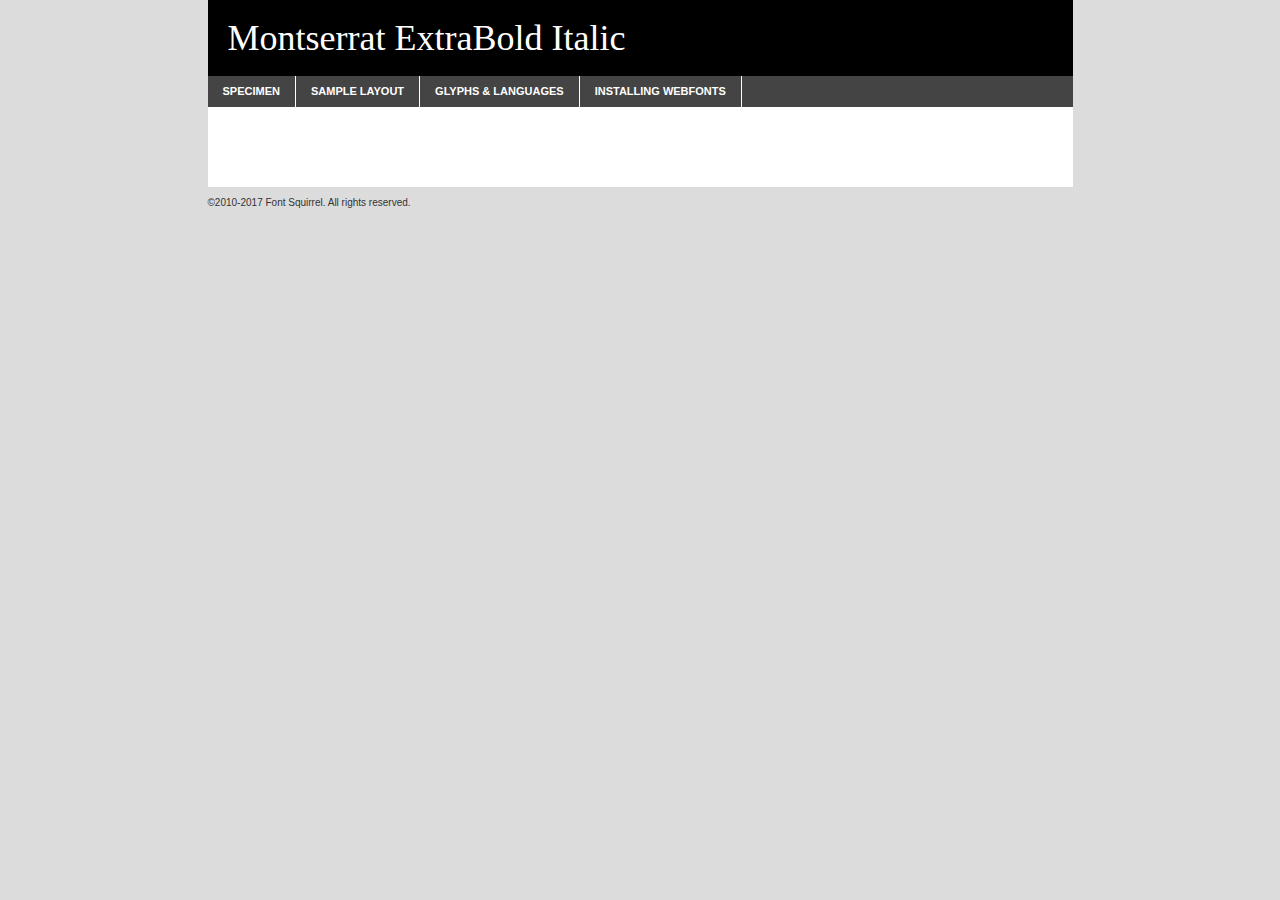
<file: Stylesheets/Fonts/Montserrat/montserrat-extrabolditalic-demo.html>
<!DOCTYPE html PUBLIC "-//W3C//DTD XHTML 1.0 Transitional//EN"
	"http://www.w3.org/TR/xhtml1/DTD/xhtml1-transitional.dtd">

<html xmlns="http://www.w3.org/1999/xhtml" xml:lang="en" lang="en">
<head>
	<meta http-equiv="Content-Type" content="text/html; charset=utf-8" />
	<script src="http://ajax.googleapis.com/ajax/libs/jquery/1.7.2/jquery.min.js" type="text/javascript" charset="utf-8"></script>
	<script type="text/javascript">
	(function($){$.fn.easyTabs=function(option){var param=jQuery.extend({fadeSpeed:"fast",defaultContent:1,activeClass:'active'},option);$(this).each(function(){var thisId="#"+this.id;if(param.defaultContent==''){param.defaultContent=1;}
	if(typeof param.defaultContent=="number")
	{var defaultTab=$(thisId+" .tabs li:eq("+(param.defaultContent-1)+") a").attr('href').substr(1);}else{var defaultTab=param.defaultContent;}
	$(thisId+" .tabs li a").each(function(){var tabToHide=$(this).attr('href').substr(1);$("#"+tabToHide).addClass('easytabs-tab-content');});hideAll();changeContent(defaultTab);function hideAll(){$(thisId+" .easytabs-tab-content").hide();}
	function changeContent(tabId){hideAll();$(thisId+" .tabs li").removeClass(param.activeClass);$(thisId+" .tabs li a[href=#"+tabId+"]").closest('li').addClass(param.activeClass);if(param.fadeSpeed!="none")
	{$(thisId+" #"+tabId).fadeIn(param.fadeSpeed);}else{$(thisId+" #"+tabId).show();}}
	$(thisId+" .tabs li").click(function(){var tabId=$(this).find('a').attr('href').substr(1);changeContent(tabId);return false;});});}})(jQuery);
	</script>
	<link rel="stylesheet" href="specimen_files/specimen_stylesheet.css" type="text/css" charset="utf-8" />
	<link rel="stylesheet" href="stylesheet.css" type="text/css" charset="utf-8" />

	<style type="text/css">
					body{
				font-family: 'montserratextrabold_italic';
							}
		</style>

	<title>Montserrat ExtraBold Italic Specimen</title>
	
	
	<script type="text/javascript" charset="utf-8">
		$(document).ready(function() {
			$('#container').easyTabs({defaultContent:1});
		});
	</script>
</head>

<body>
<div id="container">
	<div id="header">
		Montserrat ExtraBold Italic	</div>
	<ul class="tabs">
		<li><a href="#specimen">Specimen</a></li>
		<li><a href="#layout">Sample Layout</a></li>
				<li><a href="#glyphs">Glyphs &amp; Languages</a></li>
		<li><a href="#installing">Installing Webfonts</a></li>
		
	</ul>
	
	<div id="main_content">

		
			<div id="specimen">
		
				<div class="section">
					<div class="grid12 firstcol">
						<div class="huge">AaBb</div>
					</div>
				</div>
		
				<div class="section">
					<div class="glyph_range">A&#x200B;B&#x200b;C&#x200b;D&#x200b;E&#x200b;F&#x200b;G&#x200b;H&#x200b;I&#x200b;J&#x200b;K&#x200b;L&#x200b;M&#x200b;N&#x200b;O&#x200b;P&#x200b;Q&#x200b;R&#x200b;S&#x200b;T&#x200b;U&#x200b;V&#x200b;W&#x200b;X&#x200b;Y&#x200b;Z&#x200b;a&#x200b;b&#x200b;c&#x200b;d&#x200b;e&#x200b;f&#x200b;g&#x200b;h&#x200b;i&#x200b;j&#x200b;k&#x200b;l&#x200b;m&#x200b;n&#x200b;o&#x200b;p&#x200b;q&#x200b;r&#x200b;s&#x200b;t&#x200b;u&#x200b;v&#x200b;w&#x200b;x&#x200b;y&#x200b;z&#x200b;1&#x200b;2&#x200b;3&#x200b;4&#x200b;5&#x200b;6&#x200b;7&#x200b;8&#x200b;9&#x200b;0&#x200b;&amp;&#x200b;.&#x200b;,&#x200b;?&#x200b;!&#x200b;&#64;&#x200b;(&#x200b;)&#x200b;#&#x200b;$&#x200b;%&#x200b;*&#x200b;+&#x200b;-&#x200b;=&#x200b;:&#x200b;;</div>
				</div>
				<div class="section">
					<div class="grid12 firstcol">
						<table class="sample_table">
							<tr><td>10</td><td class="size10">abcdefghijklmnopqrstuvwxyzABCDEFGHIJKLMNOPQRSTUVWXYZ0123456789abcdefghijklmnopqrstuvwxyzABCDEFGHIJKLMNOPQRSTUVWXYZ0123456789abcdefghijklmnopqrstuvwxyzABCDEFGHIJKLMNOPQRSTUVWXYZ</td></tr>
							<tr><td>11</td><td class="size11">abcdefghijklmnopqrstuvwxyzABCDEFGHIJKLMNOPQRSTUVWXYZ0123456789abcdefghijklmnopqrstuvwxyzABCDEFGHIJKLMNOPQRSTUVWXYZ0123456789abcdefghijklmnopqrstuvwxyzABCDEFGHIJKLMNOPQRSTUVWXYZ</td></tr>
							<tr><td>12</td><td class="size12">abcdefghijklmnopqrstuvwxyzABCDEFGHIJKLMNOPQRSTUVWXYZ0123456789abcdefghijklmnopqrstuvwxyzABCDEFGHIJKLMNOPQRSTUVWXYZ0123456789abcdefghijklmnopqrstuvwxyzABCDEFGHIJKLMNOPQRSTUVWXYZ</td></tr>
							<tr><td>13</td><td class="size13">abcdefghijklmnopqrstuvwxyzABCDEFGHIJKLMNOPQRSTUVWXYZ0123456789abcdefghijklmnopqrstuvwxyzABCDEFGHIJKLMNOPQRSTUVWXYZ0123456789abcdefghijklmnopqrstuvwxyzABCDEFGHIJKLMNOPQRSTUVWXYZ</td></tr>
							<tr><td>14</td><td class="size14">abcdefghijklmnopqrstuvwxyzABCDEFGHIJKLMNOPQRSTUVWXYZ0123456789abcdefghijklmnopqrstuvwxyzABCDEFGHIJKLMNOPQRSTUVWXYZ0123456789abcdefghijklmnopqrstuvwxyzABCDEFGHIJKLMNOPQRSTUVWXYZ</td></tr>
							<tr><td>16</td><td class="size16">abcdefghijklmnopqrstuvwxyzABCDEFGHIJKLMNOPQRSTUVWXYZ0123456789abcdefghijklmnopqrstuvwxyzABCDEFGHIJKLMNOPQRSTUVWXYZ</td></tr>
							<tr><td>18</td><td class="size18">abcdefghijklmnopqrstuvwxyzABCDEFGHIJKLMNOPQRSTUVWXYZ0123456789abcdefghijklmnopqrstuvwxyzABCDEFGHIJKLMNOPQRSTUVWXYZ</td></tr>
							<tr><td>20</td><td class="size20">abcdefghijklmnopqrstuvwxyzABCDEFGHIJKLMNOPQRSTUVWXYZ0123456789abcdefghijklmnopqrstuvwxyzABCDEFGHIJKLMNOPQRSTUVWXYZ</td></tr>
							<tr><td>24</td><td class="size24">abcdefghijklmnopqrstuvwxyzABCDEFGHIJKLMNOPQRSTUVWXYZ0123456789abcdefghijklmnopqrstuvwxyzABCDEFGHIJKLMNOPQRSTUVWXYZ</td></tr>
							<tr><td>30</td><td class="size30">abcdefghijklmnopqrstuvwxyzABCDEFGHIJKLMNOPQRSTUVWXYZ0123456789abcdefghijklmnopqrstuvwxyzABCDEFGHIJKLMNOPQRSTUVWXYZ</td></tr>
							<tr><td>36</td><td class="size36">abcdefghijklmnopqrstuvwxyzABCDEFGHIJKLMNOPQRSTUVWXYZ0123456789abcdefghijklmnopqrstuvwxyzABCDEFGHIJKLMNOPQRSTUVWXYZ</td></tr>
							<tr><td>48</td><td class="size48">abcdefghijklmnopqrstuvwxyzABCDEFGHIJKLMNOPQRSTUVWXYZ0123456789abcdefghijklmnopqrstuvwxyzABCDEFGHIJKLMNOPQRSTUVWXYZ</td></tr>
							<tr><td>60</td><td class="size60">abcdefghijklmnopqrstuvwxyzABCDEFGHIJKLMNOPQRSTUVWXYZ0123456789abcdefghijklmnopqrstuvwxyzABCDEFGHIJKLMNOPQRSTUVWXYZ</td></tr>
							<tr><td>72</td><td class="size72">abcdefghijklmnopqrstuvwxyzABCDEFGHIJKLMNOPQRSTUVWXYZ0123456789abcdefghijklmnopqrstuvwxyzABCDEFGHIJKLMNOPQRSTUVWXYZ</td></tr>
							<tr><td>90</td><td class="size90">abcdefghijklmnopqrstuvwxyzABCDEFGHIJKLMNOPQRSTUVWXYZ0123456789abcdefghijklmnopqrstuvwxyzABCDEFGHIJKLMNOPQRSTUVWXYZ</td></tr>
						</table>
				
					</div>
			
				</div>
		
		
		
								<div class="section" id="bodycomparison">


										<div id="xheight">
				<div class="fontbody">&#x25FC;&#x25FC;&#x25FC;&#x25FC;&#x25FC;&#x25FC;&#x25FC;&#x25FC;&#x25FC;&#x25FC;&#x25FC;&#x25FC;&#x25FC;&#x25FC;&#x25FC;&#x25FC;&#x25FC;&#x25FC;&#x25FC;&#x25FC;&#x25FC;&#x25FC;&#x25FC;&#x25FC;&#x25FC;&#x25FC;&#x25FC;&#x25FC;&#x25FC;&#x25FC;&#x25FC;&#x25FC;&#x25FC;&#x25FC;&#x25FC;&#x25FC;&#x25FC;&#x25FC;&#x25FC;&#x25FC;&#x25FC;&#x25FC;&#x25FC;&#x25FC;&#x25FC;&#x25FC;&#x25FC;&#x25FC;&#x25FC;&#x25FC;&#x25FC;&#x25FC;&#x25FC;&#x25FC;&#x25FC;&#x25FC;&#x25FC;&#x25FC;&#x25FC;&#x25FC;&#x25FC;&#x25FC;&#x25FC;&#x25FC;&#x25FC;&#x25FC;&#x25FC;&#x25FC;&#x25FC;&#x25FC;&#x25FC;&#x25FC;&#x25FC;&#x25FC;&#x25FC;&#x25FC;&#x25FC;&#x25FC;&#x25FC;&#x25FC;&#x25FC;&#x25FC;&#x25FC;&#x25FC;&#x25FC;&#x25FC;&#x25FC;&#x25FC;&#x25FC;&#x25FC;&#x25FC;&#x25FC;&#x25FC;&#x25FC;&#x25FC;&#x25FC;&#x25FC;&#x25FC;&#x25FC;body</div><div class="arialbody">body</div><div class="verdanabody">body</div><div class="georgiabody">body</div></div>
										<div class="fontbody" style="z-index:1">
											body<span>Montserrat ExtraBold Italic</span>
										</div>
										<div class="arialbody" style="z-index:1">
											body<span>Arial</span>
										</div>
										<div class="verdanabody" style="z-index:1">
											body<span>Verdana</span>
										</div>
										<div class="georgiabody" style="z-index:1">
											body<span>Georgia</span>
										</div>



								</div>
		
		
				<div class="section psample psample_row1" id="">
					
					<div class="grid2 firstcol">
						<p class="size10"><span>10.</span>Aenean lacinia bibendum nulla sed consectetur. Fusce dapibus, tellus ac cursus commodo, tortor mauris condimentum nibh, ut fermentum massa justo sit amet risus. Nullam id dolor id nibh ultricies vehicula ut id elit. Cum sociis natoque penatibus et magnis dis parturient montes, nascetur ridiculus mus. Nulla vitae elit libero, a pharetra augue.</p>
			
					</div>
					<div class="grid3">
						<p class="size11"><span>11.</span>Aenean lacinia bibendum nulla sed consectetur. Fusce dapibus, tellus ac cursus commodo, tortor mauris condimentum nibh, ut fermentum massa justo sit amet risus. Nullam id dolor id nibh ultricies vehicula ut id elit. Cum sociis natoque penatibus et magnis dis parturient montes, nascetur ridiculus mus. Nulla vitae elit libero, a pharetra augue.</p>
			
					</div>
					<div class="grid3">
						<p class="size12"><span>12.</span>Aenean lacinia bibendum nulla sed consectetur. Fusce dapibus, tellus ac cursus commodo, tortor mauris condimentum nibh, ut fermentum massa justo sit amet risus. Nullam id dolor id nibh ultricies vehicula ut id elit. Cum sociis natoque penatibus et magnis dis parturient montes, nascetur ridiculus mus. Nulla vitae elit libero, a pharetra augue.</p>
			
					</div>
					<div class="grid4">
						<p class="size13"><span>13.</span>Aenean lacinia bibendum nulla sed consectetur. Fusce dapibus, tellus ac cursus commodo, tortor mauris condimentum nibh, ut fermentum massa justo sit amet risus. Nullam id dolor id nibh ultricies vehicula ut id elit. Cum sociis natoque penatibus et magnis dis parturient montes, nascetur ridiculus mus. Nulla vitae elit libero, a pharetra augue.</p>
			
					</div>
					<div class="white_blend"></div>
					
				</div>
				<div class="section psample psample_row2" id="">
					<div class="grid3 firstcol">
						<p class="size14"><span>14.</span>Aenean lacinia bibendum nulla sed consectetur. Fusce dapibus, tellus ac cursus commodo, tortor mauris condimentum nibh, ut fermentum massa justo sit amet risus. Nullam id dolor id nibh ultricies vehicula ut id elit. Cum sociis natoque penatibus et magnis dis parturient montes, nascetur ridiculus mus. Nulla vitae elit libero, a pharetra augue.</p>
			
					</div>
					<div class="grid4">
						<p class="size16"><span>16.</span>Aenean lacinia bibendum nulla sed consectetur. Fusce dapibus, tellus ac cursus commodo, tortor mauris condimentum nibh, ut fermentum massa justo sit amet risus. Nullam id dolor id nibh ultricies vehicula ut id elit. Cum sociis natoque penatibus et magnis dis parturient montes, nascetur ridiculus mus. Nulla vitae elit libero, a pharetra augue.</p>
			
					</div>
					<div class="grid5">
						<p class="size18"><span>18.</span>Aenean lacinia bibendum nulla sed consectetur. Fusce dapibus, tellus ac cursus commodo, tortor mauris condimentum nibh, ut fermentum massa justo sit amet risus. Nullam id dolor id nibh ultricies vehicula ut id elit. Cum sociis natoque penatibus et magnis dis parturient montes, nascetur ridiculus mus. Nulla vitae elit libero, a pharetra augue.</p>
			
					</div>

					<div class="white_blend"></div>

				</div>
				
				<div class="section psample psample_row3" id="">
					<div class="grid5 firstcol">
						<p class="size20"><span>20.</span>Aenean lacinia bibendum nulla sed consectetur. Fusce dapibus, tellus ac cursus commodo, tortor mauris condimentum nibh, ut fermentum massa justo sit amet risus. Nullam id dolor id nibh ultricies vehicula ut id elit. Cum sociis natoque penatibus et magnis dis parturient montes, nascetur ridiculus mus. Nulla vitae elit libero, a pharetra augue.</p>
					</div>
					<div class="grid7">
						<p class="size24"><span>24.</span>Aenean lacinia bibendum nulla sed consectetur. Fusce dapibus, tellus ac cursus commodo, tortor mauris condimentum nibh, ut fermentum massa justo sit amet risus. Nullam id dolor id nibh ultricies vehicula ut id elit. Cum sociis natoque penatibus et magnis dis parturient montes, nascetur ridiculus mus. Nulla vitae elit libero, a pharetra augue.</p>
					</div>
					
					<div class="white_blend"></div>
					
				</div>
				
				<div class="section psample psample_row4" id="">
					<div class="grid12 firstcol">
						<p class="size30"><span>30.</span>Aenean lacinia bibendum nulla sed consectetur. Fusce dapibus, tellus ac cursus commodo, tortor mauris condimentum nibh, ut fermentum massa justo sit amet risus. Nullam id dolor id nibh ultricies vehicula ut id elit. Cum sociis natoque penatibus et magnis dis parturient montes, nascetur ridiculus mus. Nulla vitae elit libero, a pharetra augue.</p>
					</div>
					<div class="white_blend"></div>
					
				</div>
				
				
				
				<div class="section psample psample_row1 fullreverse">
					<div class="grid2 firstcol">
						<p class="size10"><span>10.</span>Aenean lacinia bibendum nulla sed consectetur. Fusce dapibus, tellus ac cursus commodo, tortor mauris condimentum nibh, ut fermentum massa justo sit amet risus. Nullam id dolor id nibh ultricies vehicula ut id elit. Cum sociis natoque penatibus et magnis dis parturient montes, nascetur ridiculus mus. Nulla vitae elit libero, a pharetra augue.</p>
			
					</div>
					<div class="grid3">
						<p class="size11"><span>11.</span>Aenean lacinia bibendum nulla sed consectetur. Fusce dapibus, tellus ac cursus commodo, tortor mauris condimentum nibh, ut fermentum massa justo sit amet risus. Nullam id dolor id nibh ultricies vehicula ut id elit. Cum sociis natoque penatibus et magnis dis parturient montes, nascetur ridiculus mus. Nulla vitae elit libero, a pharetra augue.</p>
			
					</div>
					<div class="grid3">
						<p class="size12"><span>12.</span>Aenean lacinia bibendum nulla sed consectetur. Fusce dapibus, tellus ac cursus commodo, tortor mauris condimentum nibh, ut fermentum massa justo sit amet risus. Nullam id dolor id nibh ultricies vehicula ut id elit. Cum sociis natoque penatibus et magnis dis parturient montes, nascetur ridiculus mus. Nulla vitae elit libero, a pharetra augue.</p>
			
					</div>
					<div class="grid4">
						<p class="size13"><span>13.</span>Aenean lacinia bibendum nulla sed consectetur. Fusce dapibus, tellus ac cursus commodo, tortor mauris condimentum nibh, ut fermentum massa justo sit amet risus. Nullam id dolor id nibh ultricies vehicula ut id elit. Cum sociis natoque penatibus et magnis dis parturient montes, nascetur ridiculus mus. Nulla vitae elit libero, a pharetra augue.</p>
			
					</div>
					<div class="black_blend"></div>
					
				</div>
				
				<div class="section psample psample_row2 fullreverse">
					<div class="grid3 firstcol">
						<p class="size14"><span>14.</span>Aenean lacinia bibendum nulla sed consectetur. Fusce dapibus, tellus ac cursus commodo, tortor mauris condimentum nibh, ut fermentum massa justo sit amet risus. Nullam id dolor id nibh ultricies vehicula ut id elit. Cum sociis natoque penatibus et magnis dis parturient montes, nascetur ridiculus mus. Nulla vitae elit libero, a pharetra augue.</p>
			
					</div>
					<div class="grid4">
						<p class="size16"><span>16.</span>Aenean lacinia bibendum nulla sed consectetur. Fusce dapibus, tellus ac cursus commodo, tortor mauris condimentum nibh, ut fermentum massa justo sit amet risus. Nullam id dolor id nibh ultricies vehicula ut id elit. Cum sociis natoque penatibus et magnis dis parturient montes, nascetur ridiculus mus. Nulla vitae elit libero, a pharetra augue.</p>
			
					</div>
					<div class="grid5">
						<p class="size18"><span>18.</span>Aenean lacinia bibendum nulla sed consectetur. Fusce dapibus, tellus ac cursus commodo, tortor mauris condimentum nibh, ut fermentum massa justo sit amet risus. Nullam id dolor id nibh ultricies vehicula ut id elit. Cum sociis natoque penatibus et magnis dis parturient montes, nascetur ridiculus mus. Nulla vitae elit libero, a pharetra augue.</p>
			
					</div>
					<div class="black_blend"></div>

				</div>
				
				<div class="section psample fullreverse psample_row3" id="">
					<div class="grid5 firstcol">
						<p class="size20"><span>20.</span>Aenean lacinia bibendum nulla sed consectetur. Fusce dapibus, tellus ac cursus commodo, tortor mauris condimentum nibh, ut fermentum massa justo sit amet risus. Nullam id dolor id nibh ultricies vehicula ut id elit. Cum sociis natoque penatibus et magnis dis parturient montes, nascetur ridiculus mus. Nulla vitae elit libero, a pharetra augue.</p>
					</div>
					<div class="grid7">
						<p class="size24"><span>24.</span>Aenean lacinia bibendum nulla sed consectetur. Fusce dapibus, tellus ac cursus commodo, tortor mauris condimentum nibh, ut fermentum massa justo sit amet risus. Nullam id dolor id nibh ultricies vehicula ut id elit. Cum sociis natoque penatibus et magnis dis parturient montes, nascetur ridiculus mus. Nulla vitae elit libero, a pharetra augue.</p>
					</div>
					
					<div class="black_blend"></div>
					
				</div>
				
				<div class="section psample fullreverse psample_row4" id="" style="border-bottom: 20px #000 solid;">
					<div class="grid12 firstcol">
						<p class="size30"><span>30.</span>Aenean lacinia bibendum nulla sed consectetur. Fusce dapibus, tellus ac cursus commodo, tortor mauris condimentum nibh, ut fermentum massa justo sit amet risus. Nullam id dolor id nibh ultricies vehicula ut id elit. Cum sociis natoque penatibus et magnis dis parturient montes, nascetur ridiculus mus. Nulla vitae elit libero, a pharetra augue.</p>
					</div>
					<div class="black_blend"></div>
					
				</div>
				
				
				
				
			</div>
			
			<div id="layout">
				
				<div class="section">
					
					<div class="grid12 firstcol">
						<h1>Lorem Ipsum Dolor</h1>
						<h2>Etiam porta sem malesuada magna mollis euismod</h2>
						
						<p class="byline">By <a href="#link">Aenean Lacinia</a></p>
					</div>
				</div>
				<div class="section">
					<div class="grid8 firstcol">
						<p class="large">Donec sed odio dui. Morbi leo risus, porta ac consectetur ac, vestibulum at eros. Fusce dapibus, tellus ac cursus commodo, tortor mauris condimentum nibh, ut fermentum massa justo sit amet risus. </p>

						
						<h3>Pellentesque ornare sem</h3>

						<p>Maecenas sed diam eget risus varius blandit sit amet non magna. Maecenas faucibus mollis interdum. Donec ullamcorper nulla non metus auctor fringilla. Nullam id dolor id nibh ultricies vehicula ut id elit. Nullam id dolor id nibh ultricies vehicula ut id elit. </p>

						<p>Aenean eu leo quam. Pellentesque ornare sem lacinia quam venenatis vestibulum. Lorem ipsum dolor sit amet, consectetur adipiscing elit. Cum sociis natoque penatibus et magnis dis parturient montes, nascetur ridiculus mus. </p>

						<p>Nulla vitae elit libero, a pharetra augue. Praesent commodo cursus magna, vel scelerisque nisl consectetur et. Aenean lacinia bibendum nulla sed consectetur. </p>

						<p>Nullam quis risus eget urna mollis ornare vel eu leo. Nullam quis risus eget urna mollis ornare vel eu leo. Maecenas sed diam eget risus varius blandit sit amet non magna. Donec ullamcorper nulla non metus auctor fringilla. </p>

						<h3>Cras mattis consectetur</h3>

						<p>Aenean eu leo quam. Pellentesque ornare sem lacinia quam venenatis vestibulum. Aenean lacinia bibendum nulla sed consectetur. Integer posuere erat a ante venenatis dapibus posuere velit aliquet. Cras mattis consectetur purus sit amet fermentum. </p>

						<p>Nullam id dolor id nibh ultricies vehicula ut id elit. Nullam quis risus eget urna mollis ornare vel eu leo. Cras mattis consectetur purus sit amet fermentum.</p>
					</div>
					
					<div class="grid4 sidebar">
						
						<div class="box reverse">
							<p class="last">Nullam quis risus eget urna mollis ornare vel eu leo. Donec ullamcorper nulla non metus auctor fringilla. Cras mattis consectetur purus sit amet fermentum. Sed posuere consectetur est at lobortis. Lorem ipsum dolor sit amet, consectetur adipiscing elit. </p>
						</div>
						
						<p class="caption">Maecenas sed diam eget risus varius.</p>

						<p>Vestibulum id ligula porta felis euismod semper. Integer posuere erat a ante venenatis dapibus posuere velit aliquet. Vestibulum id ligula porta felis euismod semper. Sed posuere consectetur est at lobortis. Maecenas sed diam eget risus varius blandit sit amet non magna. Fusce dapibus, tellus ac cursus commodo, tortor mauris condimentum nibh, ut fermentum massa justo sit amet risus. </p>

					

						<p>Duis mollis, est non commodo luctus, nisi erat porttitor ligula, eget lacinia odio sem nec elit. Aenean lacinia bibendum nulla sed consectetur. Vivamus sagittis lacus vel augue laoreet rutrum faucibus dolor auctor. Aenean lacinia bibendum nulla sed consectetur. Nullam quis risus eget urna mollis ornare vel eu leo. </p>

						<p>Praesent commodo cursus magna, vel scelerisque nisl consectetur et. Donec ullamcorper nulla non metus auctor fringilla. Maecenas faucibus mollis interdum. Fusce dapibus, tellus ac cursus commodo, tortor mauris condimentum nibh, ut fermentum massa justo sit amet risus. </p>

					</div>
				</div>
				
			</div>


			



		<div id="glyphs">
			<div class="section">
				<div class="grid12 firstcol">
			
				<h1>Language Support</h1>
				<p>The subset of Montserrat ExtraBold Italic in this kit supports the following languages:<br />
			
					Albanian, Basque, Breton, Chamorro, Danish, Dutch, English, Faroese, Finnish, French, Frisian, Galician, German, Icelandic, Italian, Malagasy, Norwegian, Portuguese, Spanish, Alsatian, Aragonese, Arapaho, Arrernte, Asturian, Aymara, Bislama, Cebuano, Corsican, Fijian, French_creole, Genoese, Gilbertese, Greenlandic, Haitian_creole, Hiligaynon, Hmong, Hopi, Ibanag, Iloko_ilokano, Indonesian, Interglossa_glosa, Interlingua, Irish_gaelic, Jerriais, Lojban, Lombard, Luxembourgeois, Manx, Mohawk, Norfolk_pitcairnese, Occitan, Oromo, Pangasinan, Papiamento, Piedmontese, Potawatomi, Rhaeto-romance, Romansh, Rotokas, Sami_lule, Samoan, Sardinian, Scots_gaelic, Seychelles_creole, Shona, Sicilian, Somali, Southern_ndebele, Swahili, Swati_swazi, Tagalog_filipino_pilipino, Tetum, Tok_pisin, Uyghur_latinized, Volapuk, Walloon, Warlpiri, Xhosa, Yapese, Zulu, Latinbasic, Ubasic, Demo				</p>
				<h1>Glyph Chart</h1>
				<p>The subset of Montserrat ExtraBold Italic in this kit includes all the glyphs listed below. Unicode entities are included above each glyph to help you insert individual characters into your layout.</p>
				<div id="glyph_chart">
			
																														 <div><p>&amp;#13;</p>&#13;</div>
																				 <div><p>&amp;#32;</p>&#32;</div>
																				 <div><p>&amp;#33;</p>&#33;</div>
																				 <div><p>&amp;#34;</p>&#34;</div>
																				 <div><p>&amp;#35;</p>&#35;</div>
																				 <div><p>&amp;#36;</p>&#36;</div>
																				 <div><p>&amp;#37;</p>&#37;</div>
																				 <div><p>&amp;#38;</p>&#38;</div>
																				 <div><p>&amp;#39;</p>&#39;</div>
																				 <div><p>&amp;#40;</p>&#40;</div>
																				 <div><p>&amp;#41;</p>&#41;</div>
																				 <div><p>&amp;#42;</p>&#42;</div>
																				 <div><p>&amp;#43;</p>&#43;</div>
																				 <div><p>&amp;#44;</p>&#44;</div>
																				 <div><p>&amp;#45;</p>&#45;</div>
																				 <div><p>&amp;#46;</p>&#46;</div>
																				 <div><p>&amp;#47;</p>&#47;</div>
																				 <div><p>&amp;#48;</p>&#48;</div>
																				 <div><p>&amp;#49;</p>&#49;</div>
																				 <div><p>&amp;#50;</p>&#50;</div>
																				 <div><p>&amp;#51;</p>&#51;</div>
																				 <div><p>&amp;#52;</p>&#52;</div>
																				 <div><p>&amp;#53;</p>&#53;</div>
																				 <div><p>&amp;#54;</p>&#54;</div>
																				 <div><p>&amp;#55;</p>&#55;</div>
																				 <div><p>&amp;#56;</p>&#56;</div>
																				 <div><p>&amp;#57;</p>&#57;</div>
																				 <div><p>&amp;#58;</p>&#58;</div>
																				 <div><p>&amp;#59;</p>&#59;</div>
																				 <div><p>&amp;#60;</p>&#60;</div>
																				 <div><p>&amp;#61;</p>&#61;</div>
																				 <div><p>&amp;#62;</p>&#62;</div>
																				 <div><p>&amp;#63;</p>&#63;</div>
																				 <div><p>&amp;#64;</p>&#64;</div>
																				 <div><p>&amp;#65;</p>&#65;</div>
																				 <div><p>&amp;#66;</p>&#66;</div>
																				 <div><p>&amp;#67;</p>&#67;</div>
																				 <div><p>&amp;#68;</p>&#68;</div>
																				 <div><p>&amp;#69;</p>&#69;</div>
																				 <div><p>&amp;#70;</p>&#70;</div>
																				 <div><p>&amp;#71;</p>&#71;</div>
																				 <div><p>&amp;#72;</p>&#72;</div>
																				 <div><p>&amp;#73;</p>&#73;</div>
																				 <div><p>&amp;#74;</p>&#74;</div>
																				 <div><p>&amp;#75;</p>&#75;</div>
																				 <div><p>&amp;#76;</p>&#76;</div>
																				 <div><p>&amp;#77;</p>&#77;</div>
																				 <div><p>&amp;#78;</p>&#78;</div>
																				 <div><p>&amp;#79;</p>&#79;</div>
																				 <div><p>&amp;#80;</p>&#80;</div>
																				 <div><p>&amp;#81;</p>&#81;</div>
																				 <div><p>&amp;#82;</p>&#82;</div>
																				 <div><p>&amp;#83;</p>&#83;</div>
																				 <div><p>&amp;#84;</p>&#84;</div>
																				 <div><p>&amp;#85;</p>&#85;</div>
																				 <div><p>&amp;#86;</p>&#86;</div>
																				 <div><p>&amp;#87;</p>&#87;</div>
																				 <div><p>&amp;#88;</p>&#88;</div>
																				 <div><p>&amp;#89;</p>&#89;</div>
																				 <div><p>&amp;#90;</p>&#90;</div>
																				 <div><p>&amp;#91;</p>&#91;</div>
																				 <div><p>&amp;#92;</p>&#92;</div>
																				 <div><p>&amp;#93;</p>&#93;</div>
																				 <div><p>&amp;#94;</p>&#94;</div>
																				 <div><p>&amp;#95;</p>&#95;</div>
																				 <div><p>&amp;#96;</p>&#96;</div>
																				 <div><p>&amp;#97;</p>&#97;</div>
																				 <div><p>&amp;#98;</p>&#98;</div>
																				 <div><p>&amp;#99;</p>&#99;</div>
																				 <div><p>&amp;#100;</p>&#100;</div>
																				 <div><p>&amp;#101;</p>&#101;</div>
																				 <div><p>&amp;#102;</p>&#102;</div>
																				 <div><p>&amp;#103;</p>&#103;</div>
																				 <div><p>&amp;#104;</p>&#104;</div>
																				 <div><p>&amp;#105;</p>&#105;</div>
																				 <div><p>&amp;#106;</p>&#106;</div>
																				 <div><p>&amp;#107;</p>&#107;</div>
																				 <div><p>&amp;#108;</p>&#108;</div>
																				 <div><p>&amp;#109;</p>&#109;</div>
																				 <div><p>&amp;#110;</p>&#110;</div>
																				 <div><p>&amp;#111;</p>&#111;</div>
																				 <div><p>&amp;#112;</p>&#112;</div>
																				 <div><p>&amp;#113;</p>&#113;</div>
																				 <div><p>&amp;#114;</p>&#114;</div>
																				 <div><p>&amp;#115;</p>&#115;</div>
																				 <div><p>&amp;#116;</p>&#116;</div>
																				 <div><p>&amp;#117;</p>&#117;</div>
																				 <div><p>&amp;#118;</p>&#118;</div>
																				 <div><p>&amp;#119;</p>&#119;</div>
																				 <div><p>&amp;#120;</p>&#120;</div>
																				 <div><p>&amp;#121;</p>&#121;</div>
																				 <div><p>&amp;#122;</p>&#122;</div>
																				 <div><p>&amp;#123;</p>&#123;</div>
																				 <div><p>&amp;#124;</p>&#124;</div>
																				 <div><p>&amp;#125;</p>&#125;</div>
																				 <div><p>&amp;#126;</p>&#126;</div>
																				 <div><p>&amp;#160;</p>&#160;</div>
																				 <div><p>&amp;#161;</p>&#161;</div>
																				 <div><p>&amp;#162;</p>&#162;</div>
																				 <div><p>&amp;#163;</p>&#163;</div>
																				 <div><p>&amp;#164;</p>&#164;</div>
																				 <div><p>&amp;#165;</p>&#165;</div>
																				 <div><p>&amp;#166;</p>&#166;</div>
																				 <div><p>&amp;#167;</p>&#167;</div>
																				 <div><p>&amp;#168;</p>&#168;</div>
																				 <div><p>&amp;#169;</p>&#169;</div>
																				 <div><p>&amp;#170;</p>&#170;</div>
																				 <div><p>&amp;#171;</p>&#171;</div>
																				 <div><p>&amp;#172;</p>&#172;</div>
																				 <div><p>&amp;#173;</p>&#173;</div>
																				 <div><p>&amp;#174;</p>&#174;</div>
																				 <div><p>&amp;#175;</p>&#175;</div>
																				 <div><p>&amp;#176;</p>&#176;</div>
																				 <div><p>&amp;#177;</p>&#177;</div>
																				 <div><p>&amp;#178;</p>&#178;</div>
																				 <div><p>&amp;#179;</p>&#179;</div>
																				 <div><p>&amp;#180;</p>&#180;</div>
																				 <div><p>&amp;#181;</p>&#181;</div>
																				 <div><p>&amp;#182;</p>&#182;</div>
																				 <div><p>&amp;#183;</p>&#183;</div>
																				 <div><p>&amp;#184;</p>&#184;</div>
																				 <div><p>&amp;#185;</p>&#185;</div>
																				 <div><p>&amp;#186;</p>&#186;</div>
																				 <div><p>&amp;#187;</p>&#187;</div>
																				 <div><p>&amp;#188;</p>&#188;</div>
																				 <div><p>&amp;#189;</p>&#189;</div>
																				 <div><p>&amp;#190;</p>&#190;</div>
																				 <div><p>&amp;#191;</p>&#191;</div>
																				 <div><p>&amp;#192;</p>&#192;</div>
																				 <div><p>&amp;#193;</p>&#193;</div>
																				 <div><p>&amp;#194;</p>&#194;</div>
																				 <div><p>&amp;#195;</p>&#195;</div>
																				 <div><p>&amp;#196;</p>&#196;</div>
																				 <div><p>&amp;#197;</p>&#197;</div>
																				 <div><p>&amp;#198;</p>&#198;</div>
																				 <div><p>&amp;#199;</p>&#199;</div>
																				 <div><p>&amp;#200;</p>&#200;</div>
																				 <div><p>&amp;#201;</p>&#201;</div>
																				 <div><p>&amp;#202;</p>&#202;</div>
																				 <div><p>&amp;#203;</p>&#203;</div>
																				 <div><p>&amp;#204;</p>&#204;</div>
																				 <div><p>&amp;#205;</p>&#205;</div>
																				 <div><p>&amp;#206;</p>&#206;</div>
																				 <div><p>&amp;#207;</p>&#207;</div>
																				 <div><p>&amp;#208;</p>&#208;</div>
																				 <div><p>&amp;#209;</p>&#209;</div>
																				 <div><p>&amp;#210;</p>&#210;</div>
																				 <div><p>&amp;#211;</p>&#211;</div>
																				 <div><p>&amp;#212;</p>&#212;</div>
																				 <div><p>&amp;#213;</p>&#213;</div>
																				 <div><p>&amp;#214;</p>&#214;</div>
																				 <div><p>&amp;#215;</p>&#215;</div>
																				 <div><p>&amp;#216;</p>&#216;</div>
																				 <div><p>&amp;#217;</p>&#217;</div>
																				 <div><p>&amp;#218;</p>&#218;</div>
																				 <div><p>&amp;#219;</p>&#219;</div>
																				 <div><p>&amp;#220;</p>&#220;</div>
																				 <div><p>&amp;#221;</p>&#221;</div>
																				 <div><p>&amp;#222;</p>&#222;</div>
																				 <div><p>&amp;#223;</p>&#223;</div>
																				 <div><p>&amp;#224;</p>&#224;</div>
																				 <div><p>&amp;#225;</p>&#225;</div>
																				 <div><p>&amp;#226;</p>&#226;</div>
																				 <div><p>&amp;#227;</p>&#227;</div>
																				 <div><p>&amp;#228;</p>&#228;</div>
																				 <div><p>&amp;#229;</p>&#229;</div>
																				 <div><p>&amp;#230;</p>&#230;</div>
																				 <div><p>&amp;#231;</p>&#231;</div>
																				 <div><p>&amp;#232;</p>&#232;</div>
																				 <div><p>&amp;#233;</p>&#233;</div>
																				 <div><p>&amp;#234;</p>&#234;</div>
																				 <div><p>&amp;#235;</p>&#235;</div>
																				 <div><p>&amp;#236;</p>&#236;</div>
																				 <div><p>&amp;#237;</p>&#237;</div>
																				 <div><p>&amp;#238;</p>&#238;</div>
																				 <div><p>&amp;#239;</p>&#239;</div>
																				 <div><p>&amp;#240;</p>&#240;</div>
																				 <div><p>&amp;#241;</p>&#241;</div>
																				 <div><p>&amp;#242;</p>&#242;</div>
																				 <div><p>&amp;#243;</p>&#243;</div>
																				 <div><p>&amp;#244;</p>&#244;</div>
																				 <div><p>&amp;#245;</p>&#245;</div>
																				 <div><p>&amp;#246;</p>&#246;</div>
																				 <div><p>&amp;#247;</p>&#247;</div>
																				 <div><p>&amp;#248;</p>&#248;</div>
																				 <div><p>&amp;#249;</p>&#249;</div>
																				 <div><p>&amp;#250;</p>&#250;</div>
																				 <div><p>&amp;#251;</p>&#251;</div>
																				 <div><p>&amp;#252;</p>&#252;</div>
																				 <div><p>&amp;#253;</p>&#253;</div>
																				 <div><p>&amp;#254;</p>&#254;</div>
																				 <div><p>&amp;#255;</p>&#255;</div>
																				 <div><p>&amp;#338;</p>&#338;</div>
																				 <div><p>&amp;#339;</p>&#339;</div>
																				 <div><p>&amp;#376;</p>&#376;</div>
																				 <div><p>&amp;#710;</p>&#710;</div>
																				 <div><p>&amp;#732;</p>&#732;</div>
																				 <div><p>&amp;#8192;</p>&#8192;</div>
																				 <div><p>&amp;#8193;</p>&#8193;</div>
																				 <div><p>&amp;#8194;</p>&#8194;</div>
																				 <div><p>&amp;#8195;</p>&#8195;</div>
																				 <div><p>&amp;#8196;</p>&#8196;</div>
																				 <div><p>&amp;#8197;</p>&#8197;</div>
																				 <div><p>&amp;#8198;</p>&#8198;</div>
																				 <div><p>&amp;#8199;</p>&#8199;</div>
																				 <div><p>&amp;#8200;</p>&#8200;</div>
																				 <div><p>&amp;#8201;</p>&#8201;</div>
																				 <div><p>&amp;#8202;</p>&#8202;</div>
																				 <div><p>&amp;#8208;</p>&#8208;</div>
																				 <div><p>&amp;#8209;</p>&#8209;</div>
																				 <div><p>&amp;#8210;</p>&#8210;</div>
																				 <div><p>&amp;#8211;</p>&#8211;</div>
																				 <div><p>&amp;#8212;</p>&#8212;</div>
																				 <div><p>&amp;#8216;</p>&#8216;</div>
																				 <div><p>&amp;#8217;</p>&#8217;</div>
																				 <div><p>&amp;#8218;</p>&#8218;</div>
																				 <div><p>&amp;#8220;</p>&#8220;</div>
																				 <div><p>&amp;#8221;</p>&#8221;</div>
																				 <div><p>&amp;#8222;</p>&#8222;</div>
																				 <div><p>&amp;#8226;</p>&#8226;</div>
																				 <div><p>&amp;#8230;</p>&#8230;</div>
																				 <div><p>&amp;#8239;</p>&#8239;</div>
																				 <div><p>&amp;#8249;</p>&#8249;</div>
																				 <div><p>&amp;#8250;</p>&#8250;</div>
																				 <div><p>&amp;#8287;</p>&#8287;</div>
																				 <div><p>&amp;#8364;</p>&#8364;</div>
																				 <div><p>&amp;#8482;</p>&#8482;</div>
																				 <div><p>&amp;#9724;</p>&#9724;</div>
																				 <div><p>&amp;#64257;</p>&#64257;</div>
																				 <div><p>&amp;#64258;</p>&#64258;</div>
																																						</div>	
				</div>
		
		
			</div>
		</div>
		
		
		<div id="specs">
			
		</div>
	
		<div id="installing">
			<div class="section">
				<div class="grid7 firstcol">
					<h1>Installing Webfonts</h1>
					
					<p>Webfonts are supported by all major browser platforms but not all in the same way. There are currently four different font formats that must be included in order to target all browsers. This includes TTF, WOFF, EOT and SVG.</p>
					
					<h2>1. Upload your webfonts</h2>
					<p>You must upload your webfont kit to your website. They should be in or near the same directory as your CSS files.</p>
					
					<h2>2. Include the webfont stylesheet</h2>
					<p>A special CSS @font-face declaration helps the various browsers select the appropriate font it needs without causing you a bunch of headaches. Learn more about this syntax by reading the <a href="https://www.fontspring.com/blog/further-hardening-of-the-bulletproof-syntax">Fontspring blog post</a> about it. The code for it is as follows:</p>


<code>
@font-face{ 
	font-family: 'MyWebFont';
	src: url('WebFont.eot');
	src: url('WebFont.eot?#iefix') format('embedded-opentype'),
	     url('WebFont.woff') format('woff'),
	     url('WebFont.ttf') format('truetype'),
	     url('WebFont.svg#webfont') format('svg');
}
</code>

	<p>We've already gone ahead and generated the code for you. All you have to do is link to the stylesheet in your HTML, like this:</p>
	<code>&lt;link rel=&quot;stylesheet&quot; href=&quot;stylesheet.css&quot; type=&quot;text/css&quot; charset=&quot;utf-8&quot; /&gt;</code>

					<h2>3. Modify your own stylesheet</h2>
					<p>To take advantage of your new fonts, you must tell your stylesheet to use them. Look at the original @font-face declaration above and find the property called "font-family." The name linked there will be what you use to reference the font. Prepend that webfont name to the font stack in the "font-family" property, inside the selector you want to change. For example:</p>
<code>p { font-family: 'WebFont', Arial, sans-serif; }</code>

<h2>4. Test</h2>
<p>Getting webfonts to work cross-browser <em>can</em> be tricky. Use the information in the sidebar to help you if you find that fonts aren't loading in a particular browser.</p>
				</div>
				
				<div class="grid5 sidebar">
					<div class="box">
						<h2>Troubleshooting<br />Font-Face Problems</h2>
						<p>Having trouble getting your webfonts to load in your new website? Here are some tips to sort out what might be the problem.</p>

						<h3>Fonts not showing in any browser</h3>

						<p>This sounds like you need to work on the plumbing. You either did not upload the fonts to the correct directory, or you did not link the fonts properly in the CSS. If you've confirmed that all this is correct and you still have a problem, take a look at your .htaccess file and see if requests are getting intercepted.</p>

						<h3>Fonts not loading in iPhone or iPad</h3>

						<p>The most common problem here is that you are serving the fonts from an IIS server. IIS refuses to serve files that have unknown MIME types. If that is the case, you must set the MIME type for SVG to "image/svg+xml" in the server settings. Follow these instructions from Microsoft if you need help.</p>

						<h3>Fonts not loading in Firefox</h3>

						<p>The primary reason for this failure? You are still using a version Firefox older than 3.5. So upgrade already! If that isn't it, then you are very likely serving fonts from a different domain. Firefox requires that all font assets be served from the same domain. Lastly it is possible that you need to add WOFF to your list of MIME types (if you are serving via IIS.)</p>

						<h3>Fonts not loading in IE</h3>

						<p>Are you looking at Internet Explorer on an actual Windows machine or are you cheating by using a service like Adobe BrowserLab? Many of these screenshot services do not render @font-face for IE. Best to test it on a real machine.</p>

						<h3>Fonts not loading in IE9</h3>

						<p>IE9, like Firefox, requires that fonts be served from the same domain as the website. Make sure that is the case.</p>
					</div>
				</div>
			</div>
			
		</div>
	
	</div>
	<div id="footer">
		<p>&copy;2010-2017 Font Squirrel. All rights reserved.</p>
	</div>
</div>
</body>
</html>
</file>
<file: Stylesheets/Fonts/stylesheet.css>
@font-face {
    font-family: 'Gotham Narrow XLight';
    src: url('GothamNarrow-XLight.woff2') format('woff2'),
        url('GothamNarrow-XLight.woff') format('woff');
    font-weight: 200;
    font-style: normal;
}
</file>
<file: Stylesheets/Fonts/Montserrat/stylesheet.css>
/*! Generated by Font Squirrel (https://www.fontsquirrel.com) on May 19, 2018 */



@font-face {
    font-family: 'montserratmedium_italic';
    src: url('montserrat-mediumitalic-webfont.woff2') format('woff2'),
         url('montserrat-mediumitalic-webfont.woff') format('woff');
    font-weight: normal;
    font-style: normal;

}




@font-face {
    font-family: 'montserratregular';
    src: url('montserrat-regular-webfont.woff2') format('woff2'),
         url('montserrat-regular-webfont.woff') format('woff');
    font-weight: normal;
    font-style: normal;

}




@font-face {
    font-family: 'montserratsemibold';
    src: url('montserrat-semibold-webfont.woff2') format('woff2'),
         url('montserrat-semibold-webfont.woff') format('woff');
    font-weight: normal;
    font-style: normal;

}




@font-face {
    font-family: 'montserratsemibold_italic';
    src: url('montserrat-semibolditalic-webfont.woff2') format('woff2'),
         url('montserrat-semibolditalic-webfont.woff') format('woff');
    font-weight: normal;
    font-style: normal;

}




@font-face {
    font-family: 'montserratthin';
    src: url('montserrat-thin-webfont.woff2') format('woff2'),
         url('montserrat-thin-webfont.woff') format('woff');
    font-weight: normal;
    font-style: normal;

}




@font-face {
    font-family: 'montserratthin_italic';
    src: url('montserrat-thinitalic-webfont.woff2') format('woff2'),
         url('montserrat-thinitalic-webfont.woff') format('woff');
    font-weight: normal;
    font-style: normal;

}
</file>
<file: Stylesheets/Fonts/Montserrat/specimen_files/specimen_stylesheet.css>
@import url('grid_12-825-55-15.css');

/*  
	CSS Reset by Eric Meyer - Released under Public Domain
    http://meyerweb.com/eric/tools/css/reset/
*/
html, body, div, span, applet, object, iframe,
h1, h2, h3, h4, h5, h6, p, blockquote, pre,
a, abbr, acronym, address, big, cite, code,
del, dfn, em, font, img, ins, kbd, q, s, samp,
small, strike, strong, sub, sup, tt, var,
b, u, i, center, dl, dt, dd, ol, ul, li,
fieldset, form, label, legend, table, 
caption, tbody, tfoot, thead, tr, th, td 
                  {margin: 0;padding: 0;border: 0;outline: 0;
                  font-size: 100%;vertical-align: baseline;
                  background: transparent;}
body              {line-height: 1;}
ol, ul            {list-style: none;}
blockquote, q     {quotes: none;}
blockquote:before, blockquote:after,
q:before, q:after {content: '';	content: none;}
:focus            {outline: 0;}
ins               {text-decoration: none;}
del               {text-decoration: line-through;}
table             {border-collapse: collapse;border-spacing: 0;}




body {
	color: #000;
	background-color: #dcdcdc;
}

a {
	text-decoration: none;
	color: #1883ba;
}

h1{
	font-size: 32px;
	font-weight: normal;
	font-style: normal;
	margin-bottom: 18px;
}

h2{
	font-size: 18px;
}

#container {
	width: 865px;
	margin: 0px auto;
}


#header {
	padding: 20px;
	font-size: 36px;
	background-color: #000;
	color: #fff;
}

#header span {
	color: #666;
}
#main_content {
	background-color: #fff;
	padding: 60px 20px 20px;
}


#footer p {
	margin: 0;
	padding-top: 10px;
	padding-bottom: 50px;
	color: #333;
	font: 10px Arial, sans-serif;
}

.tabs {
	width: 100%;
	height: 31px;
	background-color: #444;
}
.tabs li {
	float:  left;
	margin: 0;
	overflow: hidden;
	background-color: #444;
}
.tabs li a {
	display: block;
	color: #fff;
	text-decoration: none;
	font: bold 11px/11px 'Arial';
	text-transform: uppercase;
	padding: 10px 15px;
	border-right: 1px solid #fff;
}

.tabs li a:hover {
		background-color: #00b3ff;

}

.tabs li.active a {
	color:  #000;
	background-color: #fff;
}



div.huge {
	
	font-size: 300px;
	line-height: 1em;
	padding: 0;
	letter-spacing: -.02em;
	overflow: hidden;
}
div.glyph_range {
	font-size: 72px;
	line-height: 1.1em;
}

.size10{ font-size: 10px; }
.size11{ font-size: 11px; }
.size12{ font-size: 12px; }
.size13{ font-size: 13px; }
.size14{ font-size: 14px; }
.size16{ font-size: 16px; }
.size18{ font-size: 18px; }
.size20{ font-size: 20px; }
.size24{ font-size: 24px; }
.size30{ font-size: 30px; }
.size36{ font-size: 36px; }
.size48{ font-size: 48px; }
.size60{ font-size: 60px; }
.size72{ font-size: 72px; }
.size90{ font-size: 90px; }


.psample_row1 {	height: 120px;}
.psample_row1 {	height: 120px;}
.psample_row2 {	height: 160px;}
.psample_row3 {	height: 160px;}
.psample_row4 {	height: 160px;}

.psample {
	overflow: hidden;
	position: relative;
}
.psample p {
	line-height: 1.3em;
	display: block;
	overflow: hidden;
	margin: 0;
}

.psample span {
	margin-right: .5em;
}

.white_blend {
	width: 100%;
	height: 61px;
	background-image: url([data-uri]);
	position: absolute;
	bottom: 0;
}
.black_blend {
	width: 100%;
	height: 61px;
	background-image: url([data-uri]);
	position: absolute;
	bottom: 0;
}
.fullreverse {
	background:  #000 !important;
	color:  #fff !important;
	margin-left: -20px;
	padding-left: 20px;
	margin-right: -20px;
	padding-right: 20px;
	padding: 20px;
	margin-bottom:0;
}


.sample_table td {
	padding-top: 3px;
	padding-bottom:5px;
	padding-left: 5px;
	vertical-align: middle;
	line-height: 1.2em;
}

.sample_table td:first-child {
	background-color: #eee;
	text-align: right;
	padding-right: 5px;
	padding-left: 0;
	padding: 5px;
	font: 11px/12px "Courier New", Courier, mono;
}

code {
	white-space: pre;
	background-color: #eee;
	display: block;
	padding: 10px;
	margin-bottom: 18px;
	overflow: auto;
}


.bottom,.last 	{margin-bottom:0 !important; padding-bottom:0 !important;}

.box  { 
  padding: 18px; 
  margin-bottom: 18px; 
  background: #eee; 
}

.reverse,.reversed { background:  #000 !important;color:  #fff !important; border: none !important;}

#bodycomparison {
	position: relative;
	overflow: hidden;
	font-size: 72px;
	height: 90px;
	white-space: nowrap;
}

#bodycomparison div{
	font-size: 72px;
	line-height: 90px;
	display: inline;
	margin: 0 15px 0 0;
	padding: 0;
}

#bodycomparison div span{
	font: 10px Arial;
	position: absolute;
	left: 0;
}
#xheight {
	float: none;
	position: absolute;
	color: #d9f3ff;
	font-size: 72px;
	line-height: 90px;
}

.fontbody {
 position: relative;
}
.arialbody{
	font-family: Arial;
	position: relative;
}
.verdanabody{
	font-family: Verdana;
	position: relative;
}
.georgiabody{
	font-family: Georgia;
	position: relative;
}

/* @group Layout page
 */

#layout h1 {
	font-size: 36px;
	line-height: 42px;
	font-weight: normal;
	font-style: normal;
}

#layout h2 {
	font-size: 24px;
	line-height: 23px;
	font-weight: normal;
	font-style: normal;
}

#layout h3 {
	font-size: 22px;
	line-height: 1.4em;
	margin-top: 1em;
	font-weight: normal;
	font-style: normal;
}


#layout p.byline {
	font-size: 12px;
	margin-top: 18px;
	line-height: 12px;
	margin-bottom: 0;
}
#layout p {
	font-size: 14px;
	line-height: 21px;
	margin-bottom: .5em;
}

#layout p.large{
	font-size: 18px;
	line-height: 26px;
}

#layout .sidebar p{
	font-size: 12px;
	line-height: 1.4em;
}

#layout p.caption {
	font-size: 10px;
	margin-top: -16px;
	margin-bottom: 18px;
}

/* @end */

/* @group Glyphs */

#glyph_chart div{
	background-color: #d9f3ff;
	color: black;
	float: left;
	font-size: 36px;
	height: 1.2em;
	line-height: 1.2em;
	margin-bottom: 1px;
	margin-right: 1px;
	text-align: center;
	width: 1.2em;
	position: relative;
	padding: .6em .2em .2em;
}

#glyph_chart div p {
	position: absolute;
	left: 0;
	top: 0;
	display: block;
	text-align: center;
	font: bold 9px Arial, sans-serif;
	background-color: #3a768f;
	width: 100%;
	color: #fff;
	padding: 2px 0;
}


#glyphs h1 {
	font-family: Arial, sans-serif;
}
/* @end */

/* @group Installing */

#installing {
	font: 13px Arial, sans-serif;
}

#installing p,
#glyphs p{
	line-height: 1.2em;
	margin-bottom: 18px;
	font: 13px Arial, sans-serif;
}



#installing h3{
	font-size: 15px;
	margin-top: 18px;
}

/* @end */

#rendering h1 {
	font-family: Arial, sans-serif;
}
.render_table td {
	font: 11px "Courier New", Courier, mono;
	vertical-align: middle;
}
</file>
